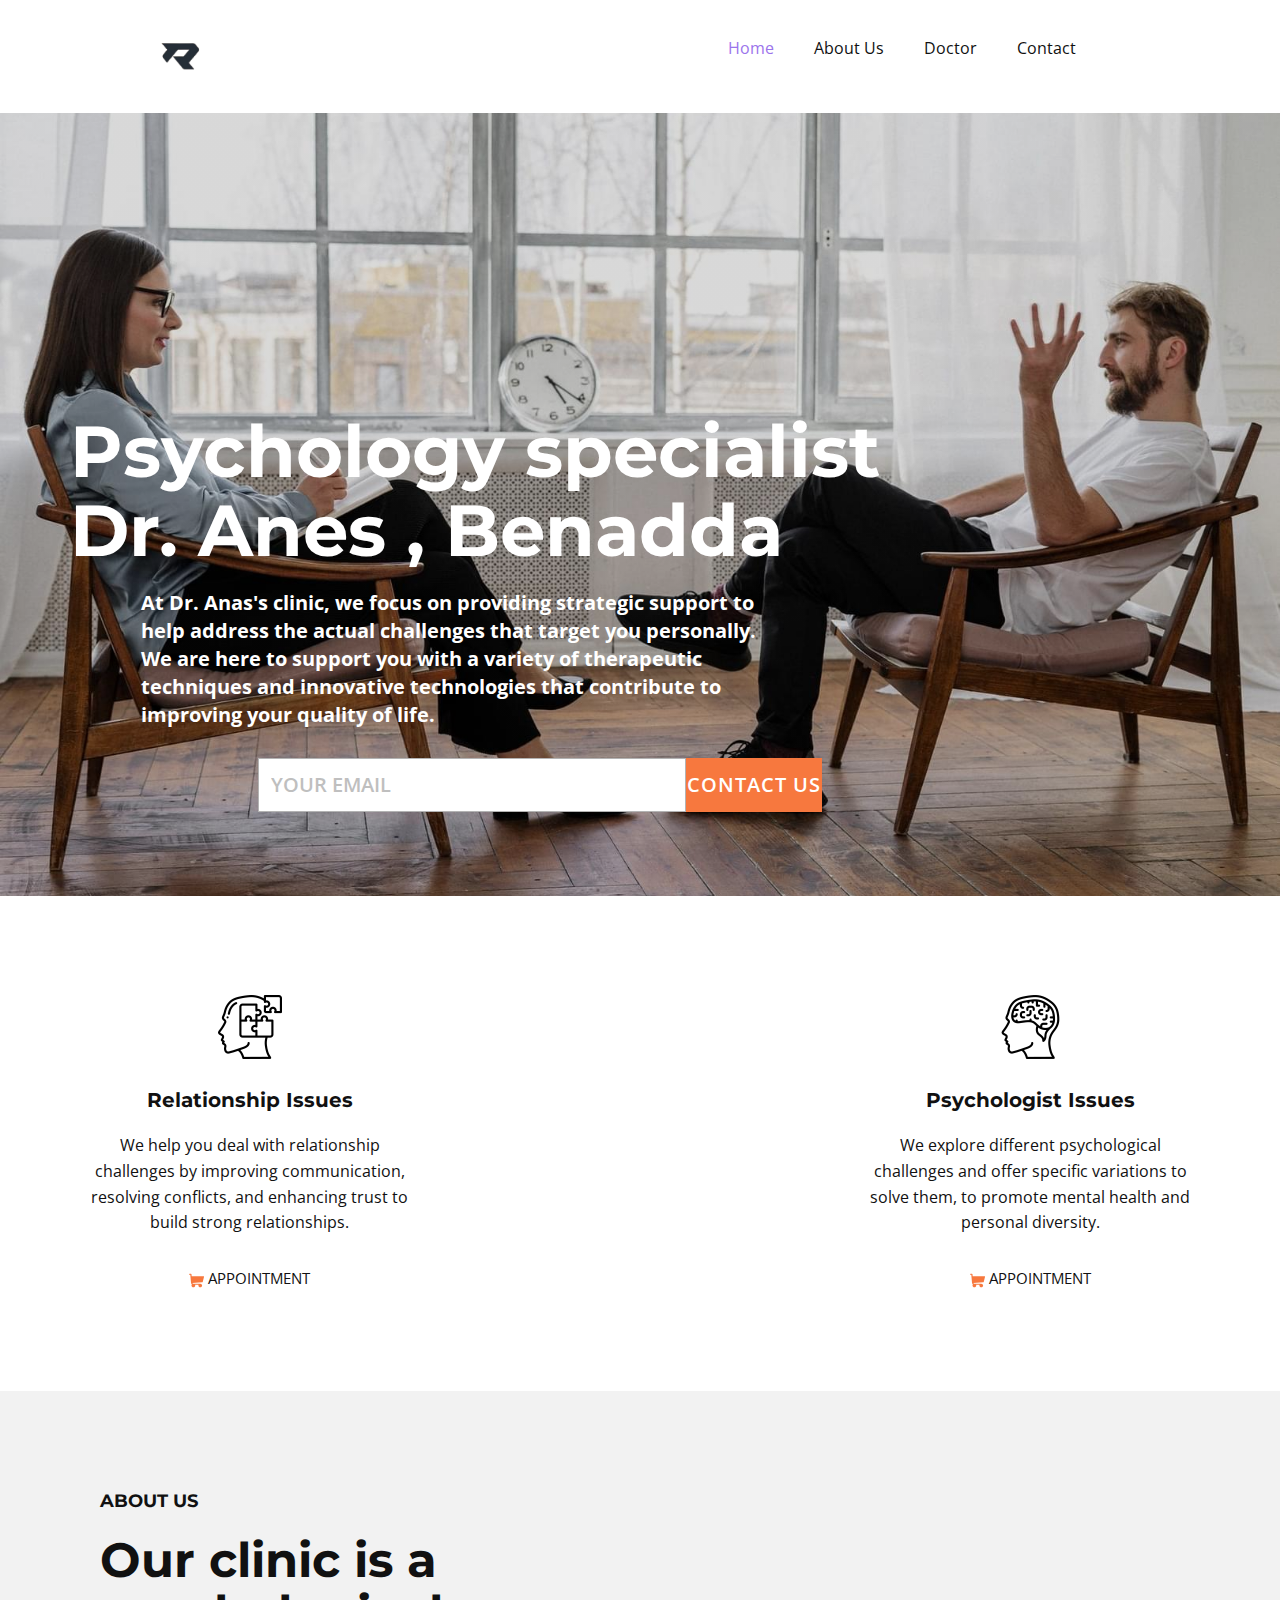
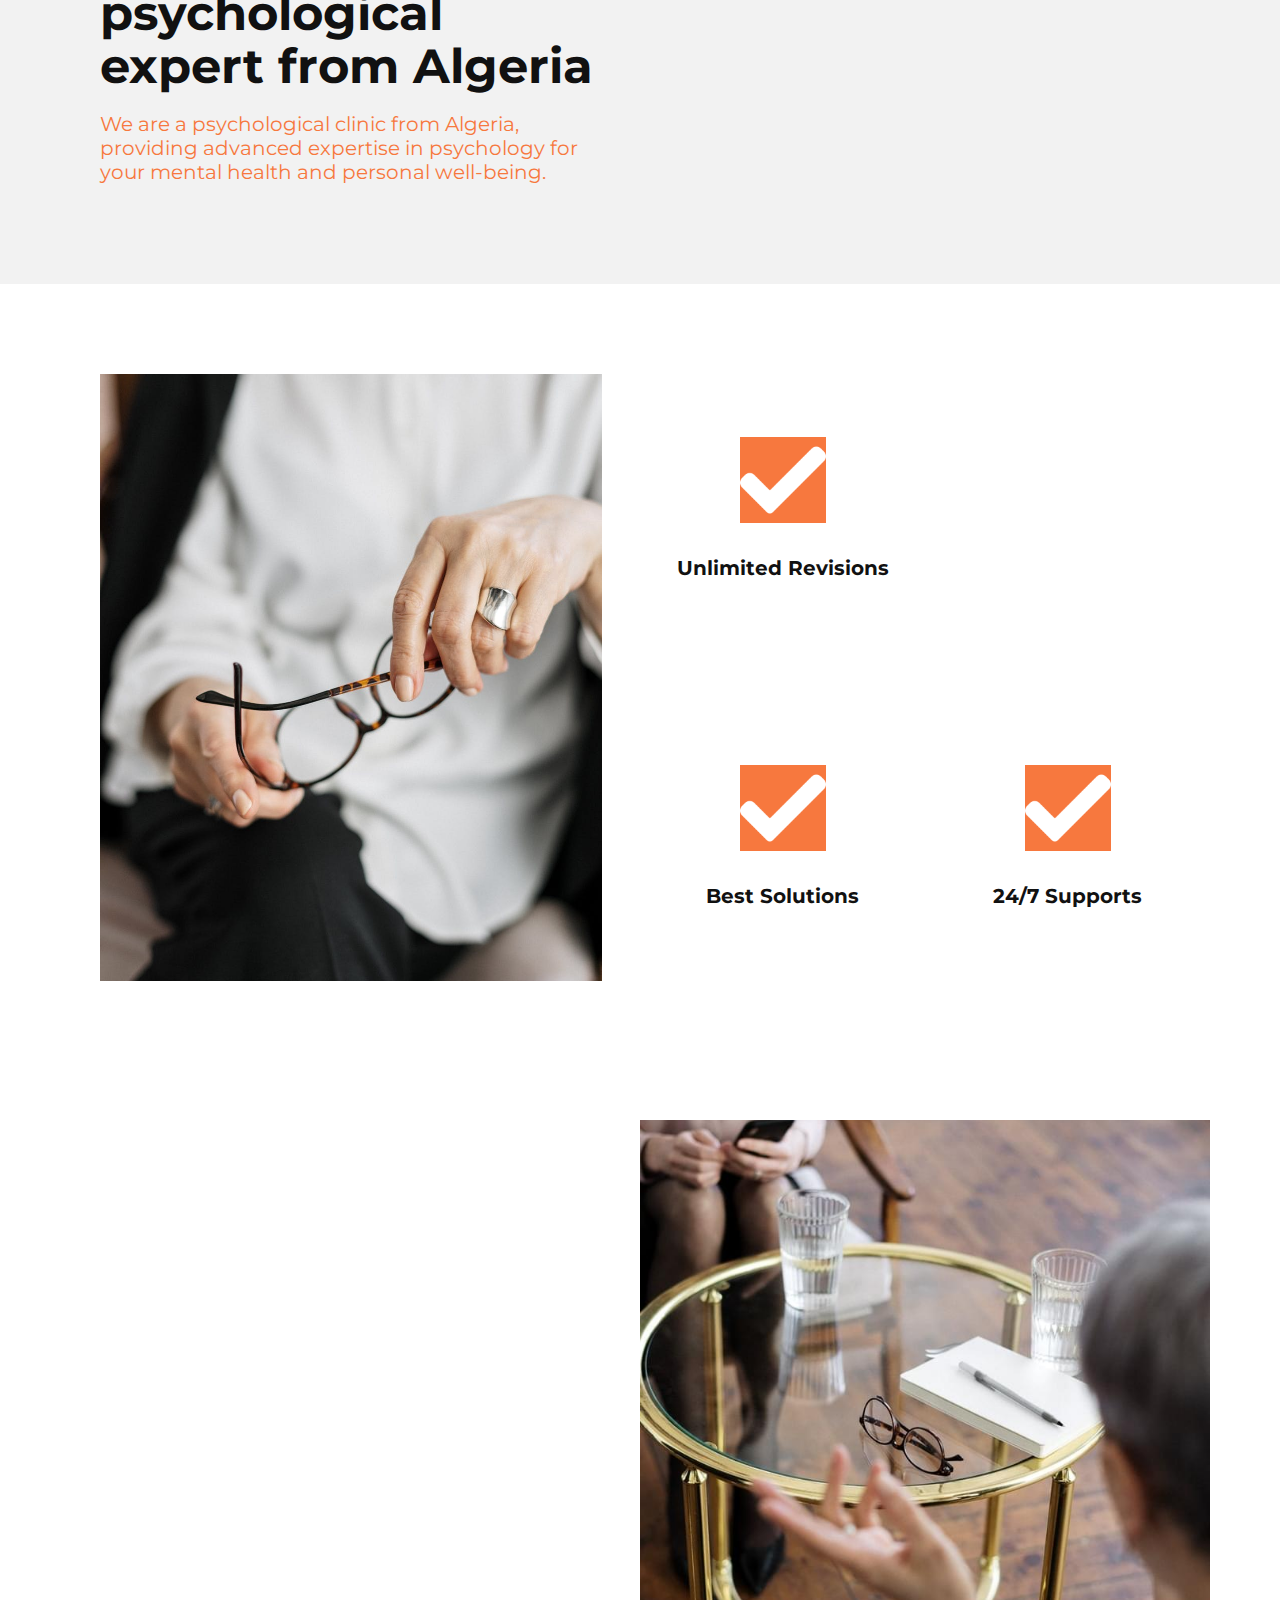
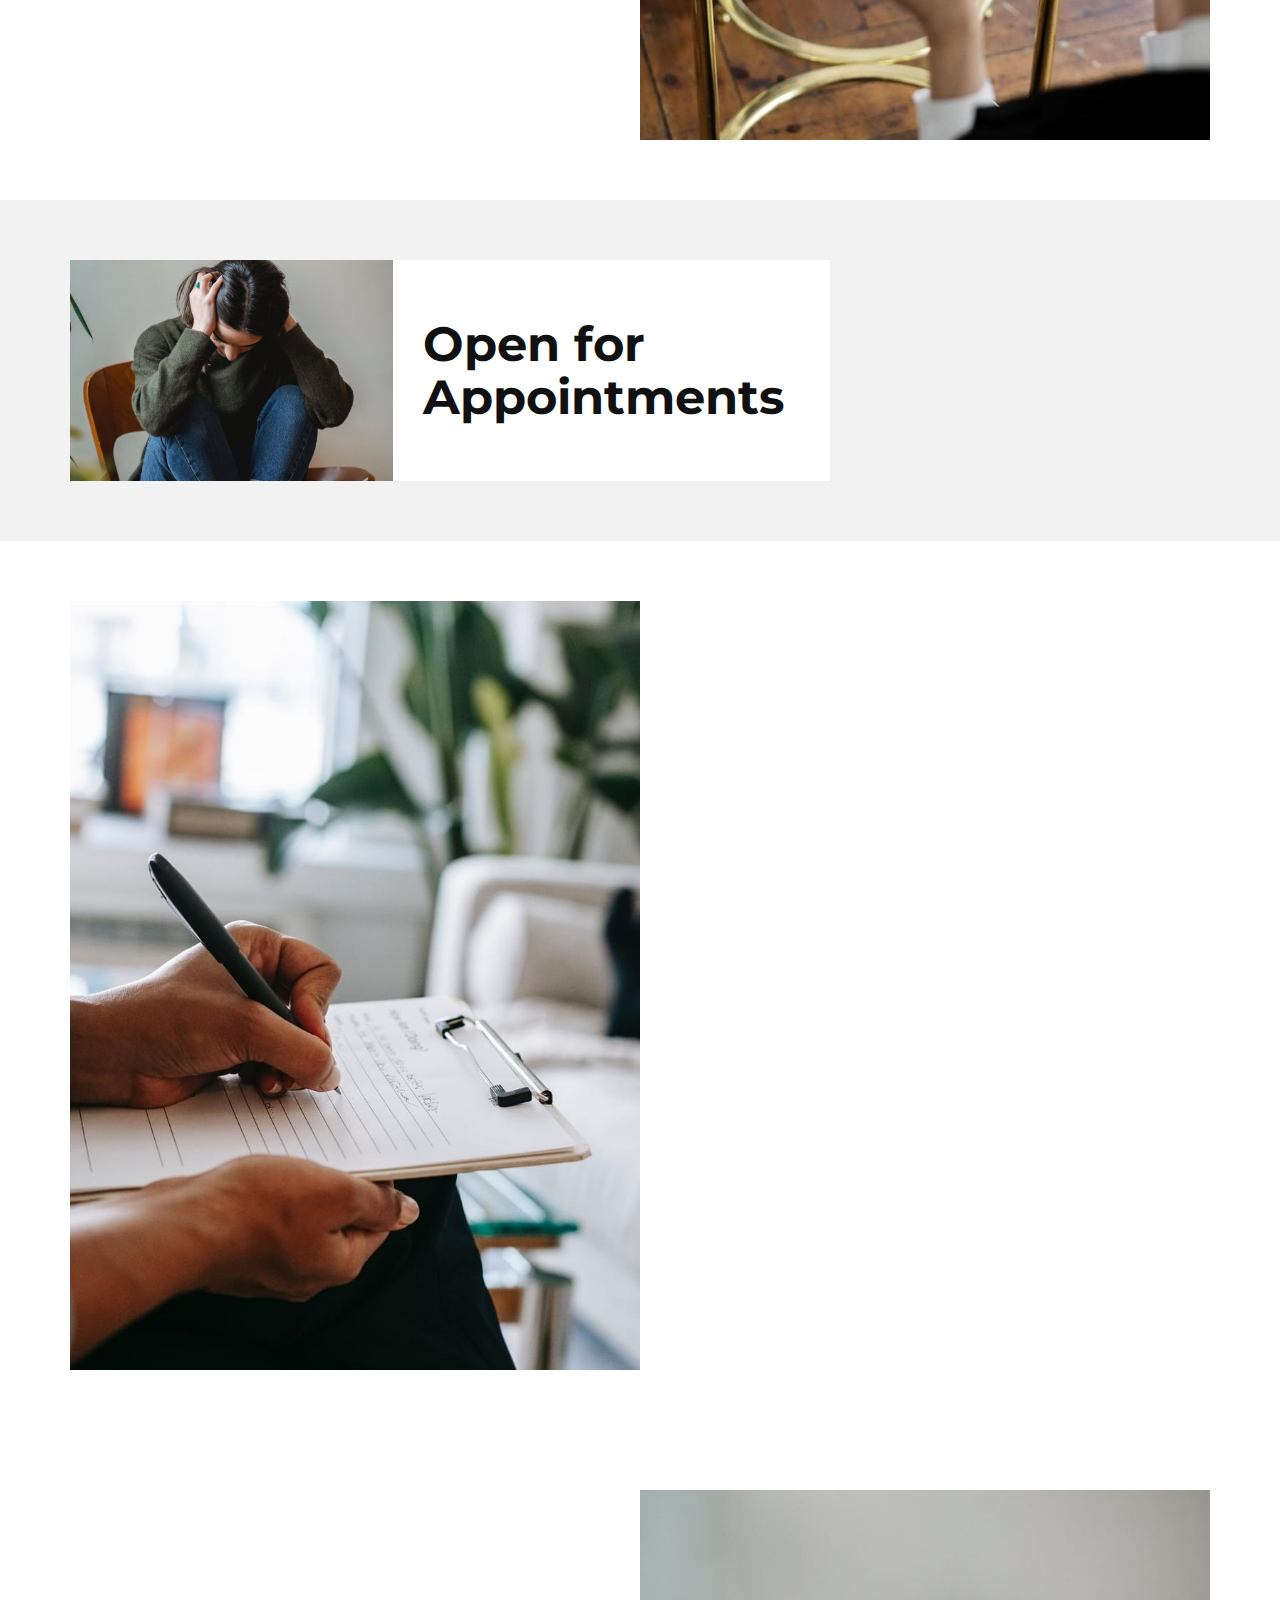
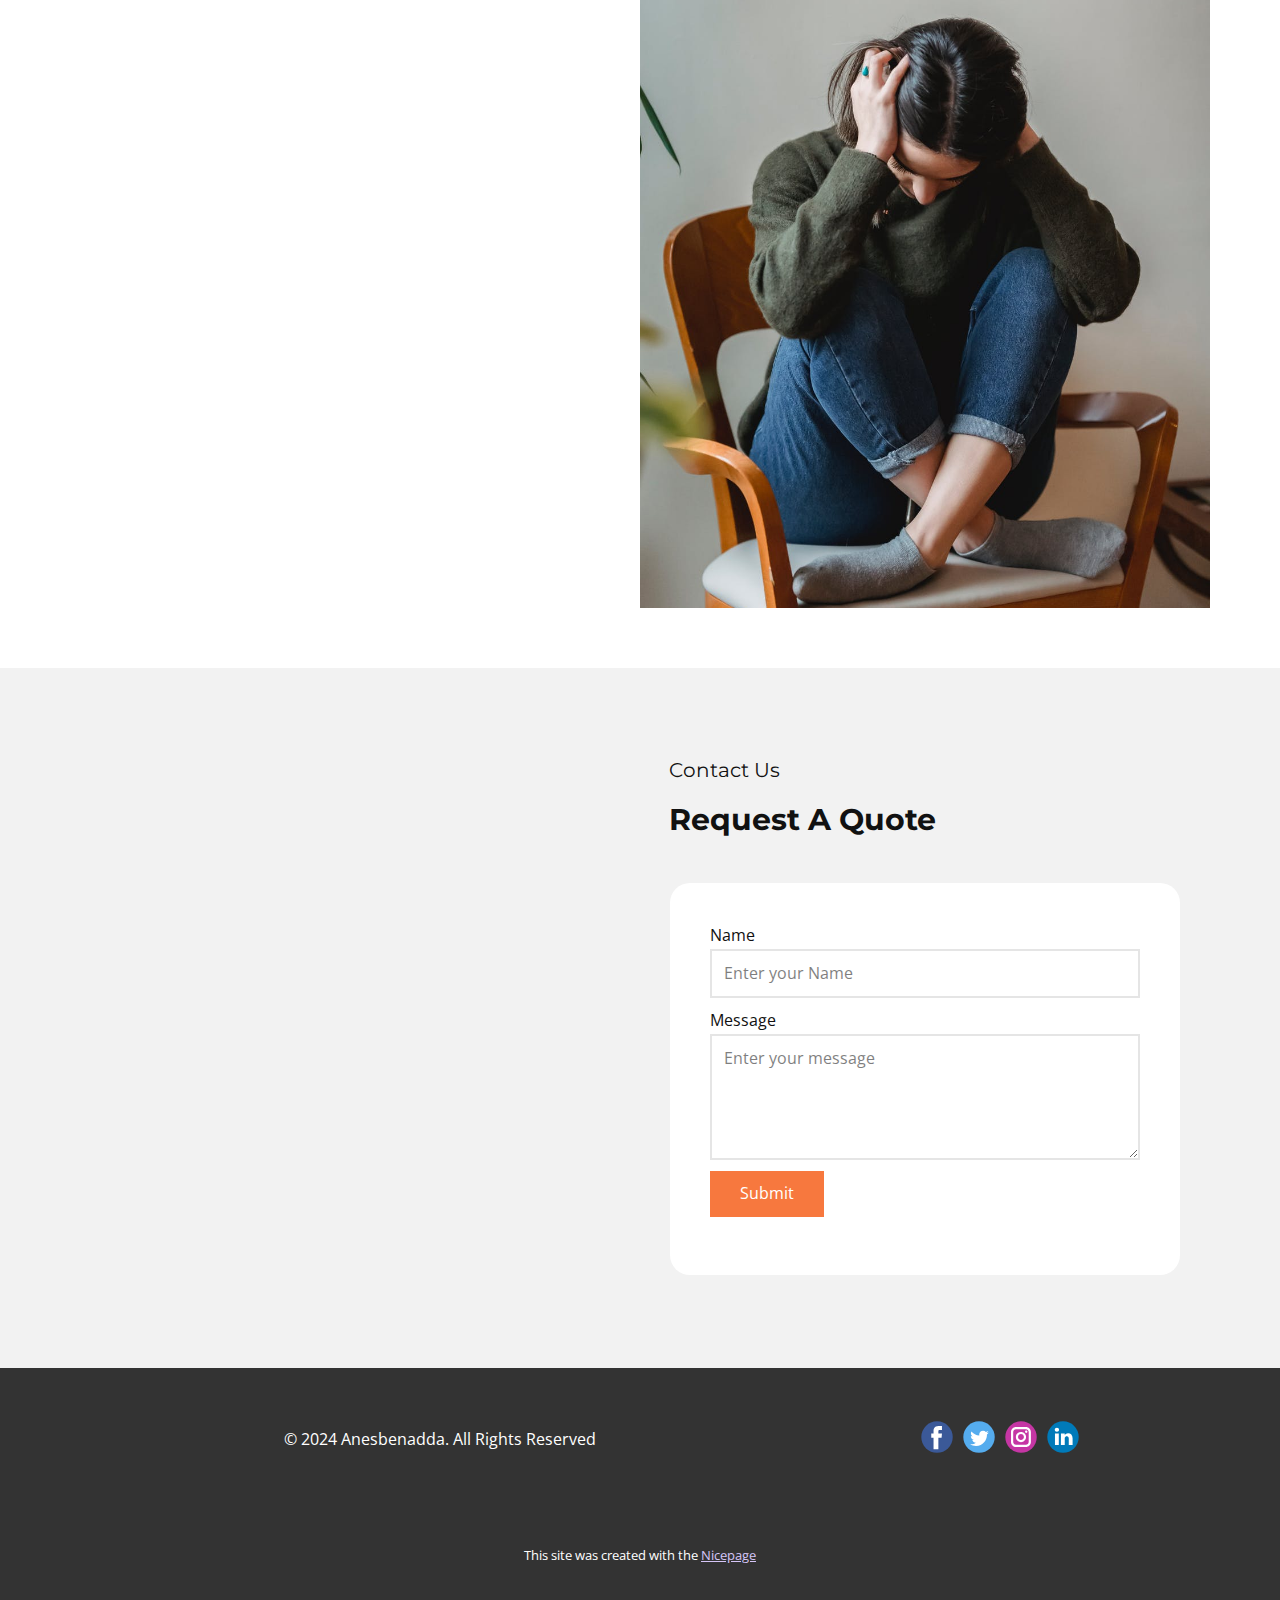
<file: index.html>
<!DOCTYPE html>
<html style="font-size: 16px;" lang="en"><head>
    <meta name="viewport" content="width=device-width, initial-scale=1.0">
    <meta charset="utf-8">
    <meta name="keywords" content="​Psychology specialist Dr. Sara Dowson, ​Our Clinic Expert Psychologist from New York, ​Dr. Sara Dowson, ​Open for Appointments, Pricing Plans, Free, $310, $530, ​Benefits of psychological therapy">
    <meta name="description" content="">
    <title>Home</title>
    <link rel="stylesheet" href="nicepage.css" media="screen">
<link rel="stylesheet" href="index.css" media="screen">
    <script class="u-script" type="text/javascript" src="jquery.js" defer=""></script>
    <script class="u-script" type="text/javascript" src="nicepage.js" defer=""></script>
    <meta name="generator" content="Nicepage 6.14.4, nicepage.com">
    <meta name="referrer" content="origin">
    <link id="u-theme-google-font" rel="stylesheet" href="https://fonts.googleapis.com/css?family=Roboto:100,100i,300,300i,400,400i,500,500i,700,700i,900,900i|Open+Sans:300,300i,400,400i,500,500i,600,600i,700,700i,800,800i">
    <link id="u-page-google-font" rel="stylesheet" href="https://fonts.googleapis.com/css?family=Montserrat:100,100i,200,200i,300,300i,400,400i,500,500i,600,600i,700,700i,800,800i,900,900i|Open+Sans:300,300i,400,400i,500,500i,600,600i,700,700i,800,800i">
    
    
    
    
    
    
    
    
    
    
    
    <script type="application/ld+json">{
		"@context": "http://schema.org",
		"@type": "Organization",
		"name": "",
		"logo": "images/Personal_logo-removebg-preview.png",
		"sameAs": []
}</script>
    <meta name="theme-color" content="#9b74ec">
    <meta property="og:title" content="Home">
    <meta property="og:type" content="website">
  <meta data-intl-tel-input-cdn-path="intlTelInput/"></head>
  <body data-home-page="Home.html" data-home-page-title="Home" data-path-to-root="./" data-include-products="false" class="u-body u-xl-mode" data-lang="en"><header class="u-clearfix u-header u-header" id="sec-6107"><div class="u-clearfix u-sheet u-sheet-1">
        <a href="#" class="u-image u-logo u-image-1" data-image-width="577" data-image-height="433">
          <img src="images/Personal_logo-removebg-preview.png" class="u-logo-image u-logo-image-1">
        </a>
        <nav class="u-menu u-menu-one-level u-offcanvas u-menu-1">
          <div class="menu-collapse" style="font-size: 1rem; letter-spacing: 0px;">
            <a class="u-button-style u-custom-left-right-menu-spacing u-custom-padding-bottom u-custom-top-bottom-menu-spacing u-nav-link u-text-active-palette-1-base u-text-hover-palette-2-base" href="#">
              <svg class="u-svg-link" viewBox="0 0 24 24"><use xlink:href="#menu-hamburger"></use></svg>
              <svg class="u-svg-content" version="1.1" id="menu-hamburger" viewBox="0 0 16 16" x="0px" y="0px" xmlns:xlink="http://www.w3.org/1999/xlink" xmlns="http://www.w3.org/2000/svg"><g><rect y="1" width="16" height="2"></rect><rect y="7" width="16" height="2"></rect><rect y="13" width="16" height="2"></rect>
</g></svg>
            </a>
          </div>
          <div class="u-custom-menu u-nav-container">
            <ul class="u-nav u-unstyled u-nav-1"><li class="u-nav-item"><a class="u-button-style u-nav-link u-text-active-palette-1-base u-text-hover-palette-2-base" href="./" style="padding: 10px 20px;">Home</a>
</li><li class="u-nav-item"><a class="u-button-style u-nav-link u-text-active-palette-1-base u-text-hover-palette-2-base" href="About.html" style="padding: 10px 20px;">About Us</a>
</li><li class="u-nav-item"><a class="u-button-style u-nav-link u-text-active-palette-1-base u-text-hover-palette-2-base" style="padding: 10px 20px;">Doctor</a>
</li><li class="u-nav-item"><a class="u-button-style u-nav-link u-text-active-palette-1-base u-text-hover-palette-2-base" href="Contact.html" style="padding: 10px 20px;">Contact</a>
</li></ul>
          </div>
          <div class="u-custom-menu u-nav-container-collapse">
            <div class="u-black u-container-style u-inner-container-layout u-opacity u-opacity-95 u-sidenav">
              <div class="u-inner-container-layout u-sidenav-overflow">
                <div class="u-menu-close"></div>
                <ul class="u-align-center u-nav u-popupmenu-items u-unstyled u-nav-2"><li class="u-nav-item"><a class="u-button-style u-nav-link" href="./">Home</a>
</li><li class="u-nav-item"><a class="u-button-style u-nav-link" href="About.html">About Us</a>
</li><li class="u-nav-item"><a class="u-button-style u-nav-link">Doctor</a>
</li><li class="u-nav-item"><a class="u-button-style u-nav-link" href="Contact.html">Contact</a>
</li></ul>
              </div>
            </div>
            <div class="u-black u-menu-overlay u-opacity u-opacity-70"></div>
          </div>
        </nav>
      </div></header>
    <section class="u-align-left u-clearfix u-image u-shading u-section-1" id="carousel_b404" data-image-width="1620" data-image-height="1080">
      <div class="u-clearfix u-sheet u-sheet-1">
        <h1 class="u-custom-font u-font-montserrat u-text u-text-body-alt-color u-text-1" data-animation-name="slideIn" data-animation-duration="2000" data-animation-direction="Left"> Psychology specialist Dr. Anes , Benadda</h1>
        <h3 class="u-custom-font u-text u-text-body-alt-color u-text-font u-text-2"> At Dr. Anas's clinic, we focus on providing strategic support to help address the actual challenges that target you personally. We are here to support you with a variety of therapeutic techniques and innovative technologies that contribute to improving your quality of life. </h3>
        <div class="u-form u-form-1">
          <form action="https://forms.nicepagesrv.com/v2/form/process" class="u-clearfix u-form-horizontal u-form-spacing-0 u-inner-form" style="padding: 0px;" source="email" name="form">
            <div class="u-form-email u-form-group">
              <label for="email-cd2c" class="u-form-control-hidden u-label u-label-1">Email</label>
              <input type="email" placeholder="your email" id="email-cd2c" name="email" class="u-input u-input-rectangle u-text-grey-50 u-input-1" required="">
            </div>
            <div class="u-align-left u-form-group u-form-submit">
              <a href="#" class="u-border-1 u-border-palette-2-base u-btn u-btn-submit u-button-style u-palette-2-base u-btn-1">contact us</a>
              <input type="submit" value="submit" class="u-form-control-hidden">
            </div>
            <div class="u-form-send-message u-form-send-success"> Thank you! Your message has been sent. </div>
            <div class="u-form-send-error u-form-send-message"> Unable to send your message. Please fix errors then try again. </div>
            <input type="hidden" value="" name="recaptchaResponse">
            <input type="hidden" name="formServices" value="02838bda-e2db-3fcf-08b5-d6d304956f0d">
          </form>
        </div>
      </div>
    </section>
    <section class="u-clearfix u-section-2" id="sec-a3ca">
      <div class="u-clearfix u-sheet u-sheet-1">
        <div class="u-expanded-width u-list u-list-1">
          <div class="u-repeater u-repeater-1">
            <div class="u-align-center u-container-style u-custom-item u-list-item u-repeater-item">
              <div class="u-container-layout u-similar-container u-valign-middle u-container-layout-1"><span class="u-custom-item u-file-icon u-icon u-icon-1"><img src="images/1491171.png" alt=""></span>
                <h5 class="u-custom-font u-font-montserrat u-text u-text-default u-text-1"> Relationship Issues</h5>
                <p class="u-text u-text-2"> We help you deal with relationship challenges by improving communication, resolving conflicts, and enhancing trust to build strong relationships.</p>
                <a href="#" class="u-active-none u-btn u-button-style u-custom-item u-hover-none u-none u-text-body-color u-text-hover-palette-2-light-2 u-btn-1"><span class="u-icon u-text-palette-2-base"><svg class="u-svg-content" viewBox="0 0 511.334 511.334" style="width: 1em; height: 1em;"><path d="m506.887 114.74c-3.979-5.097-10.086-8.076-16.553-8.076h-399.808l-5.943-66.207c-.972-10.827-10.046-19.123-20.916-19.123h-42.667c-11.598 0-21 9.402-21 21s9.402 21 21 21h23.468l23.018 256.439c.005.302-.01.599.007.903.047.806.152 1.594.286 2.37l.842 9.376c.016.177.034.354.055.529 2.552 22.11 13.851 41.267 30.19 54.21-8.466 10.812-13.532 24.407-13.532 39.172 0 35.106 28.561 63.667 63.666 63.667 35.106 0 63.667-28.561 63.667-63.667 0-7.605-1.345-14.9-3.801-21.667h114.936c-2.457 6.767-3.801 14.062-3.801 21.667 0 35.106 28.561 63.667 63.667 63.667s63.667-28.561 63.667-63.667-28.561-63.667-63.667-63.667h-234.526c-15.952 0-29.853-9.624-35.853-23.646l335.608-19.724c9.162-.538 16.914-6.966 19.141-15.87l42.67-170.67c1.567-6.272.158-12.918-3.821-18.016z"></path></svg></span>&nbsp;​appointment
                </a>
              </div>
            </div>
            <div class="u-align-center u-container-style u-custom-item u-list-item u-palette-2-base u-repeater-item u-list-item-2" data-animation-name="customAnimationIn" data-animation-duration="2000">
              <div class="u-container-layout u-similar-container u-valign-middle u-container-layout-2"><span class="u-custom-item u-file-icon u-icon u-text-white u-icon-3"><img src="images/1491198-e5c31360.png" alt=""></span>
                <h5 class="u-custom-font u-font-montserrat u-text u-text-default u-text-3"> Anxiety Disorders</h5>
                <p class="u-text u-text-4"> We provide the necessary support to treat the problem through advanced treatment, cutting-edge techniques and effective energy restoration.</p>
                <a href="#" class="u-active-none u-btn u-button-style u-custom-item u-hover-none u-none u-text-body-alt-color u-text-hover-palette-2-light-2 u-btn-2"><span class="u-icon u-text-white"><svg class="u-svg-content" viewBox="0 0 511.334 511.334" style="width: 1em; height: 1em;"><path d="m506.887 114.74c-3.979-5.097-10.086-8.076-16.553-8.076h-399.808l-5.943-66.207c-.972-10.827-10.046-19.123-20.916-19.123h-42.667c-11.598 0-21 9.402-21 21s9.402 21 21 21h23.468l23.018 256.439c.005.302-.01.599.007.903.047.806.152 1.594.286 2.37l.842 9.376c.016.177.034.354.055.529 2.552 22.11 13.851 41.267 30.19 54.21-8.466 10.812-13.532 24.407-13.532 39.172 0 35.106 28.561 63.667 63.666 63.667 35.106 0 63.667-28.561 63.667-63.667 0-7.605-1.345-14.9-3.801-21.667h114.936c-2.457 6.767-3.801 14.062-3.801 21.667 0 35.106 28.561 63.667 63.667 63.667s63.667-28.561 63.667-63.667-28.561-63.667-63.667-63.667h-234.526c-15.952 0-29.853-9.624-35.853-23.646l335.608-19.724c9.162-.538 16.914-6.966 19.141-15.87l42.67-170.67c1.567-6.272.158-12.918-3.821-18.016z"></path></svg></span>&nbsp;​appointment
                </a>
              </div>
            </div>
            <div class="u-align-center u-container-style u-custom-item u-list-item u-repeater-item">
              <div class="u-container-layout u-similar-container u-valign-middle u-container-layout-3"><span class="u-custom-item u-file-icon u-icon u-icon-5"><img src="images/1491214.png" alt=""></span>
                <h5 class="u-custom-font u-font-montserrat u-text u-text-default u-text-5"> Psychologist Issues</h5>
                <p class="u-text u-text-6"> We explore different psychological challenges and offer specific variations to solve them, to promote mental health and personal diversity.</p>
                <a href="#" class="u-active-none u-btn u-button-style u-custom-item u-hover-none u-none u-text-body-color u-text-hover-palette-2-light-2 u-btn-3"><span class="u-icon u-text-palette-2-base"><svg class="u-svg-content" viewBox="0 0 511.334 511.334" style="width: 1em; height: 1em;"><path d="m506.887 114.74c-3.979-5.097-10.086-8.076-16.553-8.076h-399.808l-5.943-66.207c-.972-10.827-10.046-19.123-20.916-19.123h-42.667c-11.598 0-21 9.402-21 21s9.402 21 21 21h23.468l23.018 256.439c.005.302-.01.599.007.903.047.806.152 1.594.286 2.37l.842 9.376c.016.177.034.354.055.529 2.552 22.11 13.851 41.267 30.19 54.21-8.466 10.812-13.532 24.407-13.532 39.172 0 35.106 28.561 63.667 63.666 63.667 35.106 0 63.667-28.561 63.667-63.667 0-7.605-1.345-14.9-3.801-21.667h114.936c-2.457 6.767-3.801 14.062-3.801 21.667 0 35.106 28.561 63.667 63.667 63.667s63.667-28.561 63.667-63.667-28.561-63.667-63.667-63.667h-234.526c-15.952 0-29.853-9.624-35.853-23.646l335.608-19.724c9.162-.538 16.914-6.966 19.141-15.87l42.67-170.67c1.567-6.272.158-12.918-3.821-18.016z"></path></svg></span>&nbsp;​appointment
                </a>
              </div>
            </div>
          </div>
        </div>
      </div>
    </section>
    <section class="u-clearfix u-grey-5 u-section-3" id="carousel_4e06">
      <div class="u-clearfix u-sheet u-valign-middle u-sheet-1">
        <div class="data-layout-selected u-clearfix u-expanded-width u-layout-wrap u-layout-wrap-1">
          <div class="u-layout">
            <div class="u-layout-row">
              <div class="u-container-style u-layout-cell u-size-30 u-layout-cell-1">
                <div class="u-container-layout u-valign-middle u-container-layout-1">
                  <h6 class="u-custom-font u-font-montserrat u-text u-text-default u-text-1">about us</h6>
                  <h2 class="u-custom-font u-font-montserrat u-text u-text-2"> Our clinic is a psychological expert from Algeria</h2>
                  <h5 class="u-custom-font u-font-montserrat u-text u-text-palette-2-base u-text-3"> We are a psychological clinic from Algeria, providing advanced expertise in psychology for your mental health and personal well-being.</h5>
                </div>
              </div>
              <div class="u-container-style u-layout-cell u-size-30 u-layout-cell-2" data-animation-name="customAnimationIn" data-animation-duration="2000">
                <div class="u-container-layout u-valign-middle u-container-layout-2">
                  <h5 class="u-custom-font u-font-montserrat u-text u-text-default u-text-4"> Psychologist Issues</h5>
                  <p class="u-text u-text-5"> We address issues related to psychology by providing specialized counseling and therapeutic techniques to effectively address nutritional challenges.</p>
                  <h5 class="u-custom-font u-font-montserrat u-text u-text-6"> Relationship Issues</h5>
                  <p class="u-text u-text-7">We address relationship issues effectively by improving communication and resolving conflicts to enhance understanding and build strong, healthy relationships. </p>
                </div>
              </div>
            </div>
          </div>
        </div>
      </div>
    </section>
    <section class="u-clearfix u-section-4" id="carousel_904d">
      <div class="u-clearfix u-sheet u-sheet-1">
        <div class="data-layout-selected u-clearfix u-expanded-width u-layout-wrap u-layout-wrap-1">
          <div class="u-layout">
            <div class="u-layout-row">
              <div class="u-size-30 u-size-60-md">
                <div class="u-layout-col">
                  <div class="u-container-style u-layout-cell u-size-60 u-layout-cell-1">
                    <div class="u-container-layout u-container-layout-1">
                      <img class="u-image u-image-default u-image-1" src="images/pexels-photo-4098340.jpeg" alt="" data-image-width="1000" data-image-height="1500">
                    </div>
                  </div>
                </div>
              </div>
              <div class="u-size-30 u-size-60-md">
                <div class="u-layout-col">
                  <div class="u-size-30">
                    <div class="u-layout-row">
                      <div class="u-align-center u-container-style u-layout-cell u-size-30 u-layout-cell-2">
                        <div class="u-container-layout u-valign-middle u-container-layout-2"><span class="u-file-icon u-icon u-palette-2-base u-spacing-10 u-icon-1"><img src="images/7.png" alt=""></span>
                          <h5 class="u-custom-font u-font-montserrat u-text u-text-default u-text-1"> Unlimited Revisions</h5>
                        </div>
                      </div>
                      <div class="u-align-center u-container-style u-grey-5 u-layout-cell u-size-30 u-layout-cell-3" data-animation-name="customAnimationIn" data-animation-duration="2000">
                        <div class="u-container-layout u-valign-middle-md u-valign-middle-sm u-valign-middle-xs u-container-layout-3"><span class="u-file-icon u-icon u-palette-2-base u-spacing-10 u-icon-2"><img src="images/7.png" alt=""></span>
                          <h5 class="u-custom-font u-font-montserrat u-text u-text-default u-text-2"> Good Features</h5>
                        </div>
                      </div>
                    </div>
                  </div>
                  <div class="u-size-30">
                    <div class="u-layout-row">
                      <div class="u-align-center u-container-style u-layout-cell u-size-30 u-layout-cell-4">
                        <div class="u-container-layout u-valign-middle-md u-valign-middle-sm u-valign-middle-xs u-container-layout-4"><span class="u-file-icon u-icon u-palette-2-base u-spacing-10 u-icon-3"><img src="images/7.png" alt=""></span>
                          <h5 class="u-custom-font u-font-montserrat u-text u-text-default u-text-3"> Best Solutions</h5>
                        </div>
                      </div>
                      <div class="u-align-center u-container-style u-layout-cell u-shape-rectangle u-size-30 u-layout-cell-5">
                        <div class="u-container-layout u-valign-middle u-container-layout-5"><span class="u-file-icon u-icon u-palette-2-base u-spacing-10 u-icon-4"><img src="images/7.png" alt=""></span>
                          <h5 class="u-custom-font u-font-montserrat u-text u-text-default u-text-4"> 24/7 Supports</h5>
                        </div>
                      </div>
                    </div>
                  </div>
                </div>
              </div>
            </div>
          </div>
        </div>
      </div>
    </section>
    <section class="u-clearfix u-section-5" id="carousel_0bbb">
      <div class="u-clearfix u-sheet u-sheet-1">
        <div class="data-layout-selected u-clearfix u-expanded-width u-layout-wrap u-layout-wrap-1">
          <div class="u-layout">
            <div class="u-layout-row">
              <div class="u-container-style u-layout-cell u-size-30 u-layout-cell-1" data-animation-name="customAnimationIn" data-animation-duration="2000">
                <div class="u-container-layout u-valign-bottom u-container-layout-1">
                  <h5 class="u-custom-font u-font-montserrat u-text u-text-default u-text-1"> Psychology Specialist</h5>
                  <h2 class="u-custom-font u-font-montserrat u-text u-text-2"> Dr. ANES BENADDA</h2>
                  <p class="u-text u-text-3"> Dr. Anes Benadda is a skilled psychologist dedicated to providing expert care and personalized treatment for mental health challenges.</p>
                  <div class="u-expanded-width u-list u-list-1">
                    <div class="u-repeater u-repeater-1">
                      <div class="u-align-left u-container-style u-custom-item u-list-item u-repeater-item">
                        <div class="u-container-layout u-similar-container u-container-layout-2"><span class="u-file-icon u-icon u-text-palette-2-base u-icon-1"><img src="images/4576669-d0e72604.png" alt=""></span>
                          <h6 class="u-custom-font u-font-montserrat u-text u-text-default u-text-4">Our Mission</h6>
                          <p class="u-text u-text-default u-text-5"> Our mission is to provide exceptional psychological care and support, promoting mental health and well-being for individuals in need.</p>
                        </div>
                      </div>
                      <div class="u-align-left u-container-style u-custom-item u-list-item u-repeater-item u-shape-rectangle">
                        <div class="u-container-layout u-similar-container u-container-layout-3"><span class="u-file-icon u-icon u-text-palette-2-base u-icon-2"><img src="images/1491174-5dbc9e9a.png" alt=""></span>
                          <h6 class="u-custom-font u-font-montserrat u-text u-text-default u-text-6">Our Vision</h6>
                          <p class="u-text u-text-default u-text-7"> Our vision is to lead in mental health care, fostering a world where everyone achieves emotional well-being and resilience.</p>
                        </div>
                      </div>
                    </div>
                  </div>
                </div>
              </div>
              <div class="u-align-center u-container-style u-image u-layout-cell u-size-30 u-image-1" data-image-width="720" data-image-height="1080">
                <div class="u-container-layout u-valign-middle u-container-layout-4"></div>
              </div>
            </div>
          </div>
        </div>
      </div>
    </section>
    <section class="u-clearfix u-grey-5 u-section-6" id="carousel_e3d6">
      <div class="u-clearfix u-sheet u-sheet-1">
        <div class="u-clearfix u-expanded-width u-layout-wrap u-layout-wrap-1">
          <div class="u-layout">
            <div class="u-layout-row">
              <div class="u-container-style u-image u-layout-cell u-size-17 u-image-1" data-image-width="1000" data-image-height="1500">
                <div class="u-container-layout u-container-layout-1"></div>
              </div>
              <div class="u-align-center-md u-align-center-sm u-align-center-xs u-container-style u-layout-cell u-size-23 u-white u-layout-cell-2">
                <div class="u-container-layout u-valign-middle u-container-layout-2">
                  <h2 class="u-custom-font u-font-montserrat u-text u-text-default u-text-1"> Open for Appointments</h2>
                </div>
              </div>
              <div class="u-align-center u-container-style u-layout-cell u-size-20 u-white u-layout-cell-3" data-animation-name="customAnimationIn" data-animation-duration="2000">
                <div class="u-container-layout u-valign-middle u-container-layout-3">
                  <a href="#" class="u-active-none u-btn u-button-style u-hover-none u-none u-text-hover-palette-2-base u-btn-1"><span class="u-icon u-text-palette-2-base"><svg class="u-svg-content" viewBox="0 0 405.333 405.333" x="0px" y="0px" style="width: 1em; height: 1em;"><path d="M373.333,266.88c-25.003,0-49.493-3.904-72.704-11.563c-11.328-3.904-24.192-0.896-31.637,6.699l-46.016,34.752    c-52.8-28.181-86.592-61.952-114.389-114.368l33.813-44.928c8.512-8.512,11.563-20.971,7.915-32.64    C142.592,81.472,138.667,56.96,138.667,32c0-17.643-14.357-32-32-32H32C14.357,0,0,14.357,0,32    c0,205.845,167.488,373.333,373.333,373.333c17.643,0,32-14.357,32-32V298.88C405.333,281.237,390.976,266.88,373.333,266.88z"></path></svg></span>&nbsp;+1 (234) 567-8910
                  </a>
                </div>
              </div>
            </div>
          </div>
        </div>
      </div>
    </section>
    <section class="u-align-center u-clearfix u-section-7" id="carousel_47ec">
      <div class="u-clearfix u-sheet u-sheet-1">
        <div class="data-layout-selected u-clearfix u-expanded-width u-layout-wrap u-layout-wrap-1">
          <div class="u-layout">
            <div class="u-layout-row">
              <div class="u-align-left u-container-style u-image u-layout-cell u-size-30 u-image-1" data-image-width="1620" data-image-height="1080">
                <div class="u-container-layout u-valign-bottom u-container-layout-1"></div>
              </div>
              <div class="u-container-style u-layout-cell u-size-30 u-white u-layout-cell-2" data-animation-name="customAnimationIn" data-animation-duration="2000">
                <div class="u-container-layout u-valign-top u-container-layout-2">
                  <div class="u-accordion u-expanded-width u-spacing-2 u-accordion-1">
                    <div class="u-accordion-item u-accordion-item-1">
                      <a class="active u-accordion-link u-button-style u-text-palette-2-base u-accordion-link-1" id="link-accordion-7c0e" aria-controls="accordion-7c0e" aria-selected="true">
                        <span class="u-accordion-link-text">Create a Webinar in Minutes</span><span class="u-accordion-link-icon u-icon u-icon-circle u-palette-2-base u-spacing-10 u-text-white u-icon-1"><svg class="u-svg-link" preserveAspectRatio="xMidYMin slice" viewBox="0 0 426.66667 426.66667" style=""><use xlink:href="#svg-347e"></use></svg><svg class="u-svg-content" viewBox="0 0 426.66667 426.66667" id="svg-347e"><path d="m405.332031 192h-170.664062v-170.667969c0-11.773437-9.558594-21.332031-21.335938-21.332031-11.773437 0-21.332031 9.558594-21.332031 21.332031v170.667969h-170.667969c-11.773437 0-21.332031 9.558594-21.332031 21.332031 0 11.777344 9.558594 21.335938 21.332031 21.335938h170.667969v170.664062c0 11.777344 9.558594 21.335938 21.332031 21.335938 11.777344 0 21.335938-9.558594 21.335938-21.335938v-170.664062h170.664062c11.777344 0 21.335938-9.558594 21.335938-21.335938 0-11.773437-9.558594-21.332031-21.335938-21.332031zm0 0"></path></svg></span>
                      </a>
                      <div class="u-accordion-active u-accordion-pane u-align-left u-container-style u-white u-accordion-pane-1" id="accordion-7c0e" aria-labelledby="link-accordion-7c0e">
                        <div class="u-container-layout u-valign-top u-container-layout-3">
                          <p class="u-text u-text-1">Interdum velit euismod in pellentesque massa placerat duis. Tristique et egestas quis ipsum suspendisse ultrices gravida dictum fusce. Nibh nisl condimentum.</p>
                          <ul class="u-custom-list u-text u-text-2">
                            <li>
                              <div class="u-list-icon">
                                <div xmlns="http://www.w3.org/2000/svg" xmlns:xlink="http://www.w3.org/1999/xlink" version="1.1" xml:space="preserve" class="u-svg-content">–</div>
                              </div>Mattis nunc sed blandit libero volutpat. 
                            </li>
                            <li>
                              <div class="u-list-icon">
                                <div xmlns="http://www.w3.org/2000/svg" xmlns:xlink="http://www.w3.org/1999/xlink" version="1.1" xml:space="preserve" class="u-svg-content">–</div>
                              </div>Tortor at risus viverra adipiscing at in tellus. 
                            </li>
                            <li>
                              <div class="u-list-icon">
                                <div xmlns="http://www.w3.org/2000/svg" xmlns:xlink="http://www.w3.org/1999/xlink" version="1.1" xml:space="preserve" class="u-svg-content">–</div>
                              </div>Purus ut faucibus pulvinar elementum. 
                            </li>
                            <li>
                              <div class="u-list-icon">
                                <div xmlns="http://www.w3.org/2000/svg" xmlns:xlink="http://www.w3.org/1999/xlink" version="1.1" xml:space="preserve" class="u-svg-content">–</div>
                              </div>Blandit turpis cursus in hac habitasse. 
                            </li>
                          </ul>
                        </div>
                      </div>
                    </div>
                    <div class="u-accordion-item u-accordion-item-2">
                      <a class="u-accordion-link u-button-style u-text-palette-2-base u-accordion-link-2" id="link-accordion-05cb" aria-controls="accordion-05cb" aria-selected="false">
                        <span class="u-accordion-link-text">Business Sustainability Management</span><span class="u-accordion-link-icon u-icon u-icon-circle u-palette-2-base u-spacing-10 u-text-white u-icon-2"><svg class="u-svg-link" preserveAspectRatio="xMidYMin slice" viewBox="0 0 426.66667 426.66667" style=""><use xlink:href="#svg-ae03"></use></svg><svg class="u-svg-content" viewBox="0 0 426.66667 426.66667" id="svg-ae03"><path d="m405.332031 192h-170.664062v-170.667969c0-11.773437-9.558594-21.332031-21.335938-21.332031-11.773437 0-21.332031 9.558594-21.332031 21.332031v170.667969h-170.667969c-11.773437 0-21.332031 9.558594-21.332031 21.332031 0 11.777344 9.558594 21.335938 21.332031 21.335938h170.667969v170.664062c0 11.777344 9.558594 21.335938 21.332031 21.335938 11.777344 0 21.335938-9.558594 21.335938-21.335938v-170.664062h170.664062c11.777344 0 21.335938-9.558594 21.335938-21.335938 0-11.773437-9.558594-21.332031-21.335938-21.332031zm0 0"></path></svg></span>
                      </a>
                      <div class="u-accordion-pane u-container-style u-white u-accordion-pane-2" id="accordion-05cb" aria-labelledby="link-accordion-05cb">
                        <div class="u-container-layout u-valign-top u-container-layout-4">
                          <ul class="u-custom-list u-text u-text-3">
                            <li>
                              <div class="u-list-icon">
                                <div xmlns="http://www.w3.org/2000/svg" xmlns:xlink="http://www.w3.org/1999/xlink" version="1.1" xml:space="preserve" class="u-svg-content">–</div>
                              </div>Interdum velit euismod in pellentesque massa. 
                            </li>
                            <li>
                              <div class="u-list-icon">
                                <div xmlns="http://www.w3.org/2000/svg" xmlns:xlink="http://www.w3.org/1999/xlink" version="1.1" xml:space="preserve" class="u-svg-content">–</div>
                              </div>Tristique et egestas quis ipsum suspendisse ultrices gravidae. 
                            </li>
                            <li>
                              <div class="u-list-icon">
                                <div xmlns="http://www.w3.org/2000/svg" xmlns:xlink="http://www.w3.org/1999/xlink" version="1.1" xml:space="preserve" class="u-svg-content">–</div>
                              </div>Nibh nisl condimentum id venenatis a condimentum. 
                            </li>
                            <li>
                              <div class="u-list-icon">
                                <div xmlns="http://www.w3.org/2000/svg" xmlns:xlink="http://www.w3.org/1999/xlink" version="1.1" xml:space="preserve" class="u-svg-content">–</div>
                              </div>Diam volutpat commodo sed egestas egestas fringilla. 
                            </li>
                          </ul>
                        </div>
                      </div>
                    </div>
                    <div class="u-accordion-item u-accordion-item-3">
                      <a class="u-accordion-link u-button-style u-text-palette-2-base u-accordion-link-3" id="link-accordion-a6bb" aria-controls="accordion-a6bb" aria-selected="false">
                        <span class="u-accordion-link-text">Learn how to grow your business</span><span class="u-accordion-link-icon u-icon u-icon-circle u-palette-2-base u-spacing-10 u-text-white u-icon-3"><svg class="u-svg-link" preserveAspectRatio="xMidYMin slice" viewBox="0 0 426.66667 426.66667" style=""><use xlink:href="#svg-a4a8"></use></svg><svg class="u-svg-content" viewBox="0 0 426.66667 426.66667" id="svg-a4a8"><path d="m405.332031 192h-170.664062v-170.667969c0-11.773437-9.558594-21.332031-21.335938-21.332031-11.773437 0-21.332031 9.558594-21.332031 21.332031v170.667969h-170.667969c-11.773437 0-21.332031 9.558594-21.332031 21.332031 0 11.777344 9.558594 21.335938 21.332031 21.335938h170.667969v170.664062c0 11.777344 9.558594 21.335938 21.332031 21.335938 11.777344 0 21.335938-9.558594 21.335938-21.335938v-170.664062h170.664062c11.777344 0 21.335938-9.558594 21.335938-21.335938 0-11.773437-9.558594-21.332031-21.335938-21.332031zm0 0"></path></svg></span>
                      </a>
                      <div class="u-accordion-pane u-container-style u-white u-accordion-pane-3" id="accordion-a6bb" aria-labelledby="link-accordion-a6bb">
                        <div class="u-container-layout u-valign-top u-container-layout-5">
                          <ul class="u-custom-list u-text u-text-4">
                            <li>
                              <div class="u-list-icon">
                                <div xmlns="http://www.w3.org/2000/svg" xmlns:xlink="http://www.w3.org/1999/xlink" version="1.1" xml:space="preserve" class="u-svg-content">–</div>
                              </div>Mattis nunc sed blandit libero volutpat. 
                            </li>
                            <li>
                              <div class="u-list-icon">
                                <div xmlns="http://www.w3.org/2000/svg" xmlns:xlink="http://www.w3.org/1999/xlink" version="1.1" xml:space="preserve" class="u-svg-content">–</div>
                              </div>Tortor at risus viverra adipiscing at in tellus. 
                            </li>
                            <li>
                              <div class="u-list-icon">
                                <div xmlns="http://www.w3.org/2000/svg" xmlns:xlink="http://www.w3.org/1999/xlink" version="1.1" xml:space="preserve" class="u-svg-content">–</div>
                              </div>Purus ut faucibus pulvinar elementum. 
                            </li>
                            <li>
                              <div class="u-list-icon">
                                <div xmlns="http://www.w3.org/2000/svg" xmlns:xlink="http://www.w3.org/1999/xlink" version="1.1" xml:space="preserve" class="u-svg-content">–</div>
                              </div>Blandit turpis cursus in hac habitasse.e. 
                            </li>
                          </ul>
                        </div>
                      </div>
                    </div>
                    <div class="u-accordion-item u-accordion-item-4">
                      <a class="u-accordion-link u-button-style u-text-palette-2-base u-accordion-link-4" id="link-accordion-a6bb" aria-controls="accordion-a6bb" aria-selected="false">
                        <span class="u-accordion-link-text">Practical tips to help you price your products</span><span class="u-accordion-link-icon u-icon u-icon-circle u-palette-2-base u-spacing-10 u-text-white u-icon-4"><svg class="u-svg-link" preserveAspectRatio="xMidYMin slice" viewBox="0 0 426.66667 426.66667" style=""><use xlink:href="#svg-f384"></use></svg><svg class="u-svg-content" viewBox="0 0 426.66667 426.66667" id="svg-f384"><path d="m405.332031 192h-170.664062v-170.667969c0-11.773437-9.558594-21.332031-21.335938-21.332031-11.773437 0-21.332031 9.558594-21.332031 21.332031v170.667969h-170.667969c-11.773437 0-21.332031 9.558594-21.332031 21.332031 0 11.777344 9.558594 21.335938 21.332031 21.335938h170.667969v170.664062c0 11.777344 9.558594 21.335938 21.332031 21.335938 11.777344 0 21.335938-9.558594 21.335938-21.335938v-170.664062h170.664062c11.777344 0 21.335938-9.558594 21.335938-21.335938 0-11.773437-9.558594-21.332031-21.335938-21.332031zm0 0"></path></svg></span>
                      </a>
                      <div class="u-accordion-pane u-container-style u-white u-accordion-pane-4" id="accordion-a6bb" aria-labelledby="link-accordion-a6bb">
                        <div class="u-container-layout u-valign-top u-container-layout-6">
                          <ul class="u-custom-list u-text u-text-5">
                            <li>
                              <div class="u-list-icon">
                                <div xmlns="http://www.w3.org/2000/svg" xmlns:xlink="http://www.w3.org/1999/xlink" version="1.1" xml:space="preserve" class="u-svg-content">–</div>
                              </div>Mattis nunc sed blandit libero volutpat. 
                            </li>
                            <li>
                              <div class="u-list-icon">
                                <div xmlns="http://www.w3.org/2000/svg" xmlns:xlink="http://www.w3.org/1999/xlink" version="1.1" xml:space="preserve" class="u-svg-content">–</div>
                              </div>Tortor at risus viverra adipiscing at in tellus. 
                            </li>
                            <li>
                              <div class="u-list-icon">
                                <div xmlns="http://www.w3.org/2000/svg" xmlns:xlink="http://www.w3.org/1999/xlink" version="1.1" xml:space="preserve" class="u-svg-content">–</div>
                              </div>Purus ut faucibus pulvinar elementum. 
                            </li>
                            <li>
                              <div class="u-list-icon">
                                <div xmlns="http://www.w3.org/2000/svg" xmlns:xlink="http://www.w3.org/1999/xlink" version="1.1" xml:space="preserve" class="u-svg-content">–</div>
                              </div>Blandit turpis cursus in hac habitasse.e. 
                            </li>
                          </ul>
                        </div>
                      </div>
                    </div>
                  </div>
                </div>
              </div>
            </div>
          </div>
        </div>
      </div>
    </section>
    <section class="u-clearfix u-section-8" id="carousel_497d">
      <div class="u-clearfix u-sheet u-valign-middle u-sheet-1">
        <div class="data-layout-selected u-clearfix u-expanded-width u-layout-wrap u-layout-wrap-1">
          <div class="u-layout">
            <div class="u-layout-row">
              <div class="u-align-left u-container-style u-layout-cell u-size-30 u-layout-cell-1" data-animation-name="customAnimationIn" data-animation-duration="2000">
                <div class="u-container-layout u-container-layout-1">
                  <h2 class="u-custom-font u-font-montserrat u-text u-text-default u-text-1"> Benefits of psychological therapy</h2>
                  <p class="u-text u-text-default u-text-grey-40 u-text-2"> Psychological therapy offers improved mental health, emotional support, stress reduction, and better coping strategies for life’s challenges.</p><span class="u-align-left u-icon u-text-palette-2-base u-icon-1"><svg class="u-svg-link" preserveAspectRatio="xMidYMin slice" viewBox="0 0 60 60" style=""><use xlink:href="#svg-4692"></use></svg><svg class="u-svg-content" viewBox="0 0 60 60" x="0px" y="0px" id="svg-4692" style="enable-background:new 0 0 60 60;"><g><path d="M42.595,0H17.405C14.977,0,13,1.977,13,4.405v51.189C13,58.023,14.977,60,17.405,60h25.189C45.023,60,47,58.023,47,55.595
		V4.405C47,1.977,45.023,0,42.595,0z M15,8h30v38H15V8z M17.405,2h25.189C43.921,2,45,3.079,45,4.405V6H15V4.405
		C15,3.079,16.079,2,17.405,2z M42.595,58H17.405C16.079,58,15,56.921,15,55.595V48h30v7.595C45,56.921,43.921,58,42.595,58z"></path><path d="M30,49c-2.206,0-4,1.794-4,4s1.794,4,4,4s4-1.794,4-4S32.206,49,30,49z M30,55c-1.103,0-2-0.897-2-2s0.897-2,2-2
		s2,0.897,2,2S31.103,55,30,55z"></path><path d="M26,5h4c0.553,0,1-0.447,1-1s-0.447-1-1-1h-4c-0.553,0-1,0.447-1,1S25.447,5,26,5z"></path><path d="M33,5h1c0.553,0,1-0.447,1-1s-0.447-1-1-1h-1c-0.553,0-1,0.447-1,1S32.447,5,33,5z"></path><path d="M56.612,4.569c-0.391-0.391-1.023-0.391-1.414,0s-0.391,1.023,0,1.414c3.736,3.736,3.736,9.815,0,13.552
		c-0.391,0.391-0.391,1.023,0,1.414c0.195,0.195,0.451,0.293,0.707,0.293s0.512-0.098,0.707-0.293
		C61.128,16.434,61.128,9.085,56.612,4.569z"></path><path d="M52.401,6.845c-0.391-0.391-1.023-0.391-1.414,0s-0.391,1.023,0,1.414c1.237,1.237,1.918,2.885,1.918,4.639
		s-0.681,3.401-1.918,4.638c-0.391,0.391-0.391,1.023,0,1.414c0.195,0.195,0.451,0.293,0.707,0.293s0.512-0.098,0.707-0.293
		c1.615-1.614,2.504-3.764,2.504-6.052S54.017,8.459,52.401,6.845z"></path><path d="M4.802,5.983c0.391-0.391,0.391-1.023,0-1.414s-1.023-0.391-1.414,0c-4.516,4.516-4.516,11.864,0,16.38
		c0.195,0.195,0.451,0.293,0.707,0.293s0.512-0.098,0.707-0.293c0.391-0.391,0.391-1.023,0-1.414
		C1.065,15.799,1.065,9.72,4.802,5.983z"></path><path d="M9.013,6.569c-0.391-0.391-1.023-0.391-1.414,0c-1.615,1.614-2.504,3.764-2.504,6.052s0.889,4.438,2.504,6.053
		c0.195,0.195,0.451,0.293,0.707,0.293s0.512-0.098,0.707-0.293c0.391-0.391,0.391-1.023,0-1.414
		c-1.237-1.237-1.918-2.885-1.918-4.639S7.775,9.22,9.013,7.983C9.403,7.593,9.403,6.96,9.013,6.569z"></path>
</g></svg></span>
                  <h6 class="u-align-left-xl u-custom-font u-font-montserrat u-text u-text-3"> About Our Company</h6>
                  <p class="u-align-left u-text u-text-grey-40 u-text-4"> We are a leading psychological services provider, committed to enhancing mental health through expert care and innovative therapeutic solutions.</p><span class="u-icon u-text-palette-2-base u-icon-2"><svg class="u-svg-link" preserveAspectRatio="xMidYMin slice" viewBox="0 0 60 60" style=""><use xlink:href="#svg-8d17"></use></svg><svg class="u-svg-content" viewBox="0 0 60 60" x="0px" y="0px" id="svg-8d17" style="enable-background:new 0 0 60 60;"><path d="M48.014,42.889l-9.553-4.776C37.56,37.662,37,36.756,37,35.748v-3.381c0.229-0.28,0.47-0.599,0.719-0.951
	c1.239-1.75,2.232-3.698,2.954-5.799C42.084,24.97,43,23.575,43,22v-4c0-0.963-0.36-1.896-1-2.625v-5.319
	c0.056-0.55,0.276-3.824-2.092-6.525C37.854,1.188,34.521,0,30,0s-7.854,1.188-9.908,3.53C17.724,6.231,17.944,9.506,18,10.056
	v5.319c-0.64,0.729-1,1.662-1,2.625v4c0,1.217,0.553,2.352,1.497,3.109c0.916,3.627,2.833,6.36,3.503,7.237v3.309
	c0,0.968-0.528,1.856-1.377,2.32l-8.921,4.866C8.801,44.424,7,47.458,7,50.762V54c0,4.746,15.045,6,23,6s23-1.254,23-6v-3.043
	C53,47.519,51.089,44.427,48.014,42.889z M51,54c0,1.357-7.412,4-21,4S9,55.357,9,54v-3.238c0-2.571,1.402-4.934,3.659-6.164
	l8.921-4.866C23.073,38.917,24,37.354,24,35.655v-4.019l-0.233-0.278c-0.024-0.029-2.475-2.994-3.41-7.065l-0.091-0.396l-0.341-0.22
	C19.346,23.303,19,22.676,19,22v-4c0-0.561,0.238-1.084,0.67-1.475L20,16.228V10l-0.009-0.131c-0.003-0.027-0.343-2.799,1.605-5.021
	C23.253,2.958,26.081,2,30,2c3.905,0,6.727,0.951,8.386,2.828c1.947,2.201,1.625,5.017,1.623,5.041L40,16.228l0.33,0.298
	C40.762,16.916,41,17.439,41,18v4c0,0.873-0.572,1.637-1.422,1.899l-0.498,0.153l-0.16,0.495c-0.669,2.081-1.622,4.003-2.834,5.713
	c-0.297,0.421-0.586,0.794-0.837,1.079L35,31.623v4.125c0,1.77,0.983,3.361,2.566,4.153l9.553,4.776
	C49.513,45.874,51,48.28,51,50.957V54z"></path></svg></span>
                  <h6 class="u-custom-font u-font-montserrat u-text u-text-5"> About Our Work</h6>
                  <p class="u-text u-text-grey-40 u-text-6"> We specialize in delivering personalized psychological care, utilizing advanced techniques to support mental well-being and address individual challenges.</p>
                  <a href="#" class="u-active-none u-btn u-button-style u-hover-none u-none u-text-hover-palette-2-base u-btn-1">
                    <span style="font-size: 2.25rem;"></span><span class="u-icon u-text-palette-2-base"><svg class="u-svg-content" viewBox="0 0 405.333 405.333" x="0px" y="0px" style="width: 1em; height: 1em;"><path d="M373.333,266.88c-25.003,0-49.493-3.904-72.704-11.563c-11.328-3.904-24.192-0.896-31.637,6.699l-46.016,34.752    c-52.8-28.181-86.592-61.952-114.389-114.368l33.813-44.928c8.512-8.512,11.563-20.971,7.915-32.64    C142.592,81.472,138.667,56.96,138.667,32c0-17.643-14.357-32-32-32H32C14.357,0,0,14.357,0,32    c0,205.845,167.488,373.333,373.333,373.333c17.643,0,32-14.357,32-32V298.88C405.333,281.237,390.976,266.88,373.333,266.88z"></path></svg></span>
                    <span style="font-size: 2.25rem;">+213 659989282</span>
                  </a>
                </div>
              </div>
              <div class="u-container-style u-image u-layout-cell u-size-30 u-image-1" data-image-width="1000" data-image-height="1500">
                <div class="u-container-layout u-valign-middle-lg u-valign-middle-md u-valign-middle-sm u-valign-middle-xs u-container-layout-2"></div>
              </div>
            </div>
          </div>
        </div>
      </div>
    </section>
    <section class="u-clearfix u-grey-5 u-section-9" id="carousel_5a89">
      <div class="u-clearfix u-sheet u-sheet-1">
        <div class="data-layout-selected u-clearfix u-expanded-width u-layout-wrap u-layout-wrap-1">
          <div class="u-layout" style="">
            <div class="u-layout-row" style="">
              <div class="u-container-style u-layout-cell u-size-30 u-layout-cell-1" data-animation-name="customAnimationIn" data-animation-duration="2000">
                <div class="u-container-layout u-container-layout-1">
                  <h5 class="u-custom-font u-font-montserrat u-text u-text-default u-text-1"> Help Us 24/7</h5>
                  <h3 class="u-custom-font u-font-montserrat u-text u-text-default u-text-2"> What Can We Offer for Your&nbsp;</h3>
                  <p class="u-text u-text-default u-text-3"> We offer tailored psychological services, including expert therapy, personalized support, and effective strategies to enhance your mental well-being.</p>
                  <ul class="u-custom-font u-font-montserrat u-text u-text-palette-2-base u-text-4">
                    <li>+213 659989282</li>
                  </ul>
                </div>
              </div>
              <div class="u-container-style u-layout-cell u-size-30 u-layout-cell-2">
                <div class="u-container-layout u-valign-top u-container-layout-2">
                  <h5 class="u-custom-font u-font-montserrat u-text u-text-default u-text-5"> Contact Us</h5>
                  <h3 class="u-custom-font u-font-montserrat u-text u-text-default u-text-6"> Request A Quote</h3>
                  <div class="u-container-style u-group u-radius-20 u-shape-round u-white u-group-1">
                    <div class="u-container-layout u-container-layout-3">
                      <div class="u-form u-form-1">
                        <form action="https://forms.nicepagesrv.com/v2/form/process" class="u-clearfix u-form-spacing-10 u-form-vertical u-inner-form" source="email" name="form" style="padding: 10px;">
                          <div class="u-form-group u-form-name">
                            <label for="name-61fc" class="u-label">Name</label>
                            <input type="text" placeholder="Enter your Name" id="name-61fc" name="name" class="u-border-2 u-border-grey-10 u-input u-input-rectangle" required="">
                          </div>
                          <div class="u-form-group u-form-message">
                            <label for="message-61fc" class="u-label">Message</label>
                            <textarea placeholder="Enter your message" rows="4" cols="50" id="message-61fc" name="message" class="u-border-2 u-border-grey-10 u-input u-input-rectangle" required=""></textarea>
                          </div>
                          <div class="u-align-left u-form-group u-form-submit">
                            <a href="#" class="u-border-none u-btn u-btn-submit u-button-style u-palette-2-base u-btn-1">Submit</a>
                            <input type="submit" value="submit" class="u-form-control-hidden">
                          </div>
                          <div class="u-form-send-message u-form-send-success"> Thank you! Your message has been sent. </div>
                          <div class="u-form-send-error u-form-send-message"> Unable to send your message. Please fix errors then try again. </div>
                          <input type="hidden" value="" name="recaptchaResponse">
                          <input type="hidden" name="formServices" value="02838bda-e2db-3fcf-08b5-d6d304956f0d">
                        </form>
                      </div>
                    </div>
                  </div>
                </div>
              </div>
            </div>
          </div>
        </div>
      </div>
    </section>
    
    
    
    <footer class="u-clearfix u-footer u-grey-80" id="sec-efef"><div class="u-clearfix u-sheet u-sheet-1">
        <div class="u-align-left u-social-icons u-spacing-10 u-social-icons-1">
          <a class="u-social-url" title="facebook" target="_blank" href=""><span class="u-icon u-social-facebook u-social-icon u-icon-1"><svg class="u-svg-link" preserveAspectRatio="xMidYMin slice" viewBox="0 0 112 112" style=""><use xlink:href="#svg-8c92"></use></svg><svg class="u-svg-content" viewBox="0 0 112 112" x="0" y="0" id="svg-8c92"><circle fill="currentColor" cx="56.1" cy="56.1" r="55"></circle><path fill="#FFFFFF" d="M73.5,31.6h-9.1c-1.4,0-3.6,0.8-3.6,3.9v8.5h12.6L72,58.3H60.8v40.8H43.9V58.3h-8V43.9h8v-9.2
      c0-6.7,3.1-17,17-17h12.5v13.9H73.5z"></path></svg></span>
          </a>
          <a class="u-social-url" title="twitter" target="_blank" href=""><span class="u-icon u-social-icon u-social-twitter u-icon-2"><svg class="u-svg-link" preserveAspectRatio="xMidYMin slice" viewBox="0 0 112 112" style=""><use xlink:href="#svg-4746"></use></svg><svg class="u-svg-content" viewBox="0 0 112 112" x="0" y="0" id="svg-4746"><circle fill="currentColor" class="st0" cx="56.1" cy="56.1" r="55"></circle><path fill="#FFFFFF" d="M83.8,47.3c0,0.6,0,1.2,0,1.7c0,17.7-13.5,38.2-38.2,38.2C38,87.2,31,85,25,81.2c1,0.1,2.1,0.2,3.2,0.2
      c6.3,0,12.1-2.1,16.7-5.7c-5.9-0.1-10.8-4-12.5-9.3c0.8,0.2,1.7,0.2,2.5,0.2c1.2,0,2.4-0.2,3.5-0.5c-6.1-1.2-10.8-6.7-10.8-13.1
      c0-0.1,0-0.1,0-0.2c1.8,1,3.9,1.6,6.1,1.7c-3.6-2.4-6-6.5-6-11.2c0-2.5,0.7-4.8,1.8-6.7c6.6,8.1,16.5,13.5,27.6,14
      c-0.2-1-0.3-2-0.3-3.1c0-7.4,6-13.4,13.4-13.4c3.9,0,7.3,1.6,9.8,4.2c3.1-0.6,5.9-1.7,8.5-3.3c-1,3.1-3.1,5.8-5.9,7.4
      c2.7-0.3,5.3-1,7.7-2.1C88.7,43,86.4,45.4,83.8,47.3z"></path></svg></span>
          </a>
          <a class="u-social-url" title="instagram" target="_blank" href=""><span class="u-icon u-social-icon u-social-instagram u-icon-3"><svg class="u-svg-link" preserveAspectRatio="xMidYMin slice" viewBox="0 0 112 112" style=""><use xlink:href="#svg-b6f5"></use></svg><svg class="u-svg-content" viewBox="0 0 112 112" x="0" y="0" id="svg-b6f5"><circle fill="currentColor" cx="56.1" cy="56.1" r="55"></circle><path fill="#FFFFFF" d="M55.9,38.2c-9.9,0-17.9,8-17.9,17.9C38,66,46,74,55.9,74c9.9,0,17.9-8,17.9-17.9C73.8,46.2,65.8,38.2,55.9,38.2
      z M55.9,66.4c-5.7,0-10.3-4.6-10.3-10.3c-0.1-5.7,4.6-10.3,10.3-10.3c5.7,0,10.3,4.6,10.3,10.3C66.2,61.8,61.6,66.4,55.9,66.4z"></path><path fill="#FFFFFF" d="M74.3,33.5c-2.3,0-4.2,1.9-4.2,4.2s1.9,4.2,4.2,4.2s4.2-1.9,4.2-4.2S76.6,33.5,74.3,33.5z"></path><path fill="#FFFFFF" d="M73.1,21.3H38.6c-9.7,0-17.5,7.9-17.5,17.5v34.5c0,9.7,7.9,17.6,17.5,17.6h34.5c9.7,0,17.5-7.9,17.5-17.5V38.8
      C90.6,29.1,82.7,21.3,73.1,21.3z M83,73.3c0,5.5-4.5,9.9-9.9,9.9H38.6c-5.5,0-9.9-4.5-9.9-9.9V38.8c0-5.5,4.5-9.9,9.9-9.9h34.5
      c5.5,0,9.9,4.5,9.9,9.9V73.3z"></path></svg></span>
          </a>
          <a class="u-social-url" title="linkedin" target="_blank" href=""><span class="u-icon u-social-icon u-social-linkedin u-icon-4"><svg class="u-svg-link" preserveAspectRatio="xMidYMin slice" viewBox="0 0 112 112" style=""><use xlink:href="#svg-cb9d"></use></svg><svg class="u-svg-content" viewBox="0 0 112 112" x="0" y="0" id="svg-cb9d"><circle fill="currentColor" cx="56.1" cy="56.1" r="55"></circle><path fill="#FFFFFF" d="M41.3,83.7H27.9V43.4h13.4V83.7z M34.6,37.9L34.6,37.9c-4.6,0-7.5-3.1-7.5-7c0-4,3-7,7.6-7s7.4,3,7.5,7
      C42.2,34.8,39.2,37.9,34.6,37.9z M89.6,83.7H76.2V62.2c0-5.4-1.9-9.1-6.8-9.1c-3.7,0-5.9,2.5-6.9,4.9c-0.4,0.9-0.4,2.1-0.4,3.3v22.5
      H48.7c0,0,0.2-36.5,0-40.3h13.4v5.7c1.8-2.7,5-6.7,12.1-6.7c8.8,0,15.4,5.8,15.4,18.1V83.7z"></path></svg></span>
          </a>
        </div>
        <p class="u-text u-text-1"> © 2024 Anesbenadda. All Rights Reserved</p>
      </div></footer>
    <section class="u-backlink u-clearfix u-grey-80">
      <p class="u-text">
        <span>This site was created with the </span>
        <a class="u-link" href="https://nicepage.com/" target="_blank" rel="nofollow">
          <span>Nicepage</span>
        </a>
      </p>
    </section>
  
</body></html>
</file>
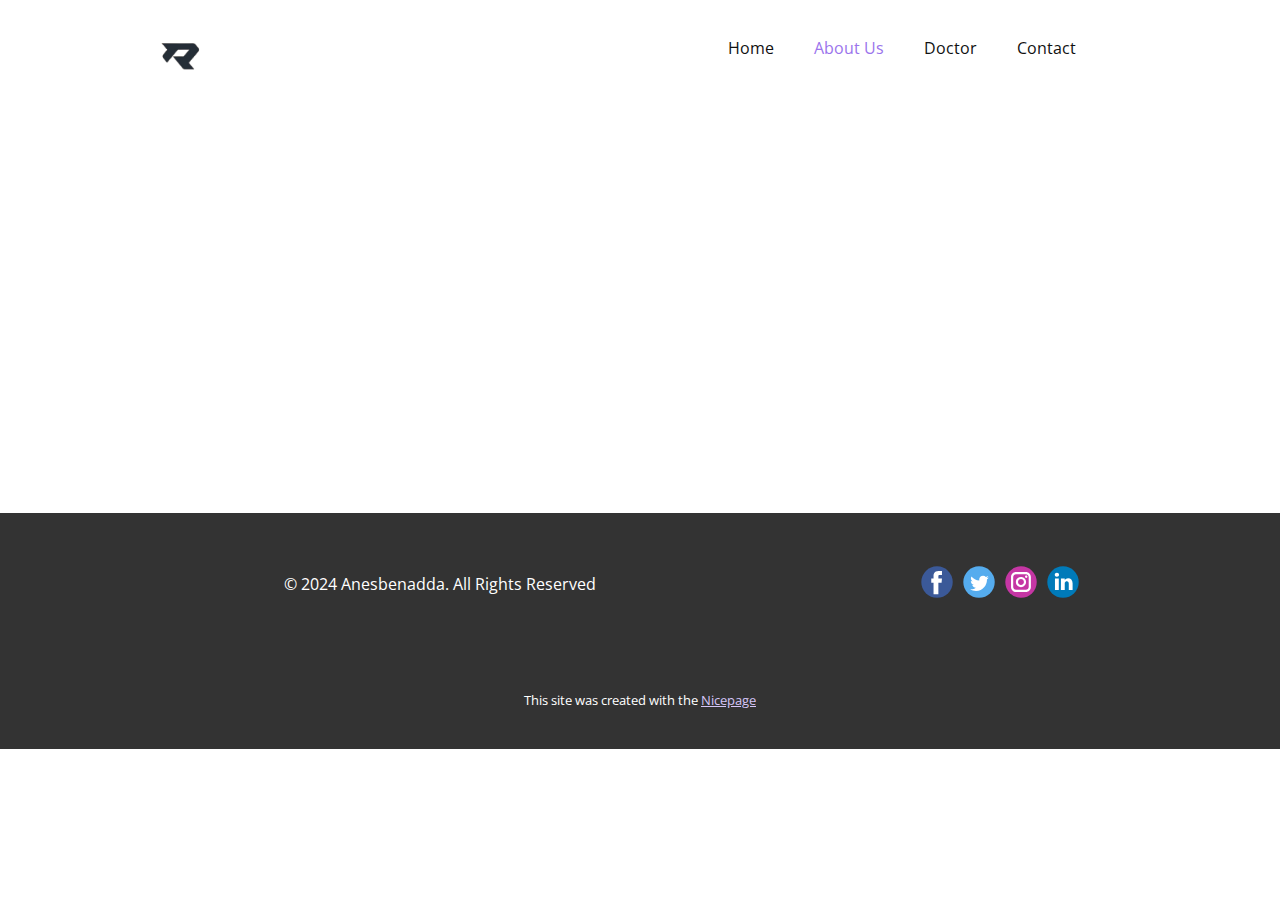
<file: About.html>
<!DOCTYPE html>
<html style="font-size: 16px;" lang="en"><head>
    <meta name="viewport" content="width=device-width, initial-scale=1.0">
    <meta charset="utf-8">
    <meta name="keywords" content="">
    <meta name="description" content="">
    <title>About</title>
    <link rel="stylesheet" href="nicepage.css" media="screen">
<link rel="stylesheet" href="About.css" media="screen">
    <script class="u-script" type="text/javascript" src="jquery.js" defer=""></script>
    <script class="u-script" type="text/javascript" src="nicepage.js" defer=""></script>
    <meta name="generator" content="Nicepage 6.14.4, nicepage.com">
    <link id="u-theme-google-font" rel="stylesheet" href="https://fonts.googleapis.com/css?family=Roboto:100,100i,300,300i,400,400i,500,500i,700,700i,900,900i|Open+Sans:300,300i,400,400i,500,500i,600,600i,700,700i,800,800i">
    
    
    
    <script type="application/ld+json">{
		"@context": "http://schema.org",
		"@type": "Organization",
		"name": "",
		"logo": "images/Personal_logo-removebg-preview.png",
		"sameAs": []
}</script>
    <meta name="theme-color" content="#9b74ec">
    <meta property="og:title" content="About">
    <meta property="og:type" content="website">
  <meta data-intl-tel-input-cdn-path="intlTelInput/"></head>
  <body data-path-to-root="./" data-include-products="false" class="u-body u-xl-mode" data-lang="en"><header class="u-clearfix u-header u-header" id="sec-6107"><div class="u-clearfix u-sheet u-sheet-1">
        <a href="#" class="u-image u-logo u-image-1" data-image-width="577" data-image-height="433">
          <img src="images/Personal_logo-removebg-preview.png" class="u-logo-image u-logo-image-1">
        </a>
        <nav class="u-menu u-menu-one-level u-offcanvas u-menu-1">
          <div class="menu-collapse" style="font-size: 1rem; letter-spacing: 0px;">
            <a class="u-button-style u-custom-left-right-menu-spacing u-custom-padding-bottom u-custom-top-bottom-menu-spacing u-nav-link u-text-active-palette-1-base u-text-hover-palette-2-base" href="#">
              <svg class="u-svg-link" viewBox="0 0 24 24"><use xlink:href="#menu-hamburger"></use></svg>
              <svg class="u-svg-content" version="1.1" id="menu-hamburger" viewBox="0 0 16 16" x="0px" y="0px" xmlns:xlink="http://www.w3.org/1999/xlink" xmlns="http://www.w3.org/2000/svg"><g><rect y="1" width="16" height="2"></rect><rect y="7" width="16" height="2"></rect><rect y="13" width="16" height="2"></rect>
</g></svg>
            </a>
          </div>
          <div class="u-custom-menu u-nav-container">
            <ul class="u-nav u-unstyled u-nav-1"><li class="u-nav-item"><a class="u-button-style u-nav-link u-text-active-palette-1-base u-text-hover-palette-2-base" href="./" style="padding: 10px 20px;">Home</a>
</li><li class="u-nav-item"><a class="u-button-style u-nav-link u-text-active-palette-1-base u-text-hover-palette-2-base" href="About.html" style="padding: 10px 20px;">About Us</a>
</li><li class="u-nav-item"><a class="u-button-style u-nav-link u-text-active-palette-1-base u-text-hover-palette-2-base" style="padding: 10px 20px;">Doctor</a>
</li><li class="u-nav-item"><a class="u-button-style u-nav-link u-text-active-palette-1-base u-text-hover-palette-2-base" href="Contact.html" style="padding: 10px 20px;">Contact</a>
</li></ul>
          </div>
          <div class="u-custom-menu u-nav-container-collapse">
            <div class="u-black u-container-style u-inner-container-layout u-opacity u-opacity-95 u-sidenav">
              <div class="u-inner-container-layout u-sidenav-overflow">
                <div class="u-menu-close"></div>
                <ul class="u-align-center u-nav u-popupmenu-items u-unstyled u-nav-2"><li class="u-nav-item"><a class="u-button-style u-nav-link" href="./">Home</a>
</li><li class="u-nav-item"><a class="u-button-style u-nav-link" href="About.html">About Us</a>
</li><li class="u-nav-item"><a class="u-button-style u-nav-link">Doctor</a>
</li><li class="u-nav-item"><a class="u-button-style u-nav-link" href="Contact.html">Contact</a>
</li></ul>
              </div>
            </div>
            <div class="u-black u-menu-overlay u-opacity u-opacity-70"></div>
          </div>
        </nav>
      </div></header>
    <section class="u-clearfix u-section-1" id="sec-8d8b">
      <div class="u-clearfix u-sheet u-sheet-1"></div>
    </section>
    
    
    
    <footer class="u-clearfix u-footer u-grey-80" id="sec-efef"><div class="u-clearfix u-sheet u-sheet-1">
        <div class="u-align-left u-social-icons u-spacing-10 u-social-icons-1">
          <a class="u-social-url" title="facebook" target="_blank" href=""><span class="u-icon u-social-facebook u-social-icon u-icon-1"><svg class="u-svg-link" preserveAspectRatio="xMidYMin slice" viewBox="0 0 112 112" style=""><use xlink:href="#svg-8c92"></use></svg><svg class="u-svg-content" viewBox="0 0 112 112" x="0" y="0" id="svg-8c92"><circle fill="currentColor" cx="56.1" cy="56.1" r="55"></circle><path fill="#FFFFFF" d="M73.5,31.6h-9.1c-1.4,0-3.6,0.8-3.6,3.9v8.5h12.6L72,58.3H60.8v40.8H43.9V58.3h-8V43.9h8v-9.2
      c0-6.7,3.1-17,17-17h12.5v13.9H73.5z"></path></svg></span>
          </a>
          <a class="u-social-url" title="twitter" target="_blank" href=""><span class="u-icon u-social-icon u-social-twitter u-icon-2"><svg class="u-svg-link" preserveAspectRatio="xMidYMin slice" viewBox="0 0 112 112" style=""><use xlink:href="#svg-4746"></use></svg><svg class="u-svg-content" viewBox="0 0 112 112" x="0" y="0" id="svg-4746"><circle fill="currentColor" class="st0" cx="56.1" cy="56.1" r="55"></circle><path fill="#FFFFFF" d="M83.8,47.3c0,0.6,0,1.2,0,1.7c0,17.7-13.5,38.2-38.2,38.2C38,87.2,31,85,25,81.2c1,0.1,2.1,0.2,3.2,0.2
      c6.3,0,12.1-2.1,16.7-5.7c-5.9-0.1-10.8-4-12.5-9.3c0.8,0.2,1.7,0.2,2.5,0.2c1.2,0,2.4-0.2,3.5-0.5c-6.1-1.2-10.8-6.7-10.8-13.1
      c0-0.1,0-0.1,0-0.2c1.8,1,3.9,1.6,6.1,1.7c-3.6-2.4-6-6.5-6-11.2c0-2.5,0.7-4.8,1.8-6.7c6.6,8.1,16.5,13.5,27.6,14
      c-0.2-1-0.3-2-0.3-3.1c0-7.4,6-13.4,13.4-13.4c3.9,0,7.3,1.6,9.8,4.2c3.1-0.6,5.9-1.7,8.5-3.3c-1,3.1-3.1,5.8-5.9,7.4
      c2.7-0.3,5.3-1,7.7-2.1C88.7,43,86.4,45.4,83.8,47.3z"></path></svg></span>
          </a>
          <a class="u-social-url" title="instagram" target="_blank" href=""><span class="u-icon u-social-icon u-social-instagram u-icon-3"><svg class="u-svg-link" preserveAspectRatio="xMidYMin slice" viewBox="0 0 112 112" style=""><use xlink:href="#svg-b6f5"></use></svg><svg class="u-svg-content" viewBox="0 0 112 112" x="0" y="0" id="svg-b6f5"><circle fill="currentColor" cx="56.1" cy="56.1" r="55"></circle><path fill="#FFFFFF" d="M55.9,38.2c-9.9,0-17.9,8-17.9,17.9C38,66,46,74,55.9,74c9.9,0,17.9-8,17.9-17.9C73.8,46.2,65.8,38.2,55.9,38.2
      z M55.9,66.4c-5.7,0-10.3-4.6-10.3-10.3c-0.1-5.7,4.6-10.3,10.3-10.3c5.7,0,10.3,4.6,10.3,10.3C66.2,61.8,61.6,66.4,55.9,66.4z"></path><path fill="#FFFFFF" d="M74.3,33.5c-2.3,0-4.2,1.9-4.2,4.2s1.9,4.2,4.2,4.2s4.2-1.9,4.2-4.2S76.6,33.5,74.3,33.5z"></path><path fill="#FFFFFF" d="M73.1,21.3H38.6c-9.7,0-17.5,7.9-17.5,17.5v34.5c0,9.7,7.9,17.6,17.5,17.6h34.5c9.7,0,17.5-7.9,17.5-17.5V38.8
      C90.6,29.1,82.7,21.3,73.1,21.3z M83,73.3c0,5.5-4.5,9.9-9.9,9.9H38.6c-5.5,0-9.9-4.5-9.9-9.9V38.8c0-5.5,4.5-9.9,9.9-9.9h34.5
      c5.5,0,9.9,4.5,9.9,9.9V73.3z"></path></svg></span>
          </a>
          <a class="u-social-url" title="linkedin" target="_blank" href=""><span class="u-icon u-social-icon u-social-linkedin u-icon-4"><svg class="u-svg-link" preserveAspectRatio="xMidYMin slice" viewBox="0 0 112 112" style=""><use xlink:href="#svg-cb9d"></use></svg><svg class="u-svg-content" viewBox="0 0 112 112" x="0" y="0" id="svg-cb9d"><circle fill="currentColor" cx="56.1" cy="56.1" r="55"></circle><path fill="#FFFFFF" d="M41.3,83.7H27.9V43.4h13.4V83.7z M34.6,37.9L34.6,37.9c-4.6,0-7.5-3.1-7.5-7c0-4,3-7,7.6-7s7.4,3,7.5,7
      C42.2,34.8,39.2,37.9,34.6,37.9z M89.6,83.7H76.2V62.2c0-5.4-1.9-9.1-6.8-9.1c-3.7,0-5.9,2.5-6.9,4.9c-0.4,0.9-0.4,2.1-0.4,3.3v22.5
      H48.7c0,0,0.2-36.5,0-40.3h13.4v5.7c1.8-2.7,5-6.7,12.1-6.7c8.8,0,15.4,5.8,15.4,18.1V83.7z"></path></svg></span>
          </a>
        </div>
        <p class="u-text u-text-1"> © 2024 Anesbenadda. All Rights Reserved</p>
      </div></footer>
    <section class="u-backlink u-clearfix u-grey-80">
      <p class="u-text">
        <span>This site was created with the </span>
        <a class="u-link" href="https://nicepage.com/" target="_blank" rel="nofollow">
          <span>Nicepage</span>
        </a>
      </p>
    </section>
  
</body></html>
</file>
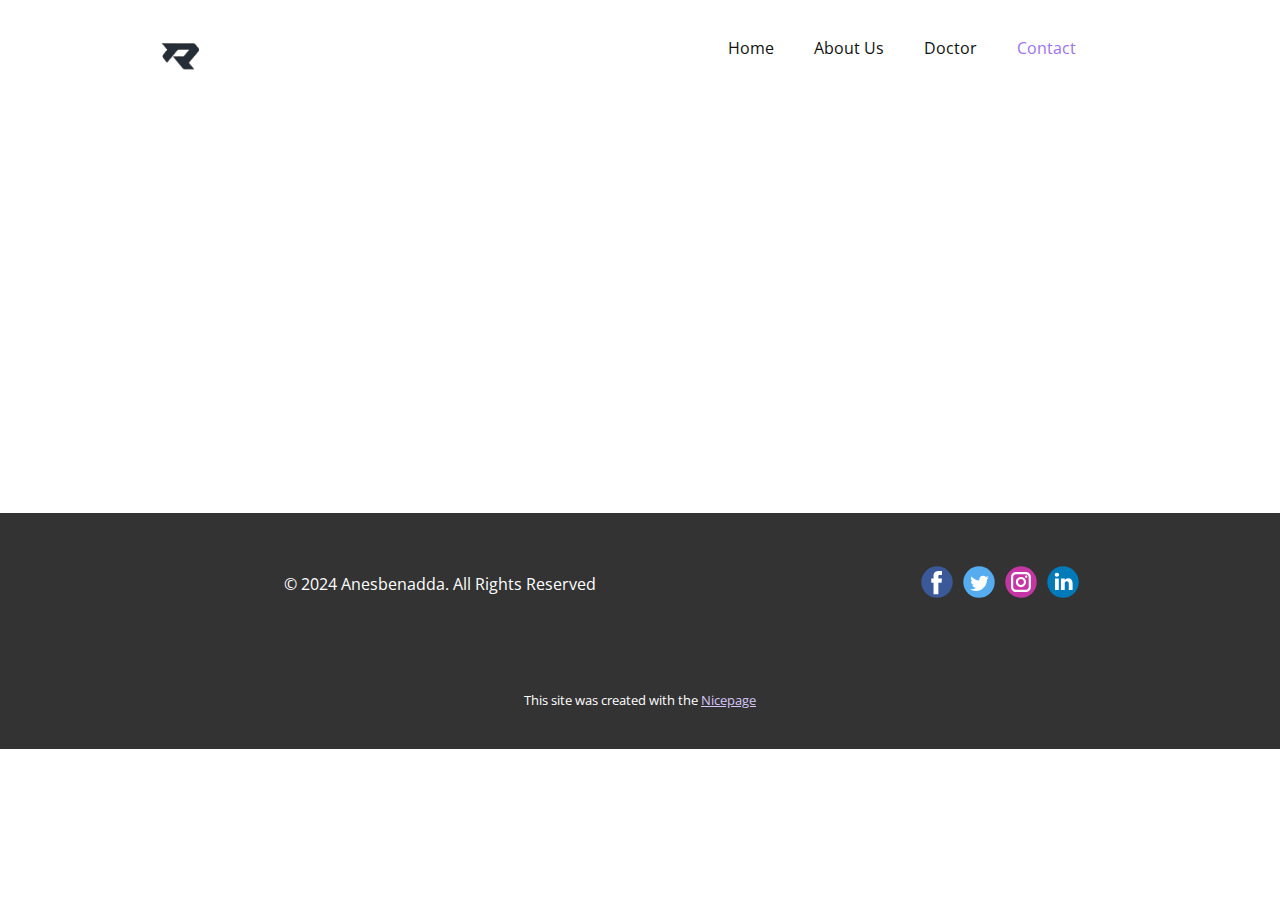
<file: Contact.html>
<!DOCTYPE html>
<html style="font-size: 16px;" lang="en"><head>
    <meta name="viewport" content="width=device-width, initial-scale=1.0">
    <meta charset="utf-8">
    <meta name="keywords" content="">
    <meta name="description" content="">
    <title>Contact</title>
    <link rel="stylesheet" href="nicepage.css" media="screen">
<link rel="stylesheet" href="Contact.css" media="screen">
    <script class="u-script" type="text/javascript" src="jquery.js" defer=""></script>
    <script class="u-script" type="text/javascript" src="nicepage.js" defer=""></script>
    <meta name="generator" content="Nicepage 6.14.4, nicepage.com">
    <link id="u-theme-google-font" rel="stylesheet" href="https://fonts.googleapis.com/css?family=Roboto:100,100i,300,300i,400,400i,500,500i,700,700i,900,900i|Open+Sans:300,300i,400,400i,500,500i,600,600i,700,700i,800,800i">
    
    
    
    <script type="application/ld+json">{
		"@context": "http://schema.org",
		"@type": "Organization",
		"name": "",
		"logo": "images/Personal_logo-removebg-preview.png",
		"sameAs": []
}</script>
    <meta name="theme-color" content="#9b74ec">
    <meta property="og:title" content="Contact">
    <meta property="og:type" content="website">
  <meta data-intl-tel-input-cdn-path="intlTelInput/"></head>
  <body data-path-to-root="./" data-include-products="false" class="u-body u-xl-mode" data-lang="en"><header class="u-clearfix u-header u-header" id="sec-6107"><div class="u-clearfix u-sheet u-sheet-1">
        <a href="#" class="u-image u-logo u-image-1" data-image-width="577" data-image-height="433">
          <img src="images/Personal_logo-removebg-preview.png" class="u-logo-image u-logo-image-1">
        </a>
        <nav class="u-menu u-menu-one-level u-offcanvas u-menu-1">
          <div class="menu-collapse" style="font-size: 1rem; letter-spacing: 0px;">
            <a class="u-button-style u-custom-left-right-menu-spacing u-custom-padding-bottom u-custom-top-bottom-menu-spacing u-nav-link u-text-active-palette-1-base u-text-hover-palette-2-base" href="#">
              <svg class="u-svg-link" viewBox="0 0 24 24"><use xlink:href="#menu-hamburger"></use></svg>
              <svg class="u-svg-content" version="1.1" id="menu-hamburger" viewBox="0 0 16 16" x="0px" y="0px" xmlns:xlink="http://www.w3.org/1999/xlink" xmlns="http://www.w3.org/2000/svg"><g><rect y="1" width="16" height="2"></rect><rect y="7" width="16" height="2"></rect><rect y="13" width="16" height="2"></rect>
</g></svg>
            </a>
          </div>
          <div class="u-custom-menu u-nav-container">
            <ul class="u-nav u-unstyled u-nav-1"><li class="u-nav-item"><a class="u-button-style u-nav-link u-text-active-palette-1-base u-text-hover-palette-2-base" href="./" style="padding: 10px 20px;">Home</a>
</li><li class="u-nav-item"><a class="u-button-style u-nav-link u-text-active-palette-1-base u-text-hover-palette-2-base" href="About.html" style="padding: 10px 20px;">About Us</a>
</li><li class="u-nav-item"><a class="u-button-style u-nav-link u-text-active-palette-1-base u-text-hover-palette-2-base" style="padding: 10px 20px;">Doctor</a>
</li><li class="u-nav-item"><a class="u-button-style u-nav-link u-text-active-palette-1-base u-text-hover-palette-2-base" href="Contact.html" style="padding: 10px 20px;">Contact</a>
</li></ul>
          </div>
          <div class="u-custom-menu u-nav-container-collapse">
            <div class="u-black u-container-style u-inner-container-layout u-opacity u-opacity-95 u-sidenav">
              <div class="u-inner-container-layout u-sidenav-overflow">
                <div class="u-menu-close"></div>
                <ul class="u-align-center u-nav u-popupmenu-items u-unstyled u-nav-2"><li class="u-nav-item"><a class="u-button-style u-nav-link" href="./">Home</a>
</li><li class="u-nav-item"><a class="u-button-style u-nav-link" href="About.html">About Us</a>
</li><li class="u-nav-item"><a class="u-button-style u-nav-link">Doctor</a>
</li><li class="u-nav-item"><a class="u-button-style u-nav-link" href="Contact.html">Contact</a>
</li></ul>
              </div>
            </div>
            <div class="u-black u-menu-overlay u-opacity u-opacity-70"></div>
          </div>
        </nav>
      </div></header>
    <section class="u-clearfix u-section-1" id="sec-0ff7">
      <div class="u-clearfix u-sheet u-sheet-1"></div>
    </section>
    
    
    
    <footer class="u-clearfix u-footer u-grey-80" id="sec-efef"><div class="u-clearfix u-sheet u-sheet-1">
        <div class="u-align-left u-social-icons u-spacing-10 u-social-icons-1">
          <a class="u-social-url" title="facebook" target="_blank" href=""><span class="u-icon u-social-facebook u-social-icon u-icon-1"><svg class="u-svg-link" preserveAspectRatio="xMidYMin slice" viewBox="0 0 112 112" style=""><use xlink:href="#svg-8c92"></use></svg><svg class="u-svg-content" viewBox="0 0 112 112" x="0" y="0" id="svg-8c92"><circle fill="currentColor" cx="56.1" cy="56.1" r="55"></circle><path fill="#FFFFFF" d="M73.5,31.6h-9.1c-1.4,0-3.6,0.8-3.6,3.9v8.5h12.6L72,58.3H60.8v40.8H43.9V58.3h-8V43.9h8v-9.2
      c0-6.7,3.1-17,17-17h12.5v13.9H73.5z"></path></svg></span>
          </a>
          <a class="u-social-url" title="twitter" target="_blank" href=""><span class="u-icon u-social-icon u-social-twitter u-icon-2"><svg class="u-svg-link" preserveAspectRatio="xMidYMin slice" viewBox="0 0 112 112" style=""><use xlink:href="#svg-4746"></use></svg><svg class="u-svg-content" viewBox="0 0 112 112" x="0" y="0" id="svg-4746"><circle fill="currentColor" class="st0" cx="56.1" cy="56.1" r="55"></circle><path fill="#FFFFFF" d="M83.8,47.3c0,0.6,0,1.2,0,1.7c0,17.7-13.5,38.2-38.2,38.2C38,87.2,31,85,25,81.2c1,0.1,2.1,0.2,3.2,0.2
      c6.3,0,12.1-2.1,16.7-5.7c-5.9-0.1-10.8-4-12.5-9.3c0.8,0.2,1.7,0.2,2.5,0.2c1.2,0,2.4-0.2,3.5-0.5c-6.1-1.2-10.8-6.7-10.8-13.1
      c0-0.1,0-0.1,0-0.2c1.8,1,3.9,1.6,6.1,1.7c-3.6-2.4-6-6.5-6-11.2c0-2.5,0.7-4.8,1.8-6.7c6.6,8.1,16.5,13.5,27.6,14
      c-0.2-1-0.3-2-0.3-3.1c0-7.4,6-13.4,13.4-13.4c3.9,0,7.3,1.6,9.8,4.2c3.1-0.6,5.9-1.7,8.5-3.3c-1,3.1-3.1,5.8-5.9,7.4
      c2.7-0.3,5.3-1,7.7-2.1C88.7,43,86.4,45.4,83.8,47.3z"></path></svg></span>
          </a>
          <a class="u-social-url" title="instagram" target="_blank" href=""><span class="u-icon u-social-icon u-social-instagram u-icon-3"><svg class="u-svg-link" preserveAspectRatio="xMidYMin slice" viewBox="0 0 112 112" style=""><use xlink:href="#svg-b6f5"></use></svg><svg class="u-svg-content" viewBox="0 0 112 112" x="0" y="0" id="svg-b6f5"><circle fill="currentColor" cx="56.1" cy="56.1" r="55"></circle><path fill="#FFFFFF" d="M55.9,38.2c-9.9,0-17.9,8-17.9,17.9C38,66,46,74,55.9,74c9.9,0,17.9-8,17.9-17.9C73.8,46.2,65.8,38.2,55.9,38.2
      z M55.9,66.4c-5.7,0-10.3-4.6-10.3-10.3c-0.1-5.7,4.6-10.3,10.3-10.3c5.7,0,10.3,4.6,10.3,10.3C66.2,61.8,61.6,66.4,55.9,66.4z"></path><path fill="#FFFFFF" d="M74.3,33.5c-2.3,0-4.2,1.9-4.2,4.2s1.9,4.2,4.2,4.2s4.2-1.9,4.2-4.2S76.6,33.5,74.3,33.5z"></path><path fill="#FFFFFF" d="M73.1,21.3H38.6c-9.7,0-17.5,7.9-17.5,17.5v34.5c0,9.7,7.9,17.6,17.5,17.6h34.5c9.7,0,17.5-7.9,17.5-17.5V38.8
      C90.6,29.1,82.7,21.3,73.1,21.3z M83,73.3c0,5.5-4.5,9.9-9.9,9.9H38.6c-5.5,0-9.9-4.5-9.9-9.9V38.8c0-5.5,4.5-9.9,9.9-9.9h34.5
      c5.5,0,9.9,4.5,9.9,9.9V73.3z"></path></svg></span>
          </a>
          <a class="u-social-url" title="linkedin" target="_blank" href=""><span class="u-icon u-social-icon u-social-linkedin u-icon-4"><svg class="u-svg-link" preserveAspectRatio="xMidYMin slice" viewBox="0 0 112 112" style=""><use xlink:href="#svg-cb9d"></use></svg><svg class="u-svg-content" viewBox="0 0 112 112" x="0" y="0" id="svg-cb9d"><circle fill="currentColor" cx="56.1" cy="56.1" r="55"></circle><path fill="#FFFFFF" d="M41.3,83.7H27.9V43.4h13.4V83.7z M34.6,37.9L34.6,37.9c-4.6,0-7.5-3.1-7.5-7c0-4,3-7,7.6-7s7.4,3,7.5,7
      C42.2,34.8,39.2,37.9,34.6,37.9z M89.6,83.7H76.2V62.2c0-5.4-1.9-9.1-6.8-9.1c-3.7,0-5.9,2.5-6.9,4.9c-0.4,0.9-0.4,2.1-0.4,3.3v22.5
      H48.7c0,0,0.2-36.5,0-40.3h13.4v5.7c1.8-2.7,5-6.7,12.1-6.7c8.8,0,15.4,5.8,15.4,18.1V83.7z"></path></svg></span>
          </a>
        </div>
        <p class="u-text u-text-1"> © 2024 Anesbenadda. All Rights Reserved</p>
      </div></footer>
    <section class="u-backlink u-clearfix u-grey-80">
      <p class="u-text">
        <span>This site was created with the </span>
        <a class="u-link" href="https://nicepage.com/" target="_blank" rel="nofollow">
          <span>Nicepage</span>
        </a>
      </p>
    </section>
  
</body></html>
</file>
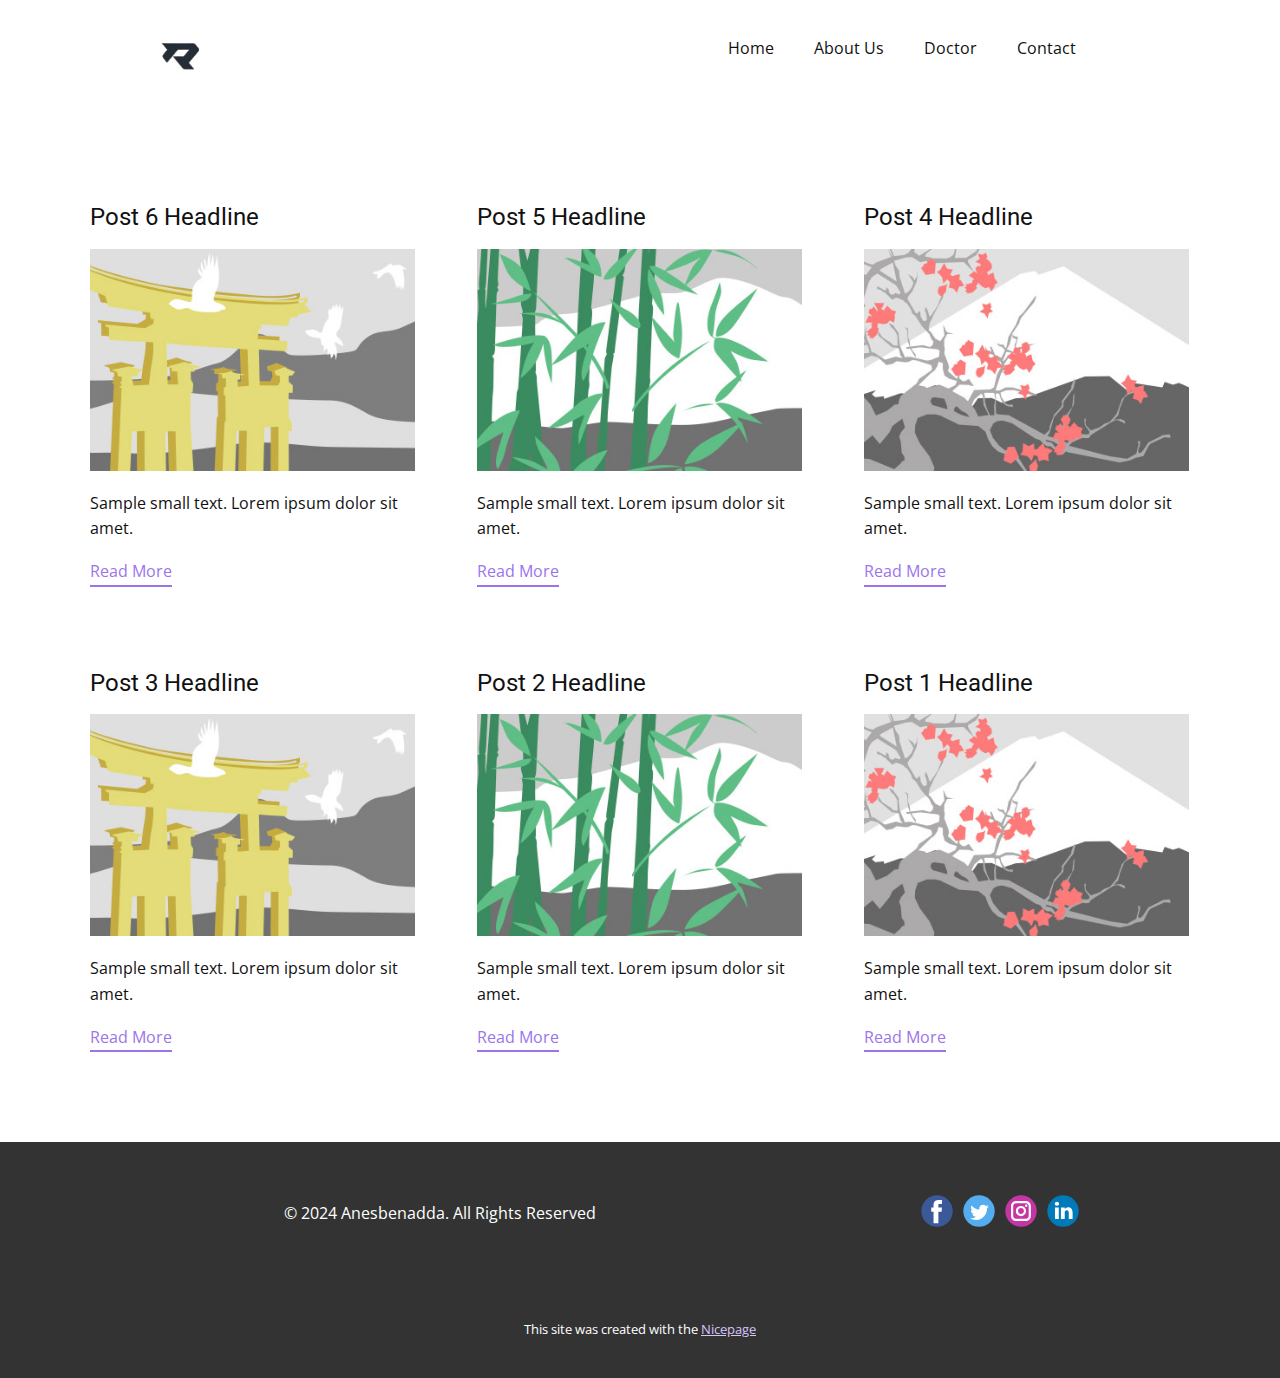
<file: blog/blog.html>
<!DOCTYPE html>
<html style="font-size: 16px;" lang="en"><head>
    <meta name="viewport" content="width=device-width, initial-scale=1.0">
    <meta charset="utf-8">
    <meta name="keywords" content="">
    <meta name="description" content="">
    <title>Blog</title>
    <link rel="stylesheet" href="../nicepage.css" media="screen">
<link rel="stylesheet" href="../Blog-Template.css" media="screen">
    <script class="u-script" type="text/javascript" src="../jquery.js" defer=""></script>
    <script class="u-script" type="text/javascript" src="../nicepage.js" defer=""></script>
    <meta name="generator" content="Nicepage 6.14.4, nicepage.com">
    <link id="u-theme-google-font" rel="stylesheet" href="https://fonts.googleapis.com/css?family=Roboto:100,100i,300,300i,400,400i,500,500i,700,700i,900,900i|Open+Sans:300,300i,400,400i,500,500i,600,600i,700,700i,800,800i">
    
    
    
    <script type="application/ld+json">{
		"@context": "http://schema.org",
		"@type": "Organization",
		"name": "",
		"logo": "images/Personal_logo-removebg-preview.png",
		"sameAs": []
}</script>
    <meta name="theme-color" content="#9b74ec">
  <meta data-intl-tel-input-cdn-path="intlTelInput/"></head>
  <body data-path-to-root="./" data-include-products="false" class="u-body u-xl-mode" data-lang="en"><header class="u-clearfix u-header u-header" id="sec-6107"><div class="u-clearfix u-sheet u-sheet-1">
        <a href="#" class="u-image u-logo u-image-1" data-image-width="577" data-image-height="433">
          <img src="../images/Personal_logo-removebg-preview.png" class="u-logo-image u-logo-image-1">
        </a>
        <nav class="u-menu u-menu-one-level u-offcanvas u-menu-1">
          <div class="menu-collapse" style="font-size: 1rem; letter-spacing: 0px;">
            <a class="u-button-style u-custom-left-right-menu-spacing u-custom-padding-bottom u-custom-top-bottom-menu-spacing u-nav-link u-text-active-palette-1-base u-text-hover-palette-2-base" href="#">
              <svg class="u-svg-link" viewBox="0 0 24 24"><use xlink:href="#menu-hamburger"></use></svg>
              <svg class="u-svg-content" version="1.1" id="menu-hamburger" viewBox="0 0 16 16" x="0px" y="0px" xmlns:xlink="http://www.w3.org/1999/xlink" xmlns="http://www.w3.org/2000/svg"><g><rect y="1" width="16" height="2"></rect><rect y="7" width="16" height="2"></rect><rect y="13" width="16" height="2"></rect>
</g></svg>
            </a>
          </div>
          <div class="u-custom-menu u-nav-container">
            <ul class="u-nav u-unstyled u-nav-1"><li class="u-nav-item"><a class="u-button-style u-nav-link u-text-active-palette-1-base u-text-hover-palette-2-base" href="../" style="padding: 10px 20px;">Home</a>
</li><li class="u-nav-item"><a class="u-button-style u-nav-link u-text-active-palette-1-base u-text-hover-palette-2-base" href="../About.html" style="padding: 10px 20px;">About Us</a>
</li><li class="u-nav-item"><a class="u-button-style u-nav-link u-text-active-palette-1-base u-text-hover-palette-2-base" style="padding: 10px 20px;">Doctor</a>
</li><li class="u-nav-item"><a class="u-button-style u-nav-link u-text-active-palette-1-base u-text-hover-palette-2-base" href="../Contact.html" style="padding: 10px 20px;">Contact</a>
</li></ul>
          </div>
          <div class="u-custom-menu u-nav-container-collapse">
            <div class="u-black u-container-style u-inner-container-layout u-opacity u-opacity-95 u-sidenav">
              <div class="u-inner-container-layout u-sidenav-overflow">
                <div class="u-menu-close"></div>
                <ul class="u-align-center u-nav u-popupmenu-items u-unstyled u-nav-2"><li class="u-nav-item"><a class="u-button-style u-nav-link" href="../">Home</a>
</li><li class="u-nav-item"><a class="u-button-style u-nav-link" href="../About.html">About Us</a>
</li><li class="u-nav-item"><a class="u-button-style u-nav-link">Doctor</a>
</li><li class="u-nav-item"><a class="u-button-style u-nav-link" href="../Contact.html">Contact</a>
</li></ul>
              </div>
            </div>
            <div class="u-black u-menu-overlay u-opacity u-opacity-70"></div>
          </div>
        </nav>
      </div></header>
    <section class="u-clearfix u-section-1" id="sec-9d4a">
      <div class="u-clearfix u-sheet u-valign-middle u-sheet-1"><!--blog--><!--blog_options_json--><!--{"type":"Recent","source":"","tags":"","count":""}--><!--/blog_options_json-->
        <div class="u-blog u-expanded-width u-repeater u-repeater-1"><!--blog_post-->
          <div class="u-blog-post u-container-style u-repeater-item u-white u-repeater-item-1">
            <div class="u-container-layout u-similar-container u-valign-top u-container-layout-1"><!--blog_post_header-->
              <h4 class="u-blog-control u-text u-text-1">
                <a class="u-post-header-link" href="../blog/post-5.html">Post 6 Headline</a>
              </h4><!--/blog_post_header--><!--blog_post_image-->
              <a class="u-post-header-link" href="../blog/post-5.html"><img alt="" class="u-blog-control u-expanded-width u-image u-image-default u-image-1" src="../images/8ad73f3c.jpeg"></a><!--/blog_post_image--><!--blog_post_content-->
              <div class="u-blog-control u-post-content u-text u-text-2 fr-view">Sample small text. Lorem ipsum dolor sit amet.</div><!--/blog_post_content--><!--blog_post_readmore-->
              <a href="../blog/post-5.html" class="u-blog-control u-border-2 u-border-palette-1-base u-btn u-btn-rectangle u-button-style u-none u-btn-1"><!--blog_post_readmore_content--><!--options_json--><!--{"content":"","defaultValue":"Read More"}--><!--/options_json-->Read More<!--/blog_post_readmore_content--></a><!--/blog_post_readmore-->
            </div>
          </div><div class="u-blog-post u-container-style u-repeater-item u-video-cover u-white">
            <div class="u-container-layout u-similar-container u-valign-top u-container-layout-2"><!--blog_post_header-->
              <h4 class="u-blog-control u-text u-text-3">
                <a class="u-post-header-link" href="../blog/post-4.html">Post 5 Headline</a>
              </h4><!--/blog_post_header--><!--blog_post_image-->
              <a class="u-post-header-link" href="../blog/post-4.html"><img alt="" class="u-blog-control u-expanded-width u-image u-image-default u-image-2" src="../images/68f64b9d.jpeg"></a><!--/blog_post_image--><!--blog_post_content-->
              <div class="u-blog-control u-post-content u-text u-text-4 fr-view">Sample small text. Lorem ipsum dolor sit amet.</div><!--/blog_post_content--><!--blog_post_readmore-->
              <a href="../blog/post-4.html" class="u-blog-control u-border-2 u-border-palette-1-base u-btn u-btn-rectangle u-button-style u-none u-btn-2"><!--blog_post_readmore_content--><!--options_json--><!--{"content":"","defaultValue":"Read More"}--><!--/options_json-->Read More<!--/blog_post_readmore_content--></a><!--/blog_post_readmore-->
            </div>
          </div><div class="u-blog-post u-container-style u-repeater-item u-video-cover u-white">
            <div class="u-container-layout u-similar-container u-valign-top u-container-layout-3"><!--blog_post_header-->
              <h4 class="u-blog-control u-text u-text-5">
                <a class="u-post-header-link" href="../blog/post-3.html">Post 4 Headline</a>
              </h4><!--/blog_post_header--><!--blog_post_image-->
              <a class="u-post-header-link" href="../blog/post-3.html"><img alt="" class="u-blog-control u-expanded-width u-image u-image-default u-image-3" src="../images/0fd3416c.jpeg"></a><!--/blog_post_image--><!--blog_post_content-->
              <div class="u-blog-control u-post-content u-text u-text-6 fr-view">Sample small text. Lorem ipsum dolor sit amet.</div><!--/blog_post_content--><!--blog_post_readmore-->
              <a href="../blog/post-3.html" class="u-blog-control u-border-2 u-border-palette-1-base u-btn u-btn-rectangle u-button-style u-none u-btn-3"><!--blog_post_readmore_content--><!--options_json--><!--{"content":"","defaultValue":"Read More"}--><!--/options_json-->Read More<!--/blog_post_readmore_content--></a><!--/blog_post_readmore-->
            </div>
          </div><div class="u-blog-post u-container-style u-repeater-item u-white u-repeater-item-1">
            <div class="u-container-layout u-similar-container u-valign-top u-container-layout-1"><!--blog_post_header-->
              <h4 class="u-blog-control u-text u-text-1">
                <a class="u-post-header-link" href="../blog/post-2.html">Post 3 Headline</a>
              </h4><!--/blog_post_header--><!--blog_post_image-->
              <a class="u-post-header-link" href="../blog/post-2.html"><img alt="" class="u-blog-control u-expanded-width u-image u-image-default u-image-1" src="../images/8ad73f3c.jpeg"></a><!--/blog_post_image--><!--blog_post_content-->
              <div class="u-blog-control u-post-content u-text u-text-2 fr-view">Sample small text. Lorem ipsum dolor sit amet.</div><!--/blog_post_content--><!--blog_post_readmore-->
              <a href="../blog/post-2.html" class="u-blog-control u-border-2 u-border-palette-1-base u-btn u-btn-rectangle u-button-style u-none u-btn-1"><!--blog_post_readmore_content--><!--options_json--><!--{"content":"","defaultValue":"Read More"}--><!--/options_json-->Read More<!--/blog_post_readmore_content--></a><!--/blog_post_readmore-->
            </div>
          </div><div class="u-blog-post u-container-style u-repeater-item u-video-cover u-white">
            <div class="u-container-layout u-similar-container u-valign-top u-container-layout-2"><!--blog_post_header-->
              <h4 class="u-blog-control u-text u-text-3">
                <a class="u-post-header-link" href="../blog/post-1.html">Post 2 Headline</a>
              </h4><!--/blog_post_header--><!--blog_post_image-->
              <a class="u-post-header-link" href="../blog/post-1.html"><img alt="" class="u-blog-control u-expanded-width u-image u-image-default u-image-2" src="../images/68f64b9d.jpeg"></a><!--/blog_post_image--><!--blog_post_content-->
              <div class="u-blog-control u-post-content u-text u-text-4 fr-view">Sample small text. Lorem ipsum dolor sit amet.</div><!--/blog_post_content--><!--blog_post_readmore-->
              <a href="../blog/post-1.html" class="u-blog-control u-border-2 u-border-palette-1-base u-btn u-btn-rectangle u-button-style u-none u-btn-2"><!--blog_post_readmore_content--><!--options_json--><!--{"content":"","defaultValue":"Read More"}--><!--/options_json-->Read More<!--/blog_post_readmore_content--></a><!--/blog_post_readmore-->
            </div>
          </div><div class="u-blog-post u-container-style u-repeater-item u-video-cover u-white">
            <div class="u-container-layout u-similar-container u-valign-top u-container-layout-3"><!--blog_post_header-->
              <h4 class="u-blog-control u-text u-text-5">
                <a class="u-post-header-link" href="../blog/post.html">Post 1 Headline</a>
              </h4><!--/blog_post_header--><!--blog_post_image-->
              <a class="u-post-header-link" href="../blog/post.html"><img alt="" class="u-blog-control u-expanded-width u-image u-image-default u-image-3" src="../images/0fd3416c.jpeg"></a><!--/blog_post_image--><!--blog_post_content-->
              <div class="u-blog-control u-post-content u-text u-text-6 fr-view">Sample small text. Lorem ipsum dolor sit amet.</div><!--/blog_post_content--><!--blog_post_readmore-->
              <a href="../blog/post.html" class="u-blog-control u-border-2 u-border-palette-1-base u-btn u-btn-rectangle u-button-style u-none u-btn-3"><!--blog_post_readmore_content--><!--options_json--><!--{"content":"","defaultValue":"Read More"}--><!--/options_json-->Read More<!--/blog_post_readmore_content--></a><!--/blog_post_readmore-->
            </div>
          </div><!--/blog_post--><!--blog_post-->
          <!--/blog_post--><!--blog_post-->
          <!--/blog_post-->
        </div><!--/blog-->
      </div>
    </section>
    
    
    
    <footer class="u-clearfix u-footer u-grey-80" id="sec-efef"><div class="u-clearfix u-sheet u-sheet-1">
        <div class="u-align-left u-social-icons u-spacing-10 u-social-icons-1">
          <a class="u-social-url" title="facebook" target="_blank" href=""><span class="u-icon u-social-facebook u-social-icon u-icon-1"><svg class="u-svg-link" preserveAspectRatio="xMidYMin slice" viewBox="0 0 112 112" style=""><use xlink:href="#svg-8c92"></use></svg><svg class="u-svg-content" viewBox="0 0 112 112" x="0" y="0" id="svg-8c92"><circle fill="currentColor" cx="56.1" cy="56.1" r="55"></circle><path fill="#FFFFFF" d="M73.5,31.6h-9.1c-1.4,0-3.6,0.8-3.6,3.9v8.5h12.6L72,58.3H60.8v40.8H43.9V58.3h-8V43.9h8v-9.2
      c0-6.7,3.1-17,17-17h12.5v13.9H73.5z"></path></svg></span>
          </a>
          <a class="u-social-url" title="twitter" target="_blank" href=""><span class="u-icon u-social-icon u-social-twitter u-icon-2"><svg class="u-svg-link" preserveAspectRatio="xMidYMin slice" viewBox="0 0 112 112" style=""><use xlink:href="#svg-4746"></use></svg><svg class="u-svg-content" viewBox="0 0 112 112" x="0" y="0" id="svg-4746"><circle fill="currentColor" class="st0" cx="56.1" cy="56.1" r="55"></circle><path fill="#FFFFFF" d="M83.8,47.3c0,0.6,0,1.2,0,1.7c0,17.7-13.5,38.2-38.2,38.2C38,87.2,31,85,25,81.2c1,0.1,2.1,0.2,3.2,0.2
      c6.3,0,12.1-2.1,16.7-5.7c-5.9-0.1-10.8-4-12.5-9.3c0.8,0.2,1.7,0.2,2.5,0.2c1.2,0,2.4-0.2,3.5-0.5c-6.1-1.2-10.8-6.7-10.8-13.1
      c0-0.1,0-0.1,0-0.2c1.8,1,3.9,1.6,6.1,1.7c-3.6-2.4-6-6.5-6-11.2c0-2.5,0.7-4.8,1.8-6.7c6.6,8.1,16.5,13.5,27.6,14
      c-0.2-1-0.3-2-0.3-3.1c0-7.4,6-13.4,13.4-13.4c3.9,0,7.3,1.6,9.8,4.2c3.1-0.6,5.9-1.7,8.5-3.3c-1,3.1-3.1,5.8-5.9,7.4
      c2.7-0.3,5.3-1,7.7-2.1C88.7,43,86.4,45.4,83.8,47.3z"></path></svg></span>
          </a>
          <a class="u-social-url" title="instagram" target="_blank" href=""><span class="u-icon u-social-icon u-social-instagram u-icon-3"><svg class="u-svg-link" preserveAspectRatio="xMidYMin slice" viewBox="0 0 112 112" style=""><use xlink:href="#svg-b6f5"></use></svg><svg class="u-svg-content" viewBox="0 0 112 112" x="0" y="0" id="svg-b6f5"><circle fill="currentColor" cx="56.1" cy="56.1" r="55"></circle><path fill="#FFFFFF" d="M55.9,38.2c-9.9,0-17.9,8-17.9,17.9C38,66,46,74,55.9,74c9.9,0,17.9-8,17.9-17.9C73.8,46.2,65.8,38.2,55.9,38.2
      z M55.9,66.4c-5.7,0-10.3-4.6-10.3-10.3c-0.1-5.7,4.6-10.3,10.3-10.3c5.7,0,10.3,4.6,10.3,10.3C66.2,61.8,61.6,66.4,55.9,66.4z"></path><path fill="#FFFFFF" d="M74.3,33.5c-2.3,0-4.2,1.9-4.2,4.2s1.9,4.2,4.2,4.2s4.2-1.9,4.2-4.2S76.6,33.5,74.3,33.5z"></path><path fill="#FFFFFF" d="M73.1,21.3H38.6c-9.7,0-17.5,7.9-17.5,17.5v34.5c0,9.7,7.9,17.6,17.5,17.6h34.5c9.7,0,17.5-7.9,17.5-17.5V38.8
      C90.6,29.1,82.7,21.3,73.1,21.3z M83,73.3c0,5.5-4.5,9.9-9.9,9.9H38.6c-5.5,0-9.9-4.5-9.9-9.9V38.8c0-5.5,4.5-9.9,9.9-9.9h34.5
      c5.5,0,9.9,4.5,9.9,9.9V73.3z"></path></svg></span>
          </a>
          <a class="u-social-url" title="linkedin" target="_blank" href=""><span class="u-icon u-social-icon u-social-linkedin u-icon-4"><svg class="u-svg-link" preserveAspectRatio="xMidYMin slice" viewBox="0 0 112 112" style=""><use xlink:href="#svg-cb9d"></use></svg><svg class="u-svg-content" viewBox="0 0 112 112" x="0" y="0" id="svg-cb9d"><circle fill="currentColor" cx="56.1" cy="56.1" r="55"></circle><path fill="#FFFFFF" d="M41.3,83.7H27.9V43.4h13.4V83.7z M34.6,37.9L34.6,37.9c-4.6,0-7.5-3.1-7.5-7c0-4,3-7,7.6-7s7.4,3,7.5,7
      C42.2,34.8,39.2,37.9,34.6,37.9z M89.6,83.7H76.2V62.2c0-5.4-1.9-9.1-6.8-9.1c-3.7,0-5.9,2.5-6.9,4.9c-0.4,0.9-0.4,2.1-0.4,3.3v22.5
      H48.7c0,0,0.2-36.5,0-40.3h13.4v5.7c1.8-2.7,5-6.7,12.1-6.7c8.8,0,15.4,5.8,15.4,18.1V83.7z"></path></svg></span>
          </a>
        </div>
        <p class="u-text u-text-1"> © 2024 Anesbenadda. All Rights Reserved</p>
      </div></footer>
    <section class="u-backlink u-clearfix u-grey-80">
      <p class="u-text">
        <span>This site was created with the </span>
        <a class="u-link" href="https://nicepage.com/" target="_blank" rel="nofollow">
          <span>Nicepage</span>
        </a>
      </p>
    </section>
  
</body></html>
</file>
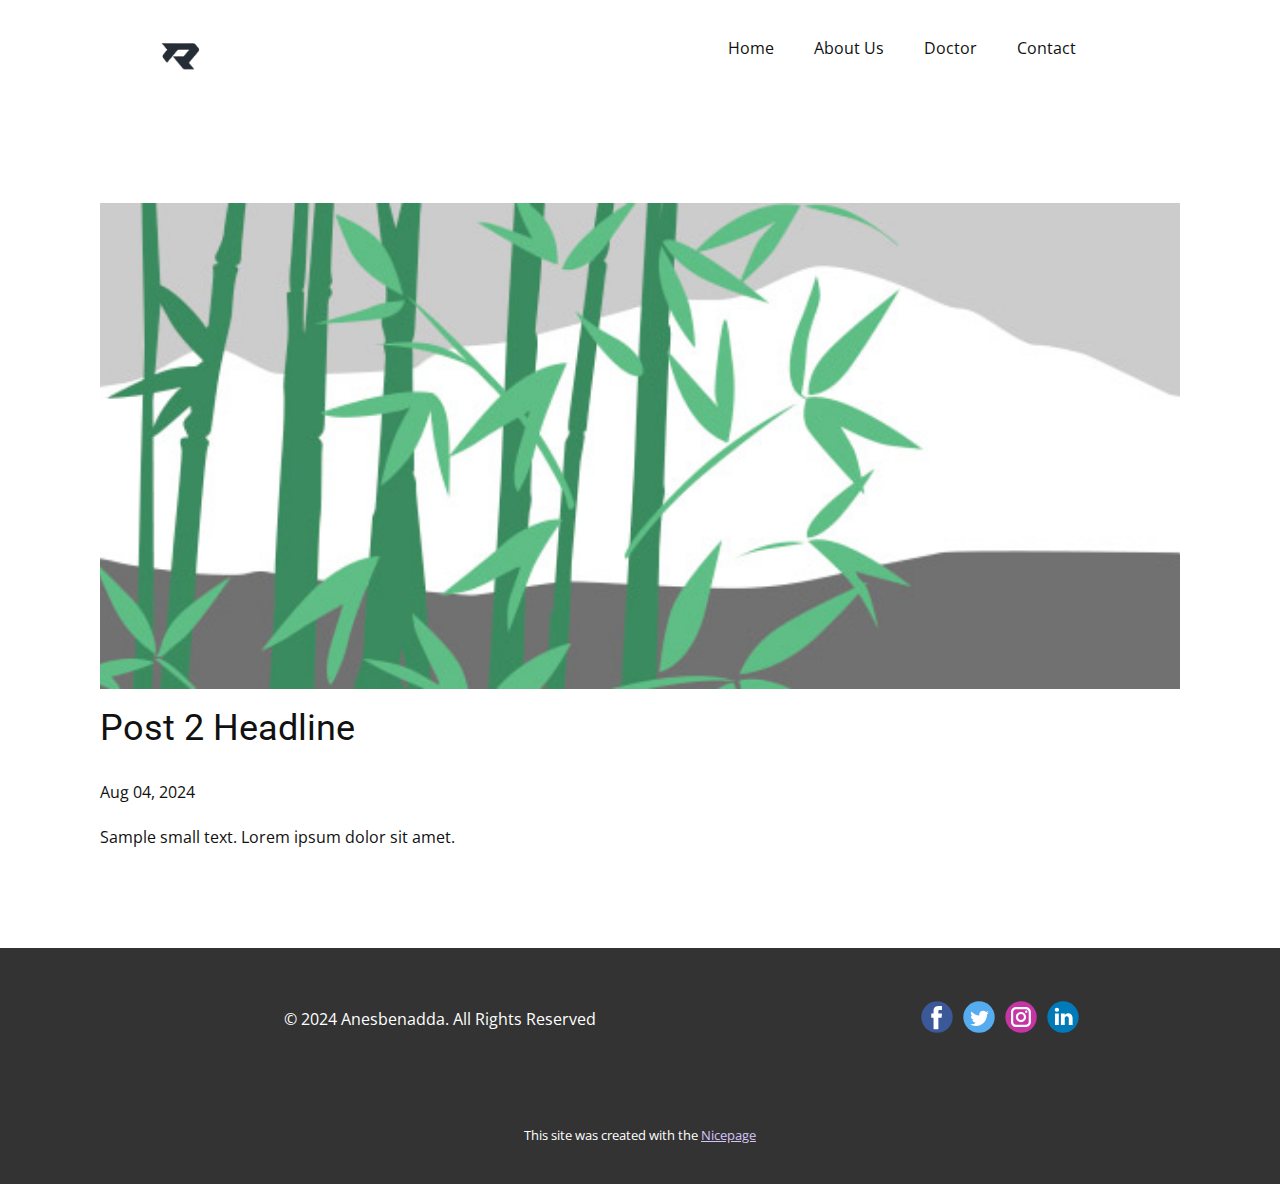
<file: blog/post-1.html>
<!DOCTYPE html>
<html style="font-size: 16px;" lang="en"><head>
    <meta name="viewport" content="width=device-width, initial-scale=1.0">
    <meta charset="utf-8">
    <meta name="keywords" content="Post 1 Headline">
    <meta name="description" content="">
    <title>Post 2 Headline</title>
    <link rel="stylesheet" href="../nicepage.css" media="screen">
<link rel="stylesheet" href="../Post-Template.css" media="screen">
    <script class="u-script" type="text/javascript" src="../jquery.js" defer=""></script>
    <script class="u-script" type="text/javascript" src="../nicepage.js" defer=""></script>
    <meta name="generator" content="Nicepage 6.14.4, nicepage.com">
    <link id="u-theme-google-font" rel="stylesheet" href="https://fonts.googleapis.com/css?family=Roboto:100,100i,300,300i,400,400i,500,500i,700,700i,900,900i|Open+Sans:300,300i,400,400i,500,500i,600,600i,700,700i,800,800i">
    
    
    
    <script type="application/ld+json">{
		"@context": "http://schema.org",
		"@type": "Organization",
		"name": "",
		"logo": "images/Personal_logo-removebg-preview.png",
		"sameAs": []
}</script>
    <meta name="theme-color" content="#9b74ec">
  <meta data-intl-tel-input-cdn-path="intlTelInput/"></head>
  <body data-path-to-root="./" data-include-products="false" class="u-body u-xl-mode" data-lang="en"><header class="u-clearfix u-header u-header" id="sec-6107"><div class="u-clearfix u-sheet u-sheet-1">
        <a href="#" class="u-image u-logo u-image-1" data-image-width="577" data-image-height="433">
          <img src="../images/Personal_logo-removebg-preview.png" class="u-logo-image u-logo-image-1">
        </a>
        <nav class="u-menu u-menu-one-level u-offcanvas u-menu-1">
          <div class="menu-collapse" style="font-size: 1rem; letter-spacing: 0px;">
            <a class="u-button-style u-custom-left-right-menu-spacing u-custom-padding-bottom u-custom-top-bottom-menu-spacing u-nav-link u-text-active-palette-1-base u-text-hover-palette-2-base" href="#">
              <svg class="u-svg-link" viewBox="0 0 24 24"><use xlink:href="#menu-hamburger"></use></svg>
              <svg class="u-svg-content" version="1.1" id="menu-hamburger" viewBox="0 0 16 16" x="0px" y="0px" xmlns:xlink="http://www.w3.org/1999/xlink" xmlns="http://www.w3.org/2000/svg"><g><rect y="1" width="16" height="2"></rect><rect y="7" width="16" height="2"></rect><rect y="13" width="16" height="2"></rect>
</g></svg>
            </a>
          </div>
          <div class="u-custom-menu u-nav-container">
            <ul class="u-nav u-unstyled u-nav-1"><li class="u-nav-item"><a class="u-button-style u-nav-link u-text-active-palette-1-base u-text-hover-palette-2-base" href="../" style="padding: 10px 20px;">Home</a>
</li><li class="u-nav-item"><a class="u-button-style u-nav-link u-text-active-palette-1-base u-text-hover-palette-2-base" href="../About.html" style="padding: 10px 20px;">About Us</a>
</li><li class="u-nav-item"><a class="u-button-style u-nav-link u-text-active-palette-1-base u-text-hover-palette-2-base" style="padding: 10px 20px;">Doctor</a>
</li><li class="u-nav-item"><a class="u-button-style u-nav-link u-text-active-palette-1-base u-text-hover-palette-2-base" href="../Contact.html" style="padding: 10px 20px;">Contact</a>
</li></ul>
          </div>
          <div class="u-custom-menu u-nav-container-collapse">
            <div class="u-black u-container-style u-inner-container-layout u-opacity u-opacity-95 u-sidenav">
              <div class="u-inner-container-layout u-sidenav-overflow">
                <div class="u-menu-close"></div>
                <ul class="u-align-center u-nav u-popupmenu-items u-unstyled u-nav-2"><li class="u-nav-item"><a class="u-button-style u-nav-link" href="../">Home</a>
</li><li class="u-nav-item"><a class="u-button-style u-nav-link" href="../About.html">About Us</a>
</li><li class="u-nav-item"><a class="u-button-style u-nav-link">Doctor</a>
</li><li class="u-nav-item"><a class="u-button-style u-nav-link" href="../Contact.html">Contact</a>
</li></ul>
              </div>
            </div>
            <div class="u-black u-menu-overlay u-opacity u-opacity-70"></div>
          </div>
        </nav>
      </div></header>
    <section class="u-align-center u-clearfix u-section-1" id="sec-8bc3">
      <div class="u-clearfix u-sheet u-valign-middle-md u-valign-middle-sm u-valign-middle-xs u-sheet-1"><!--post_details--><!--post_details_options_json--><!--{"source":""}--><!--/post_details_options_json--><!--blog_post-->
        <div class="u-container-style u-expanded-width u-post-details u-post-details-1">
          <div class="u-container-layout u-valign-middle u-container-layout-1"><!--blog_post_image-->
            <img alt="" class="u-blog-control u-expanded-width u-image u-image-default u-image-1" src="../images/68f64b9d.jpeg"><!--/blog_post_image--><!--blog_post_header-->
            <h2 class="u-blog-control u-text u-text-1">Post 2 Headline</h2><!--/blog_post_header--><!--blog_post_metadata-->
            <div class="u-blog-control u-metadata u-metadata-1"><!--blog_post_metadata_date-->
              <span class="u-meta-date u-meta-icon">Aug 04, 2024</span><!--/blog_post_metadata_date--><!--blog_post_metadata_category-->
              <!--/blog_post_metadata_category--><!--blog_post_metadata_comments-->
              <!--/blog_post_metadata_comments-->
            </div><!--/blog_post_metadata--><!--blog_post_content-->
            <div class="u-align-justify u-blog-control u-post-content u-text u-text-2 fr-view">
  Sample small text. Lorem ipsum dolor sit amet.
  </div><!--/blog_post_content-->
          </div>
        </div><!--/blog_post--><!--/post_details-->
      </div>
    </section>
    
    
    
    <footer class="u-clearfix u-footer u-grey-80" id="sec-efef"><div class="u-clearfix u-sheet u-sheet-1">
        <div class="u-align-left u-social-icons u-spacing-10 u-social-icons-1">
          <a class="u-social-url" title="facebook" target="_blank" href=""><span class="u-icon u-social-facebook u-social-icon u-icon-1"><svg class="u-svg-link" preserveAspectRatio="xMidYMin slice" viewBox="0 0 112 112" style=""><use xlink:href="#svg-8c92"></use></svg><svg class="u-svg-content" viewBox="0 0 112 112" x="0" y="0" id="svg-8c92"><circle fill="currentColor" cx="56.1" cy="56.1" r="55"></circle><path fill="#FFFFFF" d="M73.5,31.6h-9.1c-1.4,0-3.6,0.8-3.6,3.9v8.5h12.6L72,58.3H60.8v40.8H43.9V58.3h-8V43.9h8v-9.2
      c0-6.7,3.1-17,17-17h12.5v13.9H73.5z"></path></svg></span>
          </a>
          <a class="u-social-url" title="twitter" target="_blank" href=""><span class="u-icon u-social-icon u-social-twitter u-icon-2"><svg class="u-svg-link" preserveAspectRatio="xMidYMin slice" viewBox="0 0 112 112" style=""><use xlink:href="#svg-4746"></use></svg><svg class="u-svg-content" viewBox="0 0 112 112" x="0" y="0" id="svg-4746"><circle fill="currentColor" class="st0" cx="56.1" cy="56.1" r="55"></circle><path fill="#FFFFFF" d="M83.8,47.3c0,0.6,0,1.2,0,1.7c0,17.7-13.5,38.2-38.2,38.2C38,87.2,31,85,25,81.2c1,0.1,2.1,0.2,3.2,0.2
      c6.3,0,12.1-2.1,16.7-5.7c-5.9-0.1-10.8-4-12.5-9.3c0.8,0.2,1.7,0.2,2.5,0.2c1.2,0,2.4-0.2,3.5-0.5c-6.1-1.2-10.8-6.7-10.8-13.1
      c0-0.1,0-0.1,0-0.2c1.8,1,3.9,1.6,6.1,1.7c-3.6-2.4-6-6.5-6-11.2c0-2.5,0.7-4.8,1.8-6.7c6.6,8.1,16.5,13.5,27.6,14
      c-0.2-1-0.3-2-0.3-3.1c0-7.4,6-13.4,13.4-13.4c3.9,0,7.3,1.6,9.8,4.2c3.1-0.6,5.9-1.7,8.5-3.3c-1,3.1-3.1,5.8-5.9,7.4
      c2.7-0.3,5.3-1,7.7-2.1C88.7,43,86.4,45.4,83.8,47.3z"></path></svg></span>
          </a>
          <a class="u-social-url" title="instagram" target="_blank" href=""><span class="u-icon u-social-icon u-social-instagram u-icon-3"><svg class="u-svg-link" preserveAspectRatio="xMidYMin slice" viewBox="0 0 112 112" style=""><use xlink:href="#svg-b6f5"></use></svg><svg class="u-svg-content" viewBox="0 0 112 112" x="0" y="0" id="svg-b6f5"><circle fill="currentColor" cx="56.1" cy="56.1" r="55"></circle><path fill="#FFFFFF" d="M55.9,38.2c-9.9,0-17.9,8-17.9,17.9C38,66,46,74,55.9,74c9.9,0,17.9-8,17.9-17.9C73.8,46.2,65.8,38.2,55.9,38.2
      z M55.9,66.4c-5.7,0-10.3-4.6-10.3-10.3c-0.1-5.7,4.6-10.3,10.3-10.3c5.7,0,10.3,4.6,10.3,10.3C66.2,61.8,61.6,66.4,55.9,66.4z"></path><path fill="#FFFFFF" d="M74.3,33.5c-2.3,0-4.2,1.9-4.2,4.2s1.9,4.2,4.2,4.2s4.2-1.9,4.2-4.2S76.6,33.5,74.3,33.5z"></path><path fill="#FFFFFF" d="M73.1,21.3H38.6c-9.7,0-17.5,7.9-17.5,17.5v34.5c0,9.7,7.9,17.6,17.5,17.6h34.5c9.7,0,17.5-7.9,17.5-17.5V38.8
      C90.6,29.1,82.7,21.3,73.1,21.3z M83,73.3c0,5.5-4.5,9.9-9.9,9.9H38.6c-5.5,0-9.9-4.5-9.9-9.9V38.8c0-5.5,4.5-9.9,9.9-9.9h34.5
      c5.5,0,9.9,4.5,9.9,9.9V73.3z"></path></svg></span>
          </a>
          <a class="u-social-url" title="linkedin" target="_blank" href=""><span class="u-icon u-social-icon u-social-linkedin u-icon-4"><svg class="u-svg-link" preserveAspectRatio="xMidYMin slice" viewBox="0 0 112 112" style=""><use xlink:href="#svg-cb9d"></use></svg><svg class="u-svg-content" viewBox="0 0 112 112" x="0" y="0" id="svg-cb9d"><circle fill="currentColor" cx="56.1" cy="56.1" r="55"></circle><path fill="#FFFFFF" d="M41.3,83.7H27.9V43.4h13.4V83.7z M34.6,37.9L34.6,37.9c-4.6,0-7.5-3.1-7.5-7c0-4,3-7,7.6-7s7.4,3,7.5,7
      C42.2,34.8,39.2,37.9,34.6,37.9z M89.6,83.7H76.2V62.2c0-5.4-1.9-9.1-6.8-9.1c-3.7,0-5.9,2.5-6.9,4.9c-0.4,0.9-0.4,2.1-0.4,3.3v22.5
      H48.7c0,0,0.2-36.5,0-40.3h13.4v5.7c1.8-2.7,5-6.7,12.1-6.7c8.8,0,15.4,5.8,15.4,18.1V83.7z"></path></svg></span>
          </a>
        </div>
        <p class="u-text u-text-1"> © 2024 Anesbenadda. All Rights Reserved</p>
      </div></footer>
    <section class="u-backlink u-clearfix u-grey-80">
      <p class="u-text">
        <span>This site was created with the </span>
        <a class="u-link" href="https://nicepage.com/" target="_blank" rel="nofollow">
          <span>Nicepage</span>
        </a>
      </p>
    </section>
  
</body></html>
</file>
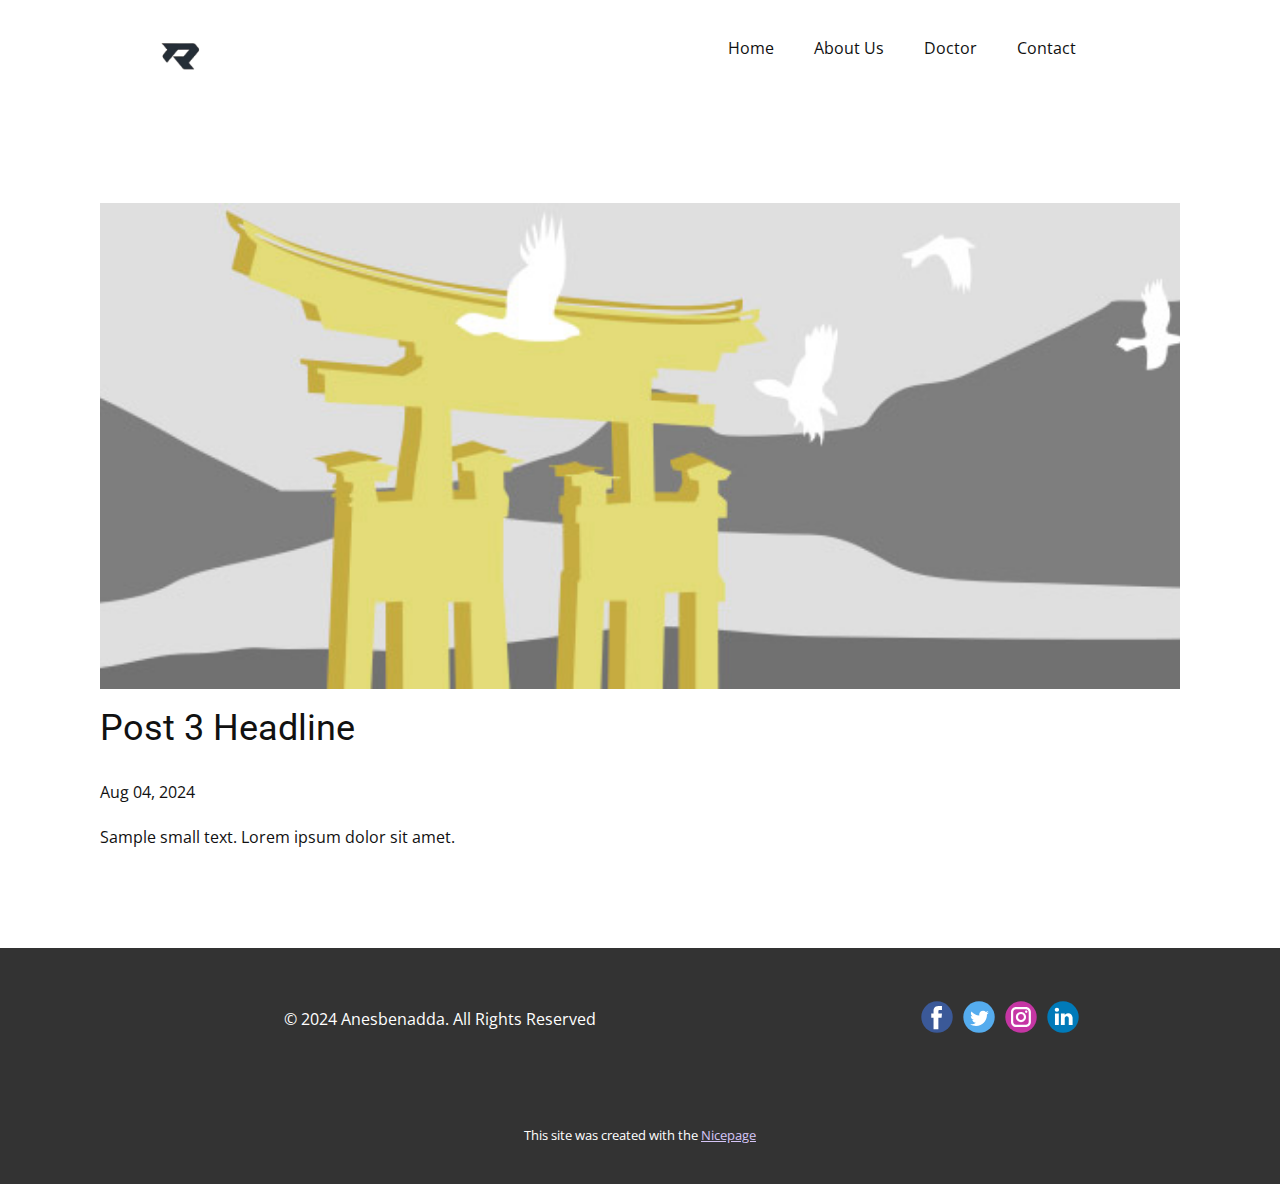
<file: blog/post-2.html>
<!DOCTYPE html>
<html style="font-size: 16px;" lang="en"><head>
    <meta name="viewport" content="width=device-width, initial-scale=1.0">
    <meta charset="utf-8">
    <meta name="keywords" content="Post 1 Headline">
    <meta name="description" content="">
    <title>Post 3 Headline</title>
    <link rel="stylesheet" href="../nicepage.css" media="screen">
<link rel="stylesheet" href="../Post-Template.css" media="screen">
    <script class="u-script" type="text/javascript" src="../jquery.js" defer=""></script>
    <script class="u-script" type="text/javascript" src="../nicepage.js" defer=""></script>
    <meta name="generator" content="Nicepage 6.14.4, nicepage.com">
    <link id="u-theme-google-font" rel="stylesheet" href="https://fonts.googleapis.com/css?family=Roboto:100,100i,300,300i,400,400i,500,500i,700,700i,900,900i|Open+Sans:300,300i,400,400i,500,500i,600,600i,700,700i,800,800i">
    
    
    
    <script type="application/ld+json">{
		"@context": "http://schema.org",
		"@type": "Organization",
		"name": "",
		"logo": "images/Personal_logo-removebg-preview.png",
		"sameAs": []
}</script>
    <meta name="theme-color" content="#9b74ec">
  <meta data-intl-tel-input-cdn-path="intlTelInput/"></head>
  <body data-path-to-root="./" data-include-products="false" class="u-body u-xl-mode" data-lang="en"><header class="u-clearfix u-header u-header" id="sec-6107"><div class="u-clearfix u-sheet u-sheet-1">
        <a href="#" class="u-image u-logo u-image-1" data-image-width="577" data-image-height="433">
          <img src="../images/Personal_logo-removebg-preview.png" class="u-logo-image u-logo-image-1">
        </a>
        <nav class="u-menu u-menu-one-level u-offcanvas u-menu-1">
          <div class="menu-collapse" style="font-size: 1rem; letter-spacing: 0px;">
            <a class="u-button-style u-custom-left-right-menu-spacing u-custom-padding-bottom u-custom-top-bottom-menu-spacing u-nav-link u-text-active-palette-1-base u-text-hover-palette-2-base" href="#">
              <svg class="u-svg-link" viewBox="0 0 24 24"><use xlink:href="#menu-hamburger"></use></svg>
              <svg class="u-svg-content" version="1.1" id="menu-hamburger" viewBox="0 0 16 16" x="0px" y="0px" xmlns:xlink="http://www.w3.org/1999/xlink" xmlns="http://www.w3.org/2000/svg"><g><rect y="1" width="16" height="2"></rect><rect y="7" width="16" height="2"></rect><rect y="13" width="16" height="2"></rect>
</g></svg>
            </a>
          </div>
          <div class="u-custom-menu u-nav-container">
            <ul class="u-nav u-unstyled u-nav-1"><li class="u-nav-item"><a class="u-button-style u-nav-link u-text-active-palette-1-base u-text-hover-palette-2-base" href="../" style="padding: 10px 20px;">Home</a>
</li><li class="u-nav-item"><a class="u-button-style u-nav-link u-text-active-palette-1-base u-text-hover-palette-2-base" href="../About.html" style="padding: 10px 20px;">About Us</a>
</li><li class="u-nav-item"><a class="u-button-style u-nav-link u-text-active-palette-1-base u-text-hover-palette-2-base" style="padding: 10px 20px;">Doctor</a>
</li><li class="u-nav-item"><a class="u-button-style u-nav-link u-text-active-palette-1-base u-text-hover-palette-2-base" href="../Contact.html" style="padding: 10px 20px;">Contact</a>
</li></ul>
          </div>
          <div class="u-custom-menu u-nav-container-collapse">
            <div class="u-black u-container-style u-inner-container-layout u-opacity u-opacity-95 u-sidenav">
              <div class="u-inner-container-layout u-sidenav-overflow">
                <div class="u-menu-close"></div>
                <ul class="u-align-center u-nav u-popupmenu-items u-unstyled u-nav-2"><li class="u-nav-item"><a class="u-button-style u-nav-link" href="../">Home</a>
</li><li class="u-nav-item"><a class="u-button-style u-nav-link" href="../About.html">About Us</a>
</li><li class="u-nav-item"><a class="u-button-style u-nav-link">Doctor</a>
</li><li class="u-nav-item"><a class="u-button-style u-nav-link" href="../Contact.html">Contact</a>
</li></ul>
              </div>
            </div>
            <div class="u-black u-menu-overlay u-opacity u-opacity-70"></div>
          </div>
        </nav>
      </div></header>
    <section class="u-align-center u-clearfix u-section-1" id="sec-8bc3">
      <div class="u-clearfix u-sheet u-valign-middle-md u-valign-middle-sm u-valign-middle-xs u-sheet-1"><!--post_details--><!--post_details_options_json--><!--{"source":""}--><!--/post_details_options_json--><!--blog_post-->
        <div class="u-container-style u-expanded-width u-post-details u-post-details-1">
          <div class="u-container-layout u-valign-middle u-container-layout-1"><!--blog_post_image-->
            <img alt="" class="u-blog-control u-expanded-width u-image u-image-default u-image-1" src="../images/8ad73f3c.jpeg"><!--/blog_post_image--><!--blog_post_header-->
            <h2 class="u-blog-control u-text u-text-1">Post 3 Headline</h2><!--/blog_post_header--><!--blog_post_metadata-->
            <div class="u-blog-control u-metadata u-metadata-1"><!--blog_post_metadata_date-->
              <span class="u-meta-date u-meta-icon">Aug 04, 2024</span><!--/blog_post_metadata_date--><!--blog_post_metadata_category-->
              <!--/blog_post_metadata_category--><!--blog_post_metadata_comments-->
              <!--/blog_post_metadata_comments-->
            </div><!--/blog_post_metadata--><!--blog_post_content-->
            <div class="u-align-justify u-blog-control u-post-content u-text u-text-2 fr-view">
  Sample small text. Lorem ipsum dolor sit amet.
  </div><!--/blog_post_content-->
          </div>
        </div><!--/blog_post--><!--/post_details-->
      </div>
    </section>
    
    
    
    <footer class="u-clearfix u-footer u-grey-80" id="sec-efef"><div class="u-clearfix u-sheet u-sheet-1">
        <div class="u-align-left u-social-icons u-spacing-10 u-social-icons-1">
          <a class="u-social-url" title="facebook" target="_blank" href=""><span class="u-icon u-social-facebook u-social-icon u-icon-1"><svg class="u-svg-link" preserveAspectRatio="xMidYMin slice" viewBox="0 0 112 112" style=""><use xlink:href="#svg-8c92"></use></svg><svg class="u-svg-content" viewBox="0 0 112 112" x="0" y="0" id="svg-8c92"><circle fill="currentColor" cx="56.1" cy="56.1" r="55"></circle><path fill="#FFFFFF" d="M73.5,31.6h-9.1c-1.4,0-3.6,0.8-3.6,3.9v8.5h12.6L72,58.3H60.8v40.8H43.9V58.3h-8V43.9h8v-9.2
      c0-6.7,3.1-17,17-17h12.5v13.9H73.5z"></path></svg></span>
          </a>
          <a class="u-social-url" title="twitter" target="_blank" href=""><span class="u-icon u-social-icon u-social-twitter u-icon-2"><svg class="u-svg-link" preserveAspectRatio="xMidYMin slice" viewBox="0 0 112 112" style=""><use xlink:href="#svg-4746"></use></svg><svg class="u-svg-content" viewBox="0 0 112 112" x="0" y="0" id="svg-4746"><circle fill="currentColor" class="st0" cx="56.1" cy="56.1" r="55"></circle><path fill="#FFFFFF" d="M83.8,47.3c0,0.6,0,1.2,0,1.7c0,17.7-13.5,38.2-38.2,38.2C38,87.2,31,85,25,81.2c1,0.1,2.1,0.2,3.2,0.2
      c6.3,0,12.1-2.1,16.7-5.7c-5.9-0.1-10.8-4-12.5-9.3c0.8,0.2,1.7,0.2,2.5,0.2c1.2,0,2.4-0.2,3.5-0.5c-6.1-1.2-10.8-6.7-10.8-13.1
      c0-0.1,0-0.1,0-0.2c1.8,1,3.9,1.6,6.1,1.7c-3.6-2.4-6-6.5-6-11.2c0-2.5,0.7-4.8,1.8-6.7c6.6,8.1,16.5,13.5,27.6,14
      c-0.2-1-0.3-2-0.3-3.1c0-7.4,6-13.4,13.4-13.4c3.9,0,7.3,1.6,9.8,4.2c3.1-0.6,5.9-1.7,8.5-3.3c-1,3.1-3.1,5.8-5.9,7.4
      c2.7-0.3,5.3-1,7.7-2.1C88.7,43,86.4,45.4,83.8,47.3z"></path></svg></span>
          </a>
          <a class="u-social-url" title="instagram" target="_blank" href=""><span class="u-icon u-social-icon u-social-instagram u-icon-3"><svg class="u-svg-link" preserveAspectRatio="xMidYMin slice" viewBox="0 0 112 112" style=""><use xlink:href="#svg-b6f5"></use></svg><svg class="u-svg-content" viewBox="0 0 112 112" x="0" y="0" id="svg-b6f5"><circle fill="currentColor" cx="56.1" cy="56.1" r="55"></circle><path fill="#FFFFFF" d="M55.9,38.2c-9.9,0-17.9,8-17.9,17.9C38,66,46,74,55.9,74c9.9,0,17.9-8,17.9-17.9C73.8,46.2,65.8,38.2,55.9,38.2
      z M55.9,66.4c-5.7,0-10.3-4.6-10.3-10.3c-0.1-5.7,4.6-10.3,10.3-10.3c5.7,0,10.3,4.6,10.3,10.3C66.2,61.8,61.6,66.4,55.9,66.4z"></path><path fill="#FFFFFF" d="M74.3,33.5c-2.3,0-4.2,1.9-4.2,4.2s1.9,4.2,4.2,4.2s4.2-1.9,4.2-4.2S76.6,33.5,74.3,33.5z"></path><path fill="#FFFFFF" d="M73.1,21.3H38.6c-9.7,0-17.5,7.9-17.5,17.5v34.5c0,9.7,7.9,17.6,17.5,17.6h34.5c9.7,0,17.5-7.9,17.5-17.5V38.8
      C90.6,29.1,82.7,21.3,73.1,21.3z M83,73.3c0,5.5-4.5,9.9-9.9,9.9H38.6c-5.5,0-9.9-4.5-9.9-9.9V38.8c0-5.5,4.5-9.9,9.9-9.9h34.5
      c5.5,0,9.9,4.5,9.9,9.9V73.3z"></path></svg></span>
          </a>
          <a class="u-social-url" title="linkedin" target="_blank" href=""><span class="u-icon u-social-icon u-social-linkedin u-icon-4"><svg class="u-svg-link" preserveAspectRatio="xMidYMin slice" viewBox="0 0 112 112" style=""><use xlink:href="#svg-cb9d"></use></svg><svg class="u-svg-content" viewBox="0 0 112 112" x="0" y="0" id="svg-cb9d"><circle fill="currentColor" cx="56.1" cy="56.1" r="55"></circle><path fill="#FFFFFF" d="M41.3,83.7H27.9V43.4h13.4V83.7z M34.6,37.9L34.6,37.9c-4.6,0-7.5-3.1-7.5-7c0-4,3-7,7.6-7s7.4,3,7.5,7
      C42.2,34.8,39.2,37.9,34.6,37.9z M89.6,83.7H76.2V62.2c0-5.4-1.9-9.1-6.8-9.1c-3.7,0-5.9,2.5-6.9,4.9c-0.4,0.9-0.4,2.1-0.4,3.3v22.5
      H48.7c0,0,0.2-36.5,0-40.3h13.4v5.7c1.8-2.7,5-6.7,12.1-6.7c8.8,0,15.4,5.8,15.4,18.1V83.7z"></path></svg></span>
          </a>
        </div>
        <p class="u-text u-text-1"> © 2024 Anesbenadda. All Rights Reserved</p>
      </div></footer>
    <section class="u-backlink u-clearfix u-grey-80">
      <p class="u-text">
        <span>This site was created with the </span>
        <a class="u-link" href="https://nicepage.com/" target="_blank" rel="nofollow">
          <span>Nicepage</span>
        </a>
      </p>
    </section>
  
</body></html>
</file>
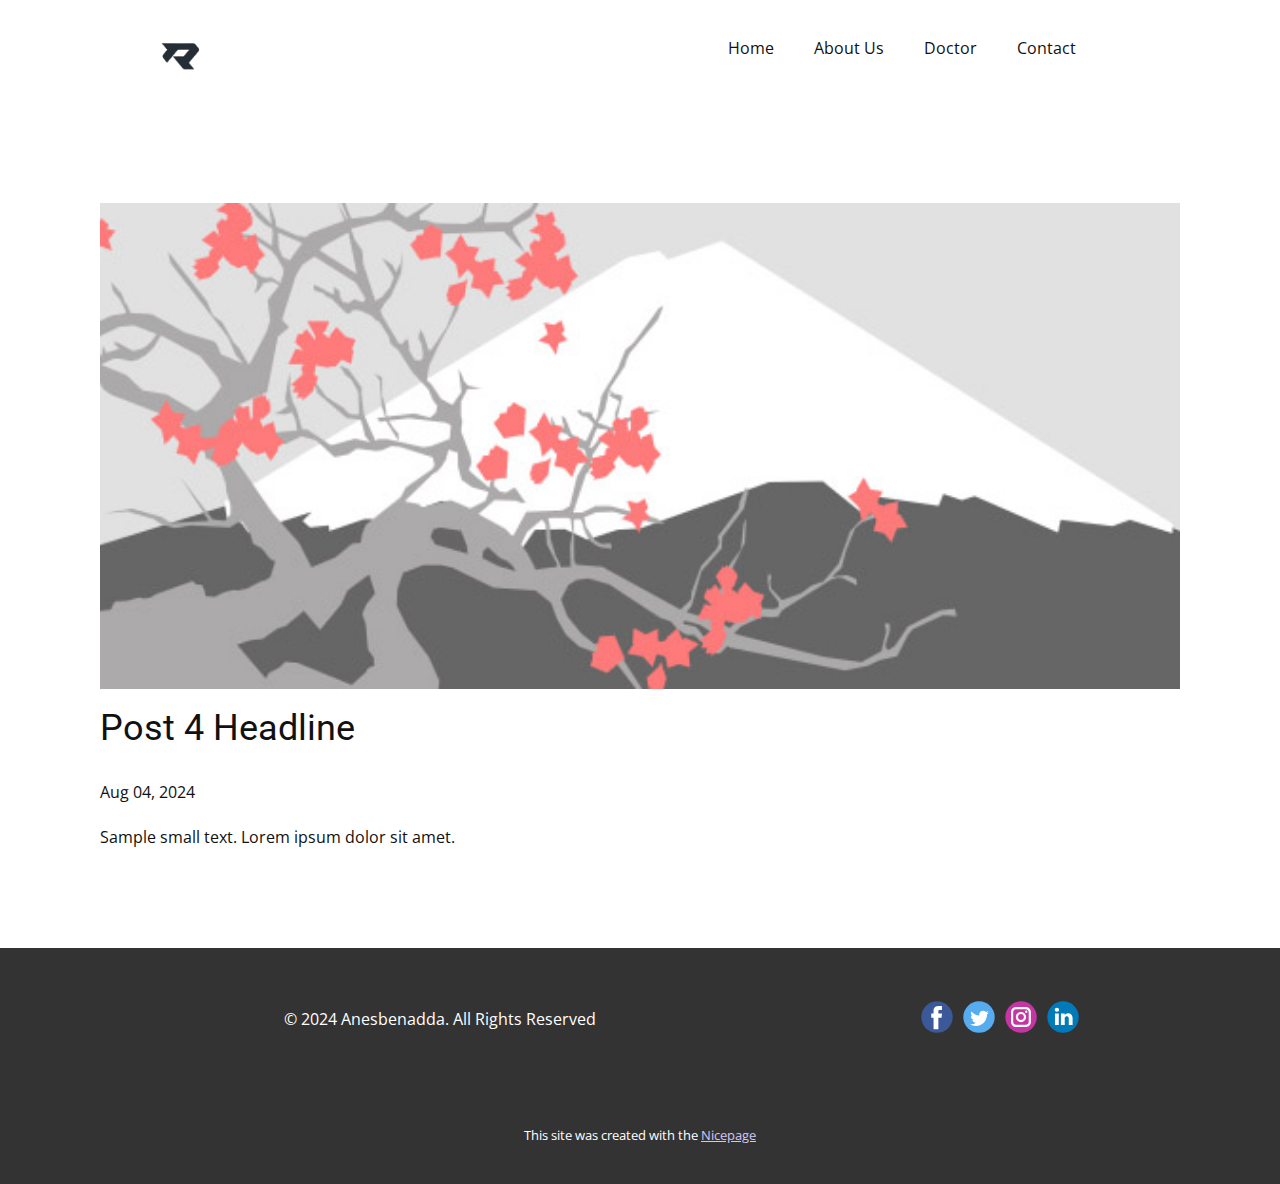
<file: blog/post-3.html>
<!DOCTYPE html>
<html style="font-size: 16px;" lang="en"><head>
    <meta name="viewport" content="width=device-width, initial-scale=1.0">
    <meta charset="utf-8">
    <meta name="keywords" content="Post 1 Headline">
    <meta name="description" content="">
    <title>Post 4 Headline</title>
    <link rel="stylesheet" href="../nicepage.css" media="screen">
<link rel="stylesheet" href="../Post-Template.css" media="screen">
    <script class="u-script" type="text/javascript" src="../jquery.js" defer=""></script>
    <script class="u-script" type="text/javascript" src="../nicepage.js" defer=""></script>
    <meta name="generator" content="Nicepage 6.14.4, nicepage.com">
    <link id="u-theme-google-font" rel="stylesheet" href="https://fonts.googleapis.com/css?family=Roboto:100,100i,300,300i,400,400i,500,500i,700,700i,900,900i|Open+Sans:300,300i,400,400i,500,500i,600,600i,700,700i,800,800i">
    
    
    
    <script type="application/ld+json">{
		"@context": "http://schema.org",
		"@type": "Organization",
		"name": "",
		"logo": "images/Personal_logo-removebg-preview.png",
		"sameAs": []
}</script>
    <meta name="theme-color" content="#9b74ec">
  <meta data-intl-tel-input-cdn-path="intlTelInput/"></head>
  <body data-path-to-root="./" data-include-products="false" class="u-body u-xl-mode" data-lang="en"><header class="u-clearfix u-header u-header" id="sec-6107"><div class="u-clearfix u-sheet u-sheet-1">
        <a href="#" class="u-image u-logo u-image-1" data-image-width="577" data-image-height="433">
          <img src="../images/Personal_logo-removebg-preview.png" class="u-logo-image u-logo-image-1">
        </a>
        <nav class="u-menu u-menu-one-level u-offcanvas u-menu-1">
          <div class="menu-collapse" style="font-size: 1rem; letter-spacing: 0px;">
            <a class="u-button-style u-custom-left-right-menu-spacing u-custom-padding-bottom u-custom-top-bottom-menu-spacing u-nav-link u-text-active-palette-1-base u-text-hover-palette-2-base" href="#">
              <svg class="u-svg-link" viewBox="0 0 24 24"><use xlink:href="#menu-hamburger"></use></svg>
              <svg class="u-svg-content" version="1.1" id="menu-hamburger" viewBox="0 0 16 16" x="0px" y="0px" xmlns:xlink="http://www.w3.org/1999/xlink" xmlns="http://www.w3.org/2000/svg"><g><rect y="1" width="16" height="2"></rect><rect y="7" width="16" height="2"></rect><rect y="13" width="16" height="2"></rect>
</g></svg>
            </a>
          </div>
          <div class="u-custom-menu u-nav-container">
            <ul class="u-nav u-unstyled u-nav-1"><li class="u-nav-item"><a class="u-button-style u-nav-link u-text-active-palette-1-base u-text-hover-palette-2-base" href="../" style="padding: 10px 20px;">Home</a>
</li><li class="u-nav-item"><a class="u-button-style u-nav-link u-text-active-palette-1-base u-text-hover-palette-2-base" href="../About.html" style="padding: 10px 20px;">About Us</a>
</li><li class="u-nav-item"><a class="u-button-style u-nav-link u-text-active-palette-1-base u-text-hover-palette-2-base" style="padding: 10px 20px;">Doctor</a>
</li><li class="u-nav-item"><a class="u-button-style u-nav-link u-text-active-palette-1-base u-text-hover-palette-2-base" href="../Contact.html" style="padding: 10px 20px;">Contact</a>
</li></ul>
          </div>
          <div class="u-custom-menu u-nav-container-collapse">
            <div class="u-black u-container-style u-inner-container-layout u-opacity u-opacity-95 u-sidenav">
              <div class="u-inner-container-layout u-sidenav-overflow">
                <div class="u-menu-close"></div>
                <ul class="u-align-center u-nav u-popupmenu-items u-unstyled u-nav-2"><li class="u-nav-item"><a class="u-button-style u-nav-link" href="../">Home</a>
</li><li class="u-nav-item"><a class="u-button-style u-nav-link" href="../About.html">About Us</a>
</li><li class="u-nav-item"><a class="u-button-style u-nav-link">Doctor</a>
</li><li class="u-nav-item"><a class="u-button-style u-nav-link" href="../Contact.html">Contact</a>
</li></ul>
              </div>
            </div>
            <div class="u-black u-menu-overlay u-opacity u-opacity-70"></div>
          </div>
        </nav>
      </div></header>
    <section class="u-align-center u-clearfix u-section-1" id="sec-8bc3">
      <div class="u-clearfix u-sheet u-valign-middle-md u-valign-middle-sm u-valign-middle-xs u-sheet-1"><!--post_details--><!--post_details_options_json--><!--{"source":""}--><!--/post_details_options_json--><!--blog_post-->
        <div class="u-container-style u-expanded-width u-post-details u-post-details-1">
          <div class="u-container-layout u-valign-middle u-container-layout-1"><!--blog_post_image-->
            <img alt="" class="u-blog-control u-expanded-width u-image u-image-default u-image-1" src="../images/0fd3416c.jpeg"><!--/blog_post_image--><!--blog_post_header-->
            <h2 class="u-blog-control u-text u-text-1">Post 4 Headline</h2><!--/blog_post_header--><!--blog_post_metadata-->
            <div class="u-blog-control u-metadata u-metadata-1"><!--blog_post_metadata_date-->
              <span class="u-meta-date u-meta-icon">Aug 04, 2024</span><!--/blog_post_metadata_date--><!--blog_post_metadata_category-->
              <!--/blog_post_metadata_category--><!--blog_post_metadata_comments-->
              <!--/blog_post_metadata_comments-->
            </div><!--/blog_post_metadata--><!--blog_post_content-->
            <div class="u-align-justify u-blog-control u-post-content u-text u-text-2 fr-view">
  Sample small text. Lorem ipsum dolor sit amet.
  </div><!--/blog_post_content-->
          </div>
        </div><!--/blog_post--><!--/post_details-->
      </div>
    </section>
    
    
    
    <footer class="u-clearfix u-footer u-grey-80" id="sec-efef"><div class="u-clearfix u-sheet u-sheet-1">
        <div class="u-align-left u-social-icons u-spacing-10 u-social-icons-1">
          <a class="u-social-url" title="facebook" target="_blank" href=""><span class="u-icon u-social-facebook u-social-icon u-icon-1"><svg class="u-svg-link" preserveAspectRatio="xMidYMin slice" viewBox="0 0 112 112" style=""><use xlink:href="#svg-8c92"></use></svg><svg class="u-svg-content" viewBox="0 0 112 112" x="0" y="0" id="svg-8c92"><circle fill="currentColor" cx="56.1" cy="56.1" r="55"></circle><path fill="#FFFFFF" d="M73.5,31.6h-9.1c-1.4,0-3.6,0.8-3.6,3.9v8.5h12.6L72,58.3H60.8v40.8H43.9V58.3h-8V43.9h8v-9.2
      c0-6.7,3.1-17,17-17h12.5v13.9H73.5z"></path></svg></span>
          </a>
          <a class="u-social-url" title="twitter" target="_blank" href=""><span class="u-icon u-social-icon u-social-twitter u-icon-2"><svg class="u-svg-link" preserveAspectRatio="xMidYMin slice" viewBox="0 0 112 112" style=""><use xlink:href="#svg-4746"></use></svg><svg class="u-svg-content" viewBox="0 0 112 112" x="0" y="0" id="svg-4746"><circle fill="currentColor" class="st0" cx="56.1" cy="56.1" r="55"></circle><path fill="#FFFFFF" d="M83.8,47.3c0,0.6,0,1.2,0,1.7c0,17.7-13.5,38.2-38.2,38.2C38,87.2,31,85,25,81.2c1,0.1,2.1,0.2,3.2,0.2
      c6.3,0,12.1-2.1,16.7-5.7c-5.9-0.1-10.8-4-12.5-9.3c0.8,0.2,1.7,0.2,2.5,0.2c1.2,0,2.4-0.2,3.5-0.5c-6.1-1.2-10.8-6.7-10.8-13.1
      c0-0.1,0-0.1,0-0.2c1.8,1,3.9,1.6,6.1,1.7c-3.6-2.4-6-6.5-6-11.2c0-2.5,0.7-4.8,1.8-6.7c6.6,8.1,16.5,13.5,27.6,14
      c-0.2-1-0.3-2-0.3-3.1c0-7.4,6-13.4,13.4-13.4c3.9,0,7.3,1.6,9.8,4.2c3.1-0.6,5.9-1.7,8.5-3.3c-1,3.1-3.1,5.8-5.9,7.4
      c2.7-0.3,5.3-1,7.7-2.1C88.7,43,86.4,45.4,83.8,47.3z"></path></svg></span>
          </a>
          <a class="u-social-url" title="instagram" target="_blank" href=""><span class="u-icon u-social-icon u-social-instagram u-icon-3"><svg class="u-svg-link" preserveAspectRatio="xMidYMin slice" viewBox="0 0 112 112" style=""><use xlink:href="#svg-b6f5"></use></svg><svg class="u-svg-content" viewBox="0 0 112 112" x="0" y="0" id="svg-b6f5"><circle fill="currentColor" cx="56.1" cy="56.1" r="55"></circle><path fill="#FFFFFF" d="M55.9,38.2c-9.9,0-17.9,8-17.9,17.9C38,66,46,74,55.9,74c9.9,0,17.9-8,17.9-17.9C73.8,46.2,65.8,38.2,55.9,38.2
      z M55.9,66.4c-5.7,0-10.3-4.6-10.3-10.3c-0.1-5.7,4.6-10.3,10.3-10.3c5.7,0,10.3,4.6,10.3,10.3C66.2,61.8,61.6,66.4,55.9,66.4z"></path><path fill="#FFFFFF" d="M74.3,33.5c-2.3,0-4.2,1.9-4.2,4.2s1.9,4.2,4.2,4.2s4.2-1.9,4.2-4.2S76.6,33.5,74.3,33.5z"></path><path fill="#FFFFFF" d="M73.1,21.3H38.6c-9.7,0-17.5,7.9-17.5,17.5v34.5c0,9.7,7.9,17.6,17.5,17.6h34.5c9.7,0,17.5-7.9,17.5-17.5V38.8
      C90.6,29.1,82.7,21.3,73.1,21.3z M83,73.3c0,5.5-4.5,9.9-9.9,9.9H38.6c-5.5,0-9.9-4.5-9.9-9.9V38.8c0-5.5,4.5-9.9,9.9-9.9h34.5
      c5.5,0,9.9,4.5,9.9,9.9V73.3z"></path></svg></span>
          </a>
          <a class="u-social-url" title="linkedin" target="_blank" href=""><span class="u-icon u-social-icon u-social-linkedin u-icon-4"><svg class="u-svg-link" preserveAspectRatio="xMidYMin slice" viewBox="0 0 112 112" style=""><use xlink:href="#svg-cb9d"></use></svg><svg class="u-svg-content" viewBox="0 0 112 112" x="0" y="0" id="svg-cb9d"><circle fill="currentColor" cx="56.1" cy="56.1" r="55"></circle><path fill="#FFFFFF" d="M41.3,83.7H27.9V43.4h13.4V83.7z M34.6,37.9L34.6,37.9c-4.6,0-7.5-3.1-7.5-7c0-4,3-7,7.6-7s7.4,3,7.5,7
      C42.2,34.8,39.2,37.9,34.6,37.9z M89.6,83.7H76.2V62.2c0-5.4-1.9-9.1-6.8-9.1c-3.7,0-5.9,2.5-6.9,4.9c-0.4,0.9-0.4,2.1-0.4,3.3v22.5
      H48.7c0,0,0.2-36.5,0-40.3h13.4v5.7c1.8-2.7,5-6.7,12.1-6.7c8.8,0,15.4,5.8,15.4,18.1V83.7z"></path></svg></span>
          </a>
        </div>
        <p class="u-text u-text-1"> © 2024 Anesbenadda. All Rights Reserved</p>
      </div></footer>
    <section class="u-backlink u-clearfix u-grey-80">
      <p class="u-text">
        <span>This site was created with the </span>
        <a class="u-link" href="https://nicepage.com/" target="_blank" rel="nofollow">
          <span>Nicepage</span>
        </a>
      </p>
    </section>
  
</body></html>
</file>
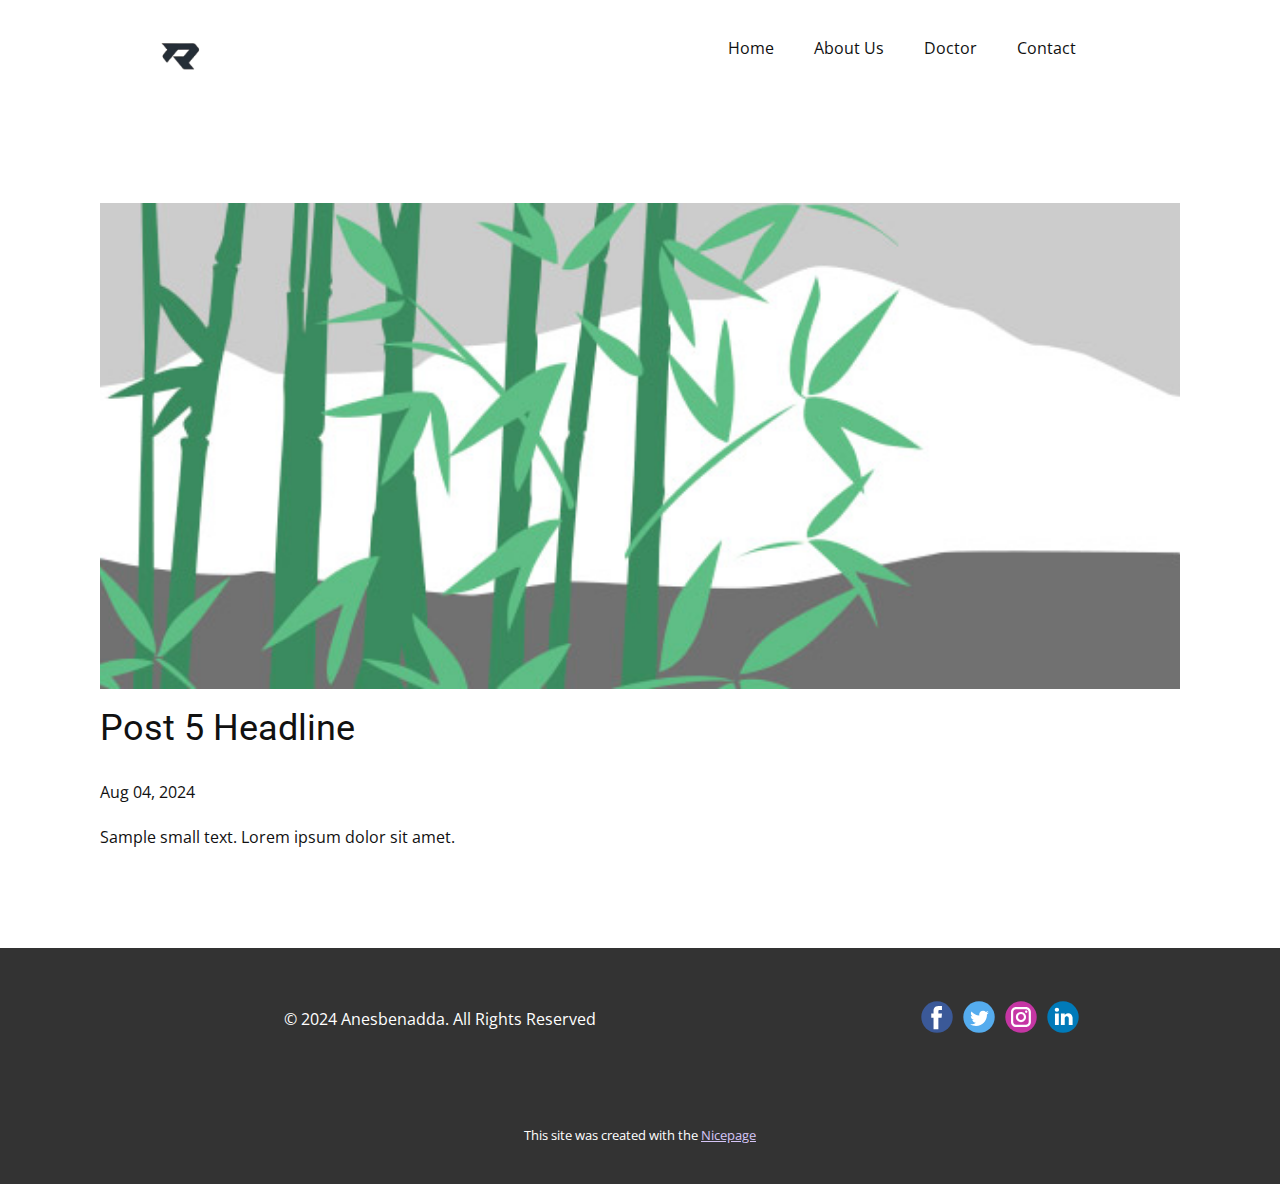
<file: blog/post-4.html>
<!DOCTYPE html>
<html style="font-size: 16px;" lang="en"><head>
    <meta name="viewport" content="width=device-width, initial-scale=1.0">
    <meta charset="utf-8">
    <meta name="keywords" content="Post 1 Headline">
    <meta name="description" content="">
    <title>Post 5 Headline</title>
    <link rel="stylesheet" href="../nicepage.css" media="screen">
<link rel="stylesheet" href="../Post-Template.css" media="screen">
    <script class="u-script" type="text/javascript" src="../jquery.js" defer=""></script>
    <script class="u-script" type="text/javascript" src="../nicepage.js" defer=""></script>
    <meta name="generator" content="Nicepage 6.14.4, nicepage.com">
    <link id="u-theme-google-font" rel="stylesheet" href="https://fonts.googleapis.com/css?family=Roboto:100,100i,300,300i,400,400i,500,500i,700,700i,900,900i|Open+Sans:300,300i,400,400i,500,500i,600,600i,700,700i,800,800i">
    
    
    
    <script type="application/ld+json">{
		"@context": "http://schema.org",
		"@type": "Organization",
		"name": "",
		"logo": "images/Personal_logo-removebg-preview.png",
		"sameAs": []
}</script>
    <meta name="theme-color" content="#9b74ec">
  <meta data-intl-tel-input-cdn-path="intlTelInput/"></head>
  <body data-path-to-root="./" data-include-products="false" class="u-body u-xl-mode" data-lang="en"><header class="u-clearfix u-header u-header" id="sec-6107"><div class="u-clearfix u-sheet u-sheet-1">
        <a href="#" class="u-image u-logo u-image-1" data-image-width="577" data-image-height="433">
          <img src="../images/Personal_logo-removebg-preview.png" class="u-logo-image u-logo-image-1">
        </a>
        <nav class="u-menu u-menu-one-level u-offcanvas u-menu-1">
          <div class="menu-collapse" style="font-size: 1rem; letter-spacing: 0px;">
            <a class="u-button-style u-custom-left-right-menu-spacing u-custom-padding-bottom u-custom-top-bottom-menu-spacing u-nav-link u-text-active-palette-1-base u-text-hover-palette-2-base" href="#">
              <svg class="u-svg-link" viewBox="0 0 24 24"><use xlink:href="#menu-hamburger"></use></svg>
              <svg class="u-svg-content" version="1.1" id="menu-hamburger" viewBox="0 0 16 16" x="0px" y="0px" xmlns:xlink="http://www.w3.org/1999/xlink" xmlns="http://www.w3.org/2000/svg"><g><rect y="1" width="16" height="2"></rect><rect y="7" width="16" height="2"></rect><rect y="13" width="16" height="2"></rect>
</g></svg>
            </a>
          </div>
          <div class="u-custom-menu u-nav-container">
            <ul class="u-nav u-unstyled u-nav-1"><li class="u-nav-item"><a class="u-button-style u-nav-link u-text-active-palette-1-base u-text-hover-palette-2-base" href="../" style="padding: 10px 20px;">Home</a>
</li><li class="u-nav-item"><a class="u-button-style u-nav-link u-text-active-palette-1-base u-text-hover-palette-2-base" href="../About.html" style="padding: 10px 20px;">About Us</a>
</li><li class="u-nav-item"><a class="u-button-style u-nav-link u-text-active-palette-1-base u-text-hover-palette-2-base" style="padding: 10px 20px;">Doctor</a>
</li><li class="u-nav-item"><a class="u-button-style u-nav-link u-text-active-palette-1-base u-text-hover-palette-2-base" href="../Contact.html" style="padding: 10px 20px;">Contact</a>
</li></ul>
          </div>
          <div class="u-custom-menu u-nav-container-collapse">
            <div class="u-black u-container-style u-inner-container-layout u-opacity u-opacity-95 u-sidenav">
              <div class="u-inner-container-layout u-sidenav-overflow">
                <div class="u-menu-close"></div>
                <ul class="u-align-center u-nav u-popupmenu-items u-unstyled u-nav-2"><li class="u-nav-item"><a class="u-button-style u-nav-link" href="../">Home</a>
</li><li class="u-nav-item"><a class="u-button-style u-nav-link" href="../About.html">About Us</a>
</li><li class="u-nav-item"><a class="u-button-style u-nav-link">Doctor</a>
</li><li class="u-nav-item"><a class="u-button-style u-nav-link" href="../Contact.html">Contact</a>
</li></ul>
              </div>
            </div>
            <div class="u-black u-menu-overlay u-opacity u-opacity-70"></div>
          </div>
        </nav>
      </div></header>
    <section class="u-align-center u-clearfix u-section-1" id="sec-8bc3">
      <div class="u-clearfix u-sheet u-valign-middle-md u-valign-middle-sm u-valign-middle-xs u-sheet-1"><!--post_details--><!--post_details_options_json--><!--{"source":""}--><!--/post_details_options_json--><!--blog_post-->
        <div class="u-container-style u-expanded-width u-post-details u-post-details-1">
          <div class="u-container-layout u-valign-middle u-container-layout-1"><!--blog_post_image-->
            <img alt="" class="u-blog-control u-expanded-width u-image u-image-default u-image-1" src="../images/68f64b9d.jpeg"><!--/blog_post_image--><!--blog_post_header-->
            <h2 class="u-blog-control u-text u-text-1">Post 5 Headline</h2><!--/blog_post_header--><!--blog_post_metadata-->
            <div class="u-blog-control u-metadata u-metadata-1"><!--blog_post_metadata_date-->
              <span class="u-meta-date u-meta-icon">Aug 04, 2024</span><!--/blog_post_metadata_date--><!--blog_post_metadata_category-->
              <!--/blog_post_metadata_category--><!--blog_post_metadata_comments-->
              <!--/blog_post_metadata_comments-->
            </div><!--/blog_post_metadata--><!--blog_post_content-->
            <div class="u-align-justify u-blog-control u-post-content u-text u-text-2 fr-view">
  Sample small text. Lorem ipsum dolor sit amet.
  </div><!--/blog_post_content-->
          </div>
        </div><!--/blog_post--><!--/post_details-->
      </div>
    </section>
    
    
    
    <footer class="u-clearfix u-footer u-grey-80" id="sec-efef"><div class="u-clearfix u-sheet u-sheet-1">
        <div class="u-align-left u-social-icons u-spacing-10 u-social-icons-1">
          <a class="u-social-url" title="facebook" target="_blank" href=""><span class="u-icon u-social-facebook u-social-icon u-icon-1"><svg class="u-svg-link" preserveAspectRatio="xMidYMin slice" viewBox="0 0 112 112" style=""><use xlink:href="#svg-8c92"></use></svg><svg class="u-svg-content" viewBox="0 0 112 112" x="0" y="0" id="svg-8c92"><circle fill="currentColor" cx="56.1" cy="56.1" r="55"></circle><path fill="#FFFFFF" d="M73.5,31.6h-9.1c-1.4,0-3.6,0.8-3.6,3.9v8.5h12.6L72,58.3H60.8v40.8H43.9V58.3h-8V43.9h8v-9.2
      c0-6.7,3.1-17,17-17h12.5v13.9H73.5z"></path></svg></span>
          </a>
          <a class="u-social-url" title="twitter" target="_blank" href=""><span class="u-icon u-social-icon u-social-twitter u-icon-2"><svg class="u-svg-link" preserveAspectRatio="xMidYMin slice" viewBox="0 0 112 112" style=""><use xlink:href="#svg-4746"></use></svg><svg class="u-svg-content" viewBox="0 0 112 112" x="0" y="0" id="svg-4746"><circle fill="currentColor" class="st0" cx="56.1" cy="56.1" r="55"></circle><path fill="#FFFFFF" d="M83.8,47.3c0,0.6,0,1.2,0,1.7c0,17.7-13.5,38.2-38.2,38.2C38,87.2,31,85,25,81.2c1,0.1,2.1,0.2,3.2,0.2
      c6.3,0,12.1-2.1,16.7-5.7c-5.9-0.1-10.8-4-12.5-9.3c0.8,0.2,1.7,0.2,2.5,0.2c1.2,0,2.4-0.2,3.5-0.5c-6.1-1.2-10.8-6.7-10.8-13.1
      c0-0.1,0-0.1,0-0.2c1.8,1,3.9,1.6,6.1,1.7c-3.6-2.4-6-6.5-6-11.2c0-2.5,0.7-4.8,1.8-6.7c6.6,8.1,16.5,13.5,27.6,14
      c-0.2-1-0.3-2-0.3-3.1c0-7.4,6-13.4,13.4-13.4c3.9,0,7.3,1.6,9.8,4.2c3.1-0.6,5.9-1.7,8.5-3.3c-1,3.1-3.1,5.8-5.9,7.4
      c2.7-0.3,5.3-1,7.7-2.1C88.7,43,86.4,45.4,83.8,47.3z"></path></svg></span>
          </a>
          <a class="u-social-url" title="instagram" target="_blank" href=""><span class="u-icon u-social-icon u-social-instagram u-icon-3"><svg class="u-svg-link" preserveAspectRatio="xMidYMin slice" viewBox="0 0 112 112" style=""><use xlink:href="#svg-b6f5"></use></svg><svg class="u-svg-content" viewBox="0 0 112 112" x="0" y="0" id="svg-b6f5"><circle fill="currentColor" cx="56.1" cy="56.1" r="55"></circle><path fill="#FFFFFF" d="M55.9,38.2c-9.9,0-17.9,8-17.9,17.9C38,66,46,74,55.9,74c9.9,0,17.9-8,17.9-17.9C73.8,46.2,65.8,38.2,55.9,38.2
      z M55.9,66.4c-5.7,0-10.3-4.6-10.3-10.3c-0.1-5.7,4.6-10.3,10.3-10.3c5.7,0,10.3,4.6,10.3,10.3C66.2,61.8,61.6,66.4,55.9,66.4z"></path><path fill="#FFFFFF" d="M74.3,33.5c-2.3,0-4.2,1.9-4.2,4.2s1.9,4.2,4.2,4.2s4.2-1.9,4.2-4.2S76.6,33.5,74.3,33.5z"></path><path fill="#FFFFFF" d="M73.1,21.3H38.6c-9.7,0-17.5,7.9-17.5,17.5v34.5c0,9.7,7.9,17.6,17.5,17.6h34.5c9.7,0,17.5-7.9,17.5-17.5V38.8
      C90.6,29.1,82.7,21.3,73.1,21.3z M83,73.3c0,5.5-4.5,9.9-9.9,9.9H38.6c-5.5,0-9.9-4.5-9.9-9.9V38.8c0-5.5,4.5-9.9,9.9-9.9h34.5
      c5.5,0,9.9,4.5,9.9,9.9V73.3z"></path></svg></span>
          </a>
          <a class="u-social-url" title="linkedin" target="_blank" href=""><span class="u-icon u-social-icon u-social-linkedin u-icon-4"><svg class="u-svg-link" preserveAspectRatio="xMidYMin slice" viewBox="0 0 112 112" style=""><use xlink:href="#svg-cb9d"></use></svg><svg class="u-svg-content" viewBox="0 0 112 112" x="0" y="0" id="svg-cb9d"><circle fill="currentColor" cx="56.1" cy="56.1" r="55"></circle><path fill="#FFFFFF" d="M41.3,83.7H27.9V43.4h13.4V83.7z M34.6,37.9L34.6,37.9c-4.6,0-7.5-3.1-7.5-7c0-4,3-7,7.6-7s7.4,3,7.5,7
      C42.2,34.8,39.2,37.9,34.6,37.9z M89.6,83.7H76.2V62.2c0-5.4-1.9-9.1-6.8-9.1c-3.7,0-5.9,2.5-6.9,4.9c-0.4,0.9-0.4,2.1-0.4,3.3v22.5
      H48.7c0,0,0.2-36.5,0-40.3h13.4v5.7c1.8-2.7,5-6.7,12.1-6.7c8.8,0,15.4,5.8,15.4,18.1V83.7z"></path></svg></span>
          </a>
        </div>
        <p class="u-text u-text-1"> © 2024 Anesbenadda. All Rights Reserved</p>
      </div></footer>
    <section class="u-backlink u-clearfix u-grey-80">
      <p class="u-text">
        <span>This site was created with the </span>
        <a class="u-link" href="https://nicepage.com/" target="_blank" rel="nofollow">
          <span>Nicepage</span>
        </a>
      </p>
    </section>
  
</body></html>
</file>
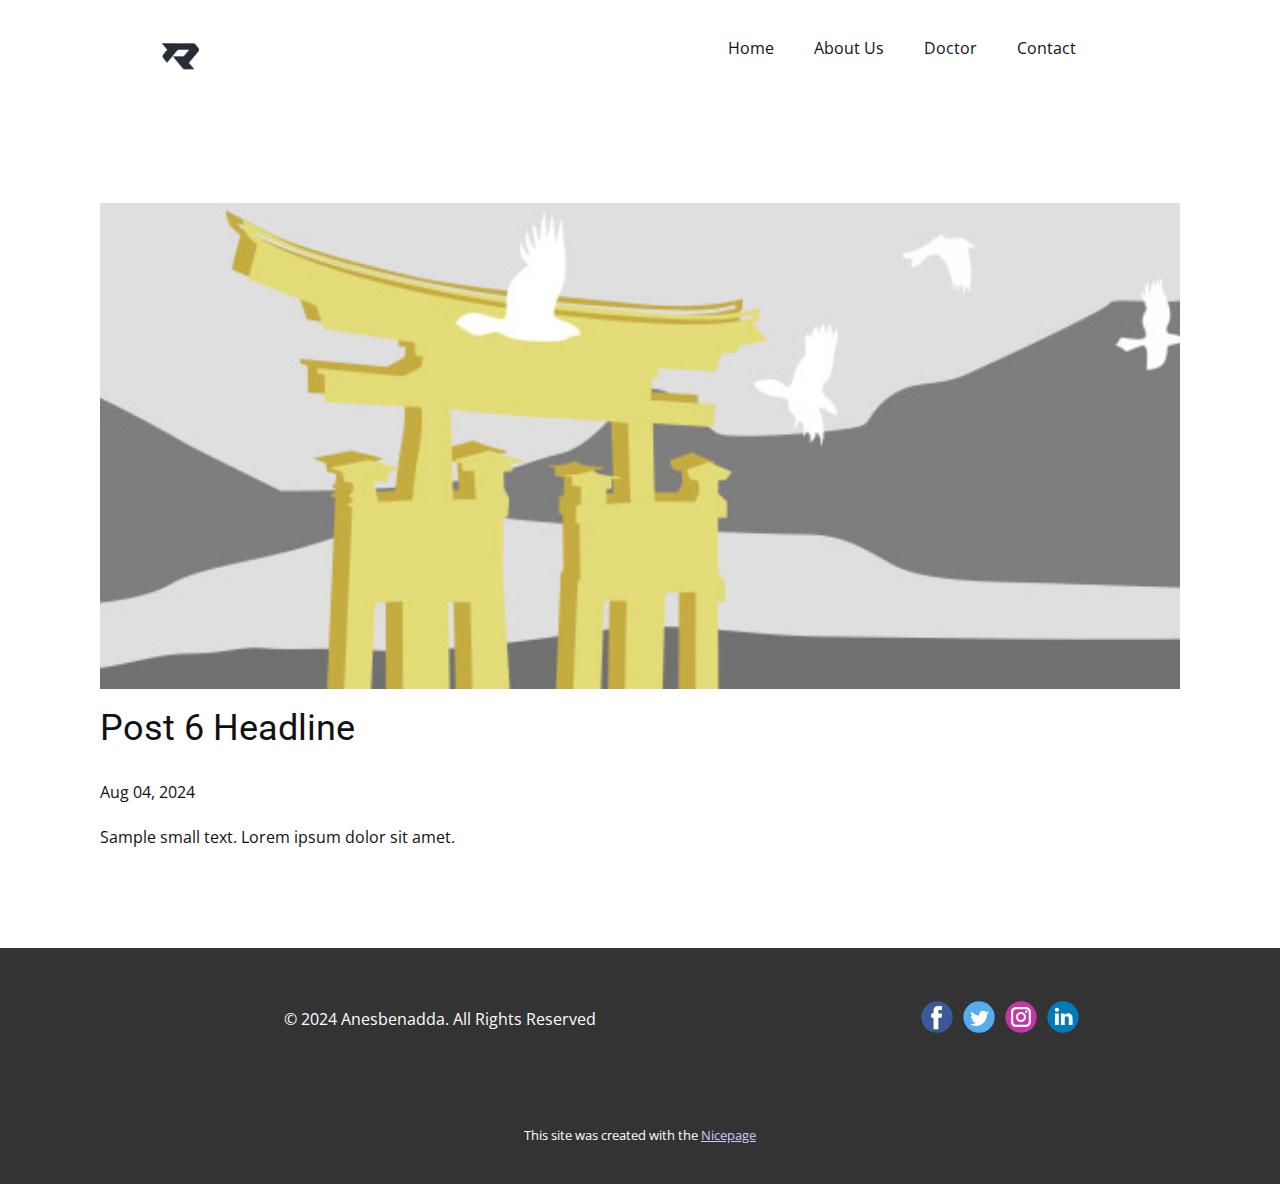
<file: blog/post-5.html>
<!DOCTYPE html>
<html style="font-size: 16px;" lang="en"><head>
    <meta name="viewport" content="width=device-width, initial-scale=1.0">
    <meta charset="utf-8">
    <meta name="keywords" content="Post 1 Headline">
    <meta name="description" content="">
    <title>Post 6 Headline</title>
    <link rel="stylesheet" href="../nicepage.css" media="screen">
<link rel="stylesheet" href="../Post-Template.css" media="screen">
    <script class="u-script" type="text/javascript" src="../jquery.js" defer=""></script>
    <script class="u-script" type="text/javascript" src="../nicepage.js" defer=""></script>
    <meta name="generator" content="Nicepage 6.14.4, nicepage.com">
    <link id="u-theme-google-font" rel="stylesheet" href="https://fonts.googleapis.com/css?family=Roboto:100,100i,300,300i,400,400i,500,500i,700,700i,900,900i|Open+Sans:300,300i,400,400i,500,500i,600,600i,700,700i,800,800i">
    
    
    
    <script type="application/ld+json">{
		"@context": "http://schema.org",
		"@type": "Organization",
		"name": "",
		"logo": "images/Personal_logo-removebg-preview.png",
		"sameAs": []
}</script>
    <meta name="theme-color" content="#9b74ec">
  <meta data-intl-tel-input-cdn-path="intlTelInput/"></head>
  <body data-path-to-root="./" data-include-products="false" class="u-body u-xl-mode" data-lang="en"><header class="u-clearfix u-header u-header" id="sec-6107"><div class="u-clearfix u-sheet u-sheet-1">
        <a href="#" class="u-image u-logo u-image-1" data-image-width="577" data-image-height="433">
          <img src="../images/Personal_logo-removebg-preview.png" class="u-logo-image u-logo-image-1">
        </a>
        <nav class="u-menu u-menu-one-level u-offcanvas u-menu-1">
          <div class="menu-collapse" style="font-size: 1rem; letter-spacing: 0px;">
            <a class="u-button-style u-custom-left-right-menu-spacing u-custom-padding-bottom u-custom-top-bottom-menu-spacing u-nav-link u-text-active-palette-1-base u-text-hover-palette-2-base" href="#">
              <svg class="u-svg-link" viewBox="0 0 24 24"><use xlink:href="#menu-hamburger"></use></svg>
              <svg class="u-svg-content" version="1.1" id="menu-hamburger" viewBox="0 0 16 16" x="0px" y="0px" xmlns:xlink="http://www.w3.org/1999/xlink" xmlns="http://www.w3.org/2000/svg"><g><rect y="1" width="16" height="2"></rect><rect y="7" width="16" height="2"></rect><rect y="13" width="16" height="2"></rect>
</g></svg>
            </a>
          </div>
          <div class="u-custom-menu u-nav-container">
            <ul class="u-nav u-unstyled u-nav-1"><li class="u-nav-item"><a class="u-button-style u-nav-link u-text-active-palette-1-base u-text-hover-palette-2-base" href="../" style="padding: 10px 20px;">Home</a>
</li><li class="u-nav-item"><a class="u-button-style u-nav-link u-text-active-palette-1-base u-text-hover-palette-2-base" href="../About.html" style="padding: 10px 20px;">About Us</a>
</li><li class="u-nav-item"><a class="u-button-style u-nav-link u-text-active-palette-1-base u-text-hover-palette-2-base" style="padding: 10px 20px;">Doctor</a>
</li><li class="u-nav-item"><a class="u-button-style u-nav-link u-text-active-palette-1-base u-text-hover-palette-2-base" href="../Contact.html" style="padding: 10px 20px;">Contact</a>
</li></ul>
          </div>
          <div class="u-custom-menu u-nav-container-collapse">
            <div class="u-black u-container-style u-inner-container-layout u-opacity u-opacity-95 u-sidenav">
              <div class="u-inner-container-layout u-sidenav-overflow">
                <div class="u-menu-close"></div>
                <ul class="u-align-center u-nav u-popupmenu-items u-unstyled u-nav-2"><li class="u-nav-item"><a class="u-button-style u-nav-link" href="../">Home</a>
</li><li class="u-nav-item"><a class="u-button-style u-nav-link" href="../About.html">About Us</a>
</li><li class="u-nav-item"><a class="u-button-style u-nav-link">Doctor</a>
</li><li class="u-nav-item"><a class="u-button-style u-nav-link" href="../Contact.html">Contact</a>
</li></ul>
              </div>
            </div>
            <div class="u-black u-menu-overlay u-opacity u-opacity-70"></div>
          </div>
        </nav>
      </div></header>
    <section class="u-align-center u-clearfix u-section-1" id="sec-8bc3">
      <div class="u-clearfix u-sheet u-valign-middle-md u-valign-middle-sm u-valign-middle-xs u-sheet-1"><!--post_details--><!--post_details_options_json--><!--{"source":""}--><!--/post_details_options_json--><!--blog_post-->
        <div class="u-container-style u-expanded-width u-post-details u-post-details-1">
          <div class="u-container-layout u-valign-middle u-container-layout-1"><!--blog_post_image-->
            <img alt="" class="u-blog-control u-expanded-width u-image u-image-default u-image-1" src="../images/8ad73f3c.jpeg"><!--/blog_post_image--><!--blog_post_header-->
            <h2 class="u-blog-control u-text u-text-1">Post 6 Headline</h2><!--/blog_post_header--><!--blog_post_metadata-->
            <div class="u-blog-control u-metadata u-metadata-1"><!--blog_post_metadata_date-->
              <span class="u-meta-date u-meta-icon">Aug 04, 2024</span><!--/blog_post_metadata_date--><!--blog_post_metadata_category-->
              <!--/blog_post_metadata_category--><!--blog_post_metadata_comments-->
              <!--/blog_post_metadata_comments-->
            </div><!--/blog_post_metadata--><!--blog_post_content-->
            <div class="u-align-justify u-blog-control u-post-content u-text u-text-2 fr-view">
  Sample small text. Lorem ipsum dolor sit amet.
  </div><!--/blog_post_content-->
          </div>
        </div><!--/blog_post--><!--/post_details-->
      </div>
    </section>
    
    
    
    <footer class="u-clearfix u-footer u-grey-80" id="sec-efef"><div class="u-clearfix u-sheet u-sheet-1">
        <div class="u-align-left u-social-icons u-spacing-10 u-social-icons-1">
          <a class="u-social-url" title="facebook" target="_blank" href=""><span class="u-icon u-social-facebook u-social-icon u-icon-1"><svg class="u-svg-link" preserveAspectRatio="xMidYMin slice" viewBox="0 0 112 112" style=""><use xlink:href="#svg-8c92"></use></svg><svg class="u-svg-content" viewBox="0 0 112 112" x="0" y="0" id="svg-8c92"><circle fill="currentColor" cx="56.1" cy="56.1" r="55"></circle><path fill="#FFFFFF" d="M73.5,31.6h-9.1c-1.4,0-3.6,0.8-3.6,3.9v8.5h12.6L72,58.3H60.8v40.8H43.9V58.3h-8V43.9h8v-9.2
      c0-6.7,3.1-17,17-17h12.5v13.9H73.5z"></path></svg></span>
          </a>
          <a class="u-social-url" title="twitter" target="_blank" href=""><span class="u-icon u-social-icon u-social-twitter u-icon-2"><svg class="u-svg-link" preserveAspectRatio="xMidYMin slice" viewBox="0 0 112 112" style=""><use xlink:href="#svg-4746"></use></svg><svg class="u-svg-content" viewBox="0 0 112 112" x="0" y="0" id="svg-4746"><circle fill="currentColor" class="st0" cx="56.1" cy="56.1" r="55"></circle><path fill="#FFFFFF" d="M83.8,47.3c0,0.6,0,1.2,0,1.7c0,17.7-13.5,38.2-38.2,38.2C38,87.2,31,85,25,81.2c1,0.1,2.1,0.2,3.2,0.2
      c6.3,0,12.1-2.1,16.7-5.7c-5.9-0.1-10.8-4-12.5-9.3c0.8,0.2,1.7,0.2,2.5,0.2c1.2,0,2.4-0.2,3.5-0.5c-6.1-1.2-10.8-6.7-10.8-13.1
      c0-0.1,0-0.1,0-0.2c1.8,1,3.9,1.6,6.1,1.7c-3.6-2.4-6-6.5-6-11.2c0-2.5,0.7-4.8,1.8-6.7c6.6,8.1,16.5,13.5,27.6,14
      c-0.2-1-0.3-2-0.3-3.1c0-7.4,6-13.4,13.4-13.4c3.9,0,7.3,1.6,9.8,4.2c3.1-0.6,5.9-1.7,8.5-3.3c-1,3.1-3.1,5.8-5.9,7.4
      c2.7-0.3,5.3-1,7.7-2.1C88.7,43,86.4,45.4,83.8,47.3z"></path></svg></span>
          </a>
          <a class="u-social-url" title="instagram" target="_blank" href=""><span class="u-icon u-social-icon u-social-instagram u-icon-3"><svg class="u-svg-link" preserveAspectRatio="xMidYMin slice" viewBox="0 0 112 112" style=""><use xlink:href="#svg-b6f5"></use></svg><svg class="u-svg-content" viewBox="0 0 112 112" x="0" y="0" id="svg-b6f5"><circle fill="currentColor" cx="56.1" cy="56.1" r="55"></circle><path fill="#FFFFFF" d="M55.9,38.2c-9.9,0-17.9,8-17.9,17.9C38,66,46,74,55.9,74c9.9,0,17.9-8,17.9-17.9C73.8,46.2,65.8,38.2,55.9,38.2
      z M55.9,66.4c-5.7,0-10.3-4.6-10.3-10.3c-0.1-5.7,4.6-10.3,10.3-10.3c5.7,0,10.3,4.6,10.3,10.3C66.2,61.8,61.6,66.4,55.9,66.4z"></path><path fill="#FFFFFF" d="M74.3,33.5c-2.3,0-4.2,1.9-4.2,4.2s1.9,4.2,4.2,4.2s4.2-1.9,4.2-4.2S76.6,33.5,74.3,33.5z"></path><path fill="#FFFFFF" d="M73.1,21.3H38.6c-9.7,0-17.5,7.9-17.5,17.5v34.5c0,9.7,7.9,17.6,17.5,17.6h34.5c9.7,0,17.5-7.9,17.5-17.5V38.8
      C90.6,29.1,82.7,21.3,73.1,21.3z M83,73.3c0,5.5-4.5,9.9-9.9,9.9H38.6c-5.5,0-9.9-4.5-9.9-9.9V38.8c0-5.5,4.5-9.9,9.9-9.9h34.5
      c5.5,0,9.9,4.5,9.9,9.9V73.3z"></path></svg></span>
          </a>
          <a class="u-social-url" title="linkedin" target="_blank" href=""><span class="u-icon u-social-icon u-social-linkedin u-icon-4"><svg class="u-svg-link" preserveAspectRatio="xMidYMin slice" viewBox="0 0 112 112" style=""><use xlink:href="#svg-cb9d"></use></svg><svg class="u-svg-content" viewBox="0 0 112 112" x="0" y="0" id="svg-cb9d"><circle fill="currentColor" cx="56.1" cy="56.1" r="55"></circle><path fill="#FFFFFF" d="M41.3,83.7H27.9V43.4h13.4V83.7z M34.6,37.9L34.6,37.9c-4.6,0-7.5-3.1-7.5-7c0-4,3-7,7.6-7s7.4,3,7.5,7
      C42.2,34.8,39.2,37.9,34.6,37.9z M89.6,83.7H76.2V62.2c0-5.4-1.9-9.1-6.8-9.1c-3.7,0-5.9,2.5-6.9,4.9c-0.4,0.9-0.4,2.1-0.4,3.3v22.5
      H48.7c0,0,0.2-36.5,0-40.3h13.4v5.7c1.8-2.7,5-6.7,12.1-6.7c8.8,0,15.4,5.8,15.4,18.1V83.7z"></path></svg></span>
          </a>
        </div>
        <p class="u-text u-text-1"> © 2024 Anesbenadda. All Rights Reserved</p>
      </div></footer>
    <section class="u-backlink u-clearfix u-grey-80">
      <p class="u-text">
        <span>This site was created with the </span>
        <a class="u-link" href="https://nicepage.com/" target="_blank" rel="nofollow">
          <span>Nicepage</span>
        </a>
      </p>
    </section>
  
</body></html>
</file>
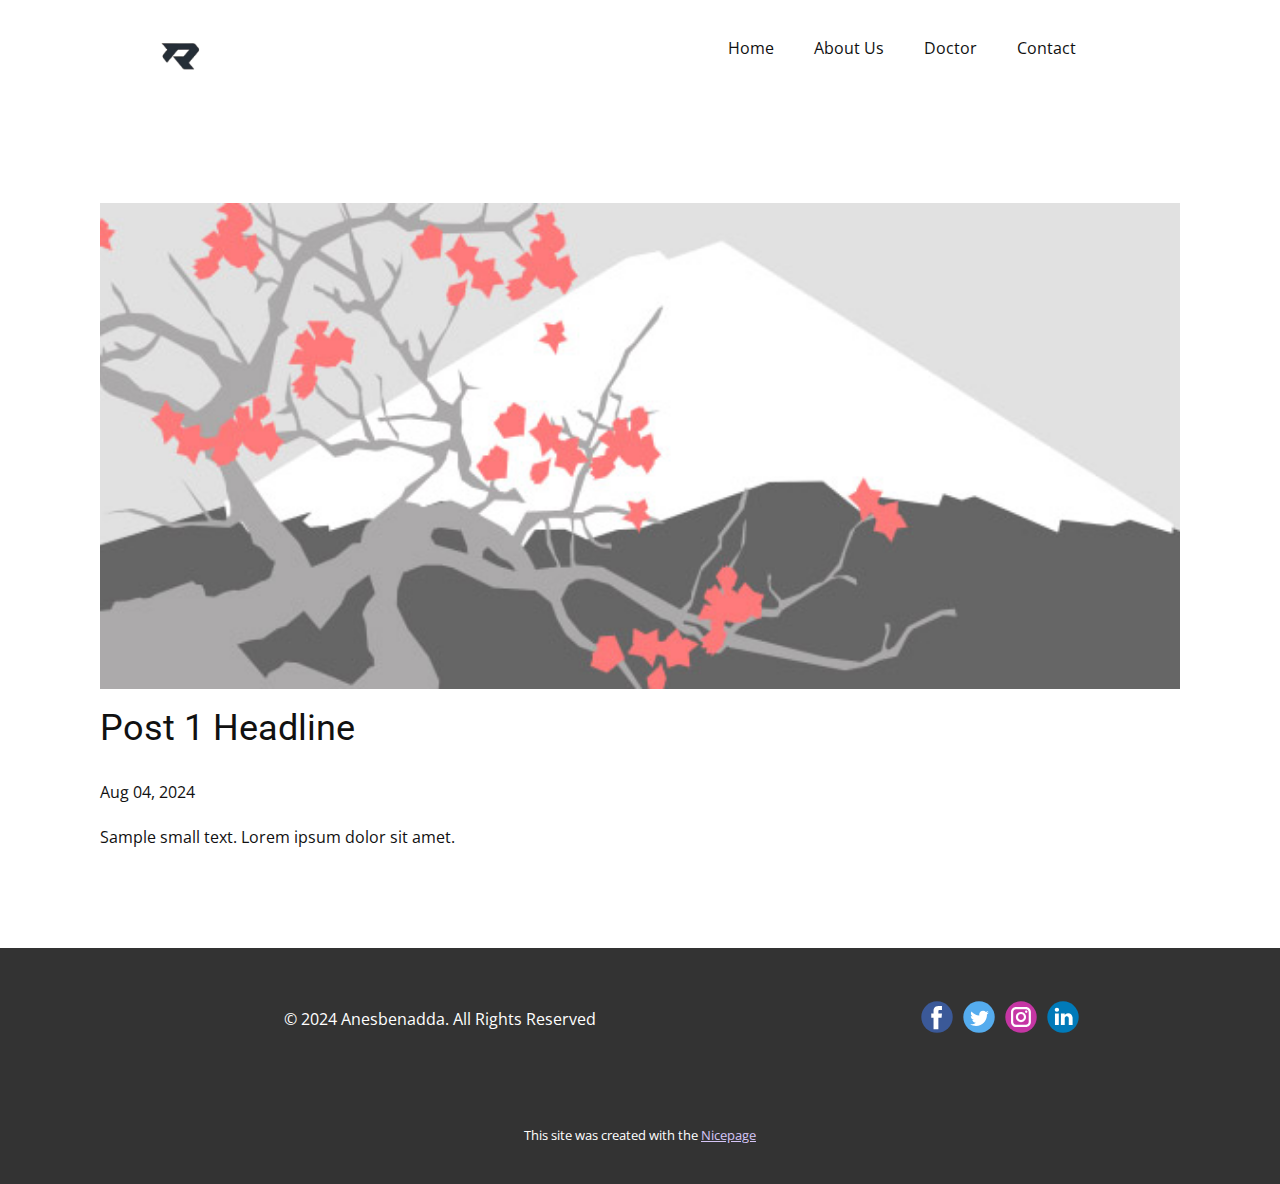
<file: blog/post.html>
<!DOCTYPE html>
<html style="font-size: 16px;" lang="en"><head>
    <meta name="viewport" content="width=device-width, initial-scale=1.0">
    <meta charset="utf-8">
    <meta name="keywords" content="Post 1 Headline">
    <meta name="description" content="">
    <title>Post 1 Headline</title>
    <link rel="stylesheet" href="../nicepage.css" media="screen">
<link rel="stylesheet" href="../Post-Template.css" media="screen">
    <script class="u-script" type="text/javascript" src="../jquery.js" defer=""></script>
    <script class="u-script" type="text/javascript" src="../nicepage.js" defer=""></script>
    <meta name="generator" content="Nicepage 6.14.4, nicepage.com">
    <link id="u-theme-google-font" rel="stylesheet" href="https://fonts.googleapis.com/css?family=Roboto:100,100i,300,300i,400,400i,500,500i,700,700i,900,900i|Open+Sans:300,300i,400,400i,500,500i,600,600i,700,700i,800,800i">
    
    
    
    <script type="application/ld+json">{
		"@context": "http://schema.org",
		"@type": "Organization",
		"name": "",
		"logo": "images/Personal_logo-removebg-preview.png",
		"sameAs": []
}</script>
    <meta name="theme-color" content="#9b74ec">
  <meta data-intl-tel-input-cdn-path="intlTelInput/"></head>
  <body data-path-to-root="./" data-include-products="false" class="u-body u-xl-mode" data-lang="en"><header class="u-clearfix u-header u-header" id="sec-6107"><div class="u-clearfix u-sheet u-sheet-1">
        <a href="#" class="u-image u-logo u-image-1" data-image-width="577" data-image-height="433">
          <img src="../images/Personal_logo-removebg-preview.png" class="u-logo-image u-logo-image-1">
        </a>
        <nav class="u-menu u-menu-one-level u-offcanvas u-menu-1">
          <div class="menu-collapse" style="font-size: 1rem; letter-spacing: 0px;">
            <a class="u-button-style u-custom-left-right-menu-spacing u-custom-padding-bottom u-custom-top-bottom-menu-spacing u-nav-link u-text-active-palette-1-base u-text-hover-palette-2-base" href="#">
              <svg class="u-svg-link" viewBox="0 0 24 24"><use xlink:href="#menu-hamburger"></use></svg>
              <svg class="u-svg-content" version="1.1" id="menu-hamburger" viewBox="0 0 16 16" x="0px" y="0px" xmlns:xlink="http://www.w3.org/1999/xlink" xmlns="http://www.w3.org/2000/svg"><g><rect y="1" width="16" height="2"></rect><rect y="7" width="16" height="2"></rect><rect y="13" width="16" height="2"></rect>
</g></svg>
            </a>
          </div>
          <div class="u-custom-menu u-nav-container">
            <ul class="u-nav u-unstyled u-nav-1"><li class="u-nav-item"><a class="u-button-style u-nav-link u-text-active-palette-1-base u-text-hover-palette-2-base" href="../" style="padding: 10px 20px;">Home</a>
</li><li class="u-nav-item"><a class="u-button-style u-nav-link u-text-active-palette-1-base u-text-hover-palette-2-base" href="../About.html" style="padding: 10px 20px;">About Us</a>
</li><li class="u-nav-item"><a class="u-button-style u-nav-link u-text-active-palette-1-base u-text-hover-palette-2-base" style="padding: 10px 20px;">Doctor</a>
</li><li class="u-nav-item"><a class="u-button-style u-nav-link u-text-active-palette-1-base u-text-hover-palette-2-base" href="../Contact.html" style="padding: 10px 20px;">Contact</a>
</li></ul>
          </div>
          <div class="u-custom-menu u-nav-container-collapse">
            <div class="u-black u-container-style u-inner-container-layout u-opacity u-opacity-95 u-sidenav">
              <div class="u-inner-container-layout u-sidenav-overflow">
                <div class="u-menu-close"></div>
                <ul class="u-align-center u-nav u-popupmenu-items u-unstyled u-nav-2"><li class="u-nav-item"><a class="u-button-style u-nav-link" href="../">Home</a>
</li><li class="u-nav-item"><a class="u-button-style u-nav-link" href="../About.html">About Us</a>
</li><li class="u-nav-item"><a class="u-button-style u-nav-link">Doctor</a>
</li><li class="u-nav-item"><a class="u-button-style u-nav-link" href="../Contact.html">Contact</a>
</li></ul>
              </div>
            </div>
            <div class="u-black u-menu-overlay u-opacity u-opacity-70"></div>
          </div>
        </nav>
      </div></header>
    <section class="u-align-center u-clearfix u-section-1" id="sec-8bc3">
      <div class="u-clearfix u-sheet u-valign-middle-md u-valign-middle-sm u-valign-middle-xs u-sheet-1"><!--post_details--><!--post_details_options_json--><!--{"source":""}--><!--/post_details_options_json--><!--blog_post-->
        <div class="u-container-style u-expanded-width u-post-details u-post-details-1">
          <div class="u-container-layout u-valign-middle u-container-layout-1"><!--blog_post_image-->
            <img alt="" class="u-blog-control u-expanded-width u-image u-image-default u-image-1" src="../images/0fd3416c.jpeg"><!--/blog_post_image--><!--blog_post_header-->
            <h2 class="u-blog-control u-text u-text-1">Post 1 Headline</h2><!--/blog_post_header--><!--blog_post_metadata-->
            <div class="u-blog-control u-metadata u-metadata-1"><!--blog_post_metadata_date-->
              <span class="u-meta-date u-meta-icon">Aug 04, 2024</span><!--/blog_post_metadata_date--><!--blog_post_metadata_category-->
              <!--/blog_post_metadata_category--><!--blog_post_metadata_comments-->
              <!--/blog_post_metadata_comments-->
            </div><!--/blog_post_metadata--><!--blog_post_content-->
            <div class="u-align-justify u-blog-control u-post-content u-text u-text-2 fr-view">
  Sample small text. Lorem ipsum dolor sit amet.
  </div><!--/blog_post_content-->
          </div>
        </div><!--/blog_post--><!--/post_details-->
      </div>
    </section>
    
    
    
    <footer class="u-clearfix u-footer u-grey-80" id="sec-efef"><div class="u-clearfix u-sheet u-sheet-1">
        <div class="u-align-left u-social-icons u-spacing-10 u-social-icons-1">
          <a class="u-social-url" title="facebook" target="_blank" href=""><span class="u-icon u-social-facebook u-social-icon u-icon-1"><svg class="u-svg-link" preserveAspectRatio="xMidYMin slice" viewBox="0 0 112 112" style=""><use xlink:href="#svg-8c92"></use></svg><svg class="u-svg-content" viewBox="0 0 112 112" x="0" y="0" id="svg-8c92"><circle fill="currentColor" cx="56.1" cy="56.1" r="55"></circle><path fill="#FFFFFF" d="M73.5,31.6h-9.1c-1.4,0-3.6,0.8-3.6,3.9v8.5h12.6L72,58.3H60.8v40.8H43.9V58.3h-8V43.9h8v-9.2
      c0-6.7,3.1-17,17-17h12.5v13.9H73.5z"></path></svg></span>
          </a>
          <a class="u-social-url" title="twitter" target="_blank" href=""><span class="u-icon u-social-icon u-social-twitter u-icon-2"><svg class="u-svg-link" preserveAspectRatio="xMidYMin slice" viewBox="0 0 112 112" style=""><use xlink:href="#svg-4746"></use></svg><svg class="u-svg-content" viewBox="0 0 112 112" x="0" y="0" id="svg-4746"><circle fill="currentColor" class="st0" cx="56.1" cy="56.1" r="55"></circle><path fill="#FFFFFF" d="M83.8,47.3c0,0.6,0,1.2,0,1.7c0,17.7-13.5,38.2-38.2,38.2C38,87.2,31,85,25,81.2c1,0.1,2.1,0.2,3.2,0.2
      c6.3,0,12.1-2.1,16.7-5.7c-5.9-0.1-10.8-4-12.5-9.3c0.8,0.2,1.7,0.2,2.5,0.2c1.2,0,2.4-0.2,3.5-0.5c-6.1-1.2-10.8-6.7-10.8-13.1
      c0-0.1,0-0.1,0-0.2c1.8,1,3.9,1.6,6.1,1.7c-3.6-2.4-6-6.5-6-11.2c0-2.5,0.7-4.8,1.8-6.7c6.6,8.1,16.5,13.5,27.6,14
      c-0.2-1-0.3-2-0.3-3.1c0-7.4,6-13.4,13.4-13.4c3.9,0,7.3,1.6,9.8,4.2c3.1-0.6,5.9-1.7,8.5-3.3c-1,3.1-3.1,5.8-5.9,7.4
      c2.7-0.3,5.3-1,7.7-2.1C88.7,43,86.4,45.4,83.8,47.3z"></path></svg></span>
          </a>
          <a class="u-social-url" title="instagram" target="_blank" href=""><span class="u-icon u-social-icon u-social-instagram u-icon-3"><svg class="u-svg-link" preserveAspectRatio="xMidYMin slice" viewBox="0 0 112 112" style=""><use xlink:href="#svg-b6f5"></use></svg><svg class="u-svg-content" viewBox="0 0 112 112" x="0" y="0" id="svg-b6f5"><circle fill="currentColor" cx="56.1" cy="56.1" r="55"></circle><path fill="#FFFFFF" d="M55.9,38.2c-9.9,0-17.9,8-17.9,17.9C38,66,46,74,55.9,74c9.9,0,17.9-8,17.9-17.9C73.8,46.2,65.8,38.2,55.9,38.2
      z M55.9,66.4c-5.7,0-10.3-4.6-10.3-10.3c-0.1-5.7,4.6-10.3,10.3-10.3c5.7,0,10.3,4.6,10.3,10.3C66.2,61.8,61.6,66.4,55.9,66.4z"></path><path fill="#FFFFFF" d="M74.3,33.5c-2.3,0-4.2,1.9-4.2,4.2s1.9,4.2,4.2,4.2s4.2-1.9,4.2-4.2S76.6,33.5,74.3,33.5z"></path><path fill="#FFFFFF" d="M73.1,21.3H38.6c-9.7,0-17.5,7.9-17.5,17.5v34.5c0,9.7,7.9,17.6,17.5,17.6h34.5c9.7,0,17.5-7.9,17.5-17.5V38.8
      C90.6,29.1,82.7,21.3,73.1,21.3z M83,73.3c0,5.5-4.5,9.9-9.9,9.9H38.6c-5.5,0-9.9-4.5-9.9-9.9V38.8c0-5.5,4.5-9.9,9.9-9.9h34.5
      c5.5,0,9.9,4.5,9.9,9.9V73.3z"></path></svg></span>
          </a>
          <a class="u-social-url" title="linkedin" target="_blank" href=""><span class="u-icon u-social-icon u-social-linkedin u-icon-4"><svg class="u-svg-link" preserveAspectRatio="xMidYMin slice" viewBox="0 0 112 112" style=""><use xlink:href="#svg-cb9d"></use></svg><svg class="u-svg-content" viewBox="0 0 112 112" x="0" y="0" id="svg-cb9d"><circle fill="currentColor" cx="56.1" cy="56.1" r="55"></circle><path fill="#FFFFFF" d="M41.3,83.7H27.9V43.4h13.4V83.7z M34.6,37.9L34.6,37.9c-4.6,0-7.5-3.1-7.5-7c0-4,3-7,7.6-7s7.4,3,7.5,7
      C42.2,34.8,39.2,37.9,34.6,37.9z M89.6,83.7H76.2V62.2c0-5.4-1.9-9.1-6.8-9.1c-3.7,0-5.9,2.5-6.9,4.9c-0.4,0.9-0.4,2.1-0.4,3.3v22.5
      H48.7c0,0,0.2-36.5,0-40.3h13.4v5.7c1.8-2.7,5-6.7,12.1-6.7c8.8,0,15.4,5.8,15.4,18.1V83.7z"></path></svg></span>
          </a>
        </div>
        <p class="u-text u-text-1"> © 2024 Anesbenadda. All Rights Reserved</p>
      </div></footer>
    <section class="u-backlink u-clearfix u-grey-80">
      <p class="u-text">
        <span>This site was created with the </span>
        <a class="u-link" href="https://nicepage.com/" target="_blank" rel="nofollow">
          <span>Nicepage</span>
        </a>
      </p>
    </section>
  
</body></html>
</file>
